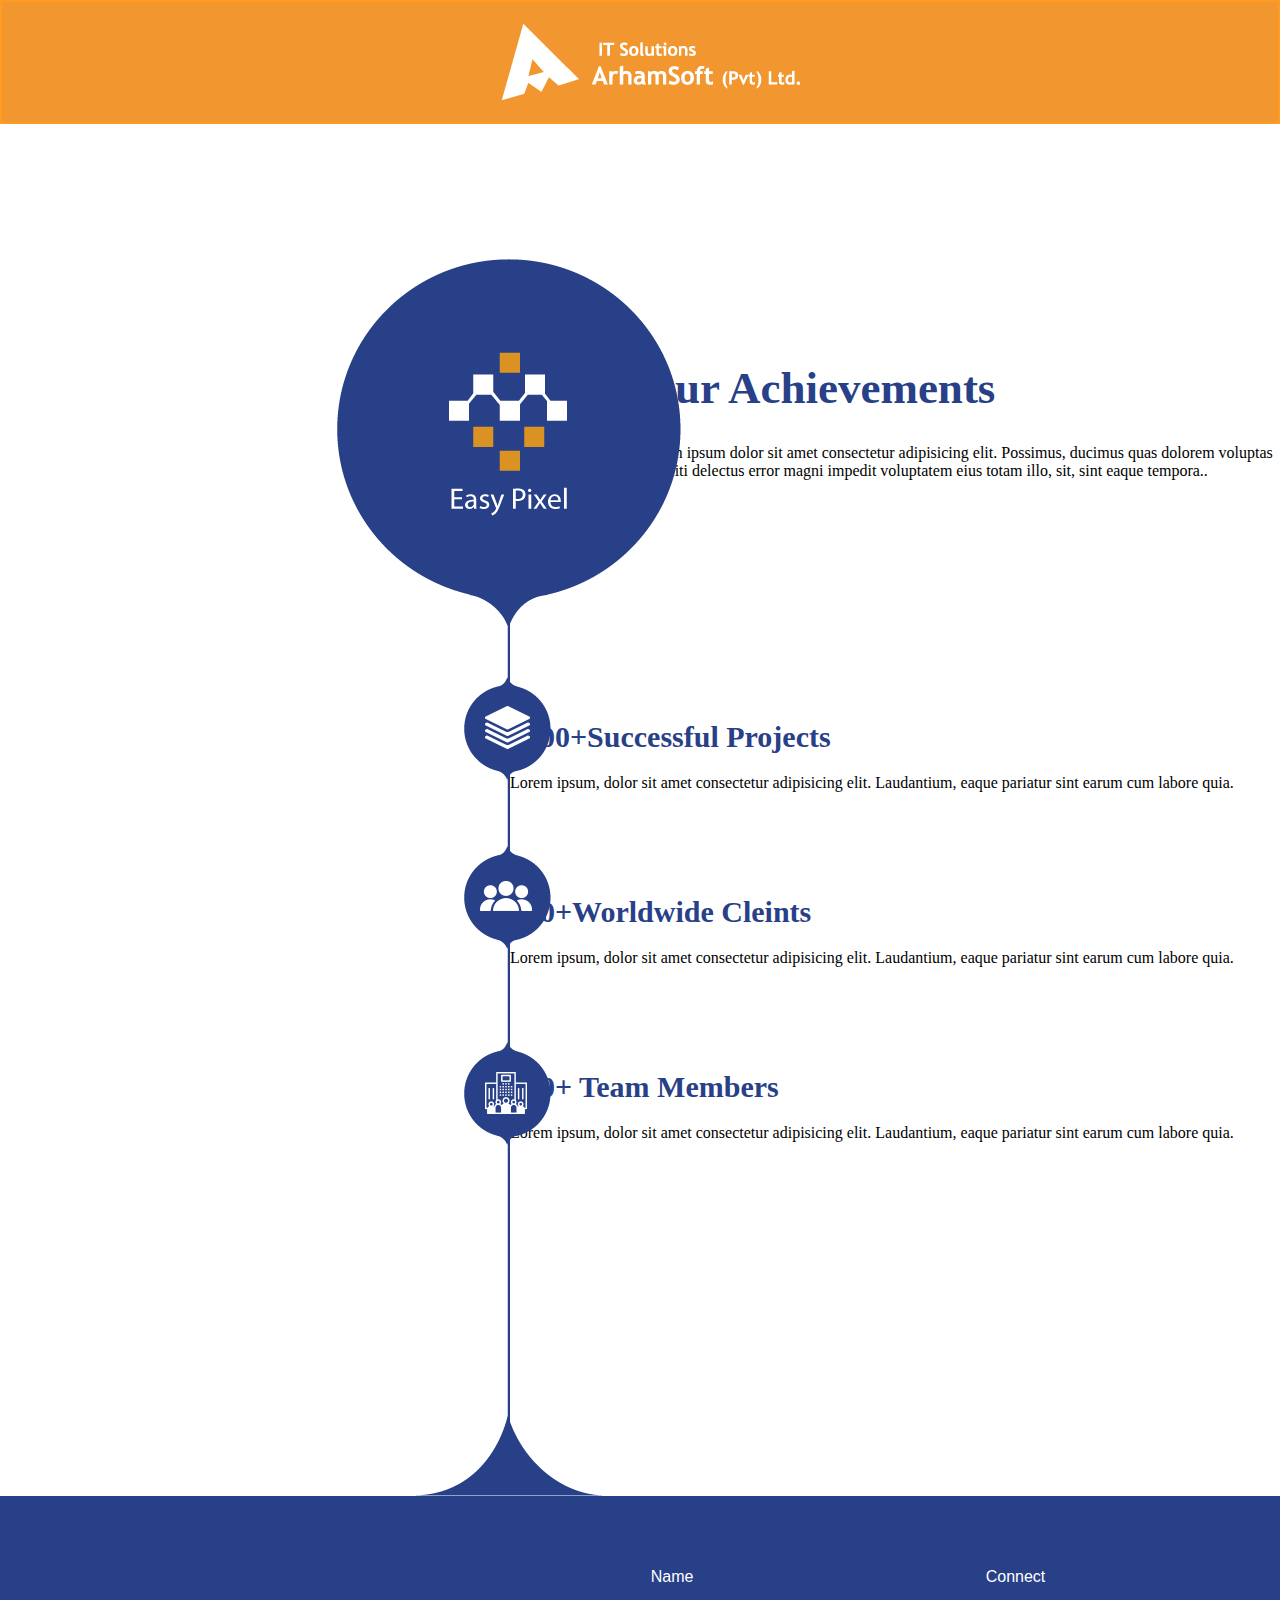
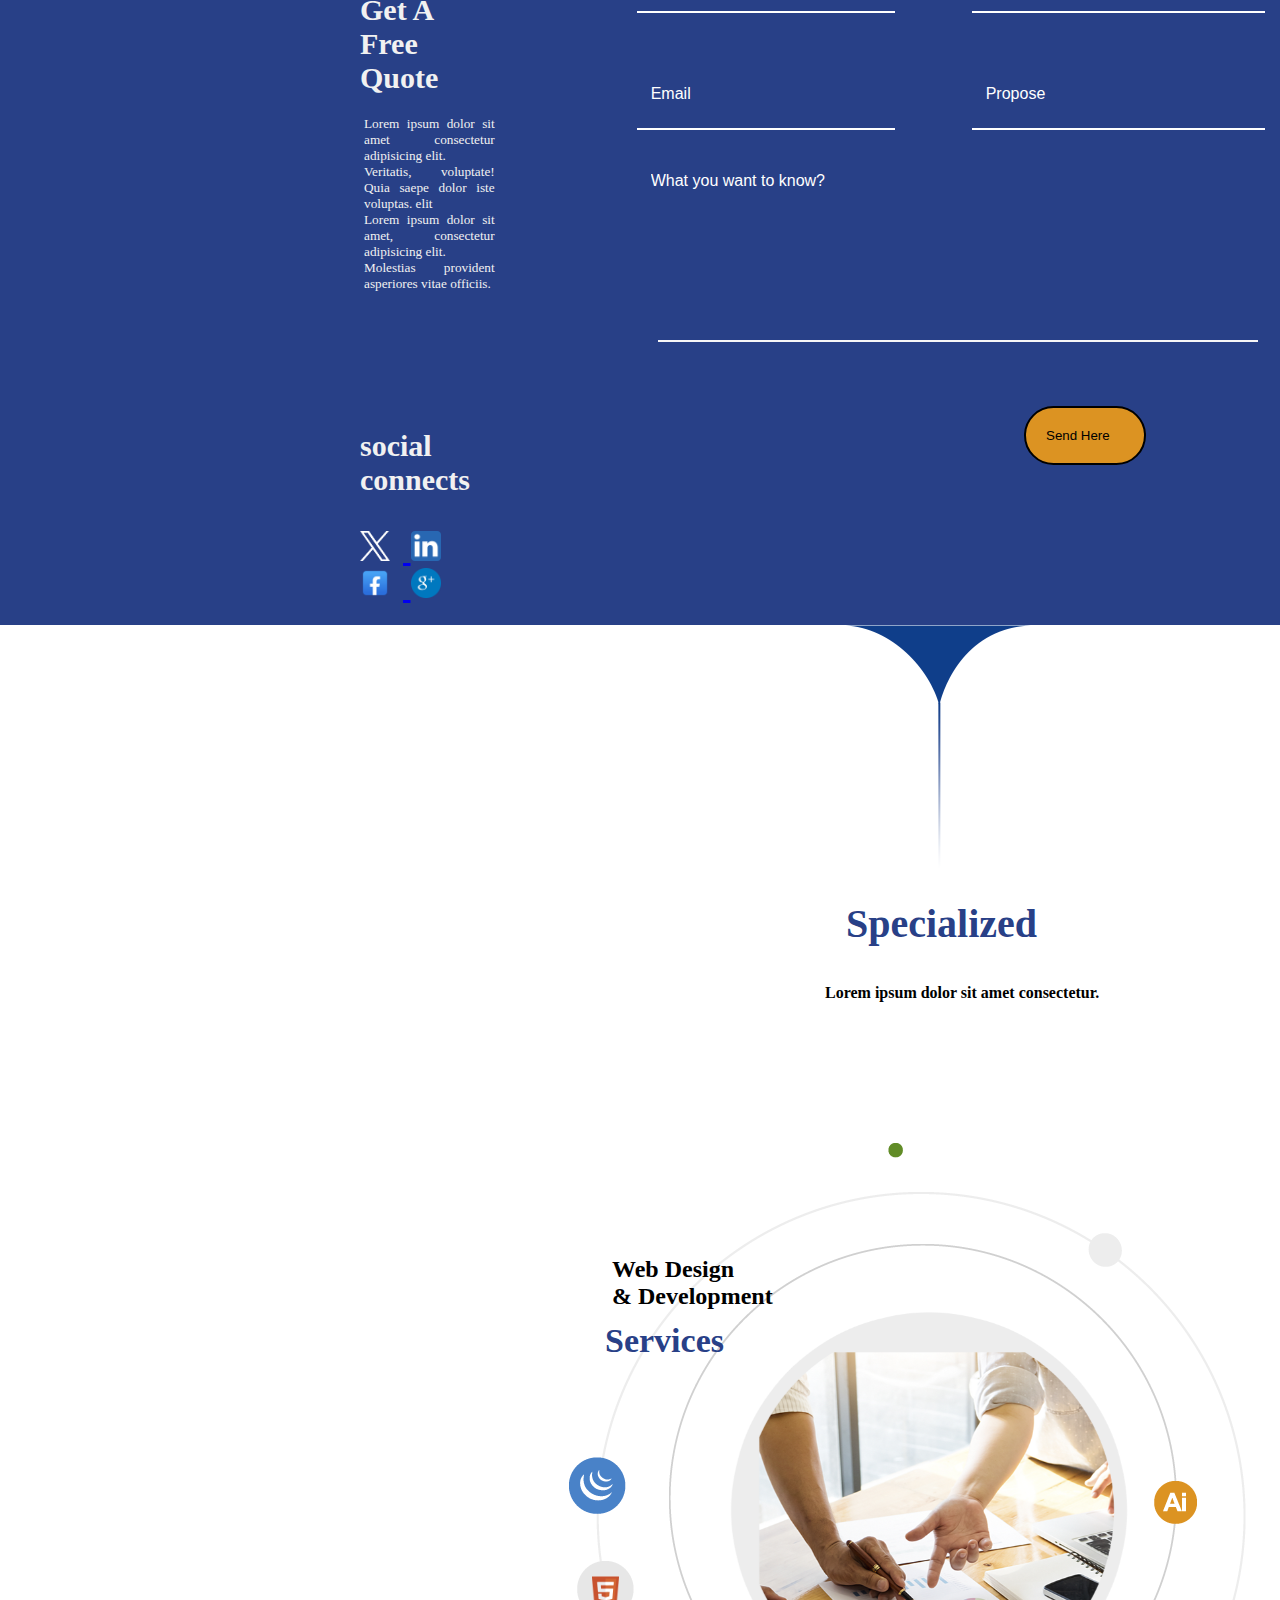
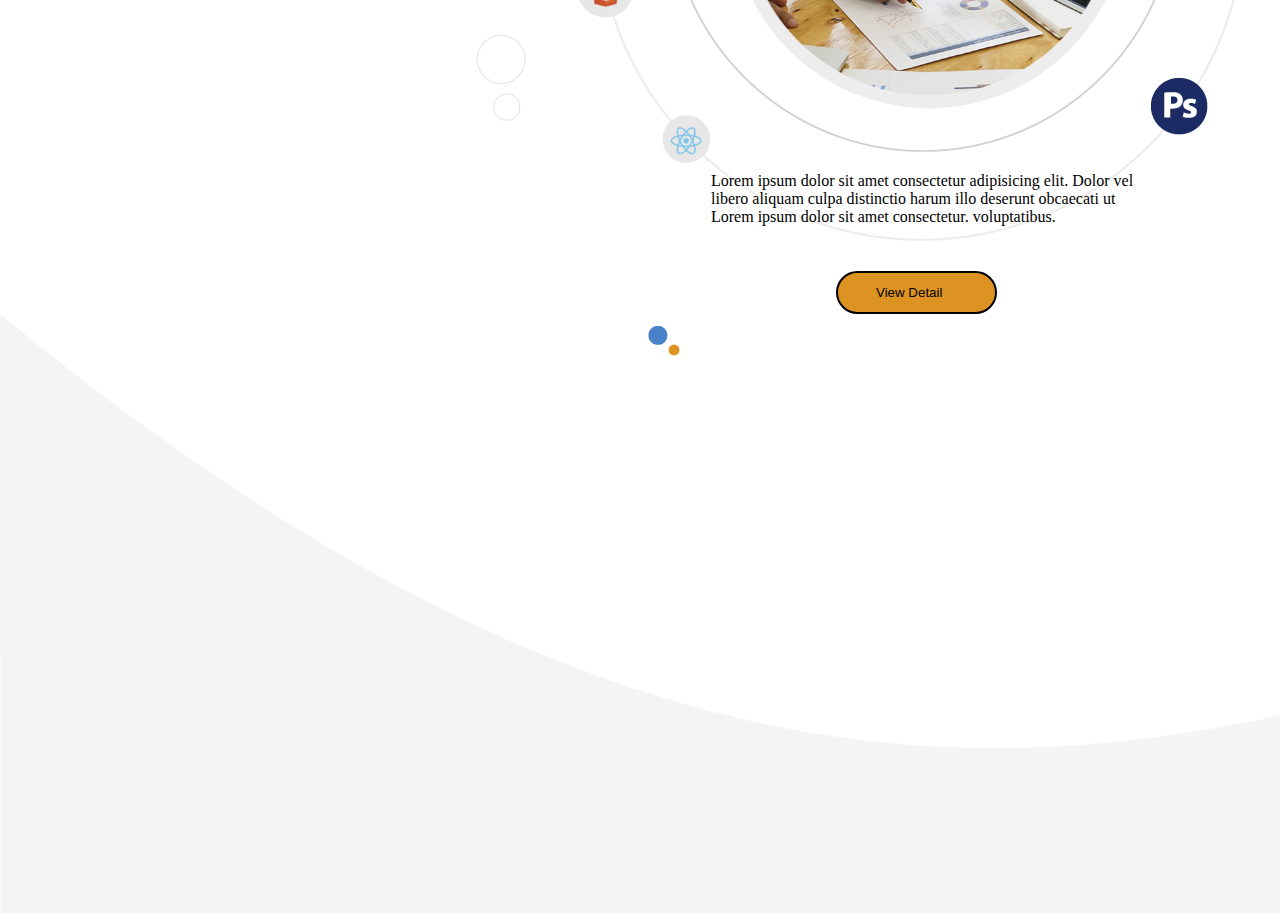
<file: project.css.html/img/Document.html>
<!DOCTYPE html>
<!-- saved from url=(0029)http://127.0.0.1:5502/ww.html -->
<html lang="en"><head><meta http-equiv="Content-Type" content="text/html; charset=UTF-8">
    
    <meta name="viewport" content="width=, initial-scale=1.0">
    
   
   <script src="./Document_files/147ae36561.js.download" crossorigin="anonymous"></script><style media="all" id="fa-v4-font-face">/*!
 * Font Awesome Free 6.4.2 by @fontawesome - https://fontawesome.com
 * License - https://fontawesome.com/license/free (Icons: CC BY 4.0, Fonts: SIL OFL 1.1, Code: MIT License)
 * Copyright 2023 Fonticons, Inc.
 */@font-face{font-family:"FontAwesome";font-display:block;src:url(https://ka-f.fontawesome.com/releases/v6.4.2/webfonts/free-fa-solid-900.woff2) format("woff2"),url(https://ka-f.fontawesome.com/releases/v6.4.2/webfonts/free-fa-solid-900.ttf) format("truetype")}@font-face{font-family:"FontAwesome";font-display:block;src:url(https://ka-f.fontawesome.com/releases/v6.4.2/webfonts/free-fa-brands-400.woff2) format("woff2"),url(https://ka-f.fontawesome.com/releases/v6.4.2/webfonts/free-fa-brands-400.ttf) format("truetype")}@font-face{font-family:"FontAwesome";font-display:block;src:url(https://ka-f.fontawesome.com/releases/v6.4.2/webfonts/free-fa-regular-400.woff2) format("woff2"),url(https://ka-f.fontawesome.com/releases/v6.4.2/webfonts/free-fa-regular-400.ttf) format("truetype");unicode-range:u+f003,u+f006,u+f014,u+f016-f017,u+f01a-f01b,u+f01d,u+f022,u+f03e,u+f044,u+f046,u+f05c-f05d,u+f06e,u+f070,u+f087-f088,u+f08a,u+f094,u+f096-f097,u+f09d,u+f0a0,u+f0a2,u+f0a4-f0a7,u+f0c5,u+f0c7,u+f0e5-f0e6,u+f0eb,u+f0f6-f0f8,u+f10c,u+f114-f115,u+f118-f11a,u+f11c-f11d,u+f133,u+f147,u+f14e,u+f150-f152,u+f185-f186,u+f18e,u+f190-f192,u+f196,u+f1c1-f1c9,u+f1d9,u+f1db,u+f1e3,u+f1ea,u+f1f7,u+f1f9,u+f20a,u+f247-f248,u+f24a,u+f24d,u+f255-f25b,u+f25d,u+f271-f274,u+f278,u+f27b,u+f28c,u+f28e,u+f29c,u+f2b5,u+f2b7,u+f2ba,u+f2bc,u+f2be,u+f2c0-f2c1,u+f2c3,u+f2d0,u+f2d2,u+f2d4,u+f2dc}@font-face{font-family:"FontAwesome";font-display:block;src:url(https://ka-f.fontawesome.com/releases/v6.4.2/webfonts/free-fa-v4compatibility.woff2) format("woff2"),url(https://ka-f.fontawesome.com/releases/v6.4.2/webfonts/free-fa-v4compatibility.ttf) format("truetype");unicode-range:u+f041,u+f047,u+f065-f066,u+f07d-f07e,u+f080,u+f08b,u+f08e,u+f090,u+f09a,u+f0ac,u+f0ae,u+f0b2,u+f0d0,u+f0d6,u+f0e4,u+f0ec,u+f10a-f10b,u+f123,u+f13e,u+f148-f149,u+f14c,u+f156,u+f15e,u+f160-f161,u+f163,u+f175-f178,u+f195,u+f1f8,u+f219,u+f27a}</style><style media="all" id="fa-v5-font-face">/*!
 * Font Awesome Free 6.4.2 by @fontawesome - https://fontawesome.com
 * License - https://fontawesome.com/license/free (Icons: CC BY 4.0, Fonts: SIL OFL 1.1, Code: MIT License)
 * Copyright 2023 Fonticons, Inc.
 */@font-face{font-family:"Font Awesome 5 Brands";font-display:block;font-weight:400;src:url(https://ka-f.fontawesome.com/releases/v6.4.2/webfonts/free-fa-brands-400.woff2) format("woff2"),url(https://ka-f.fontawesome.com/releases/v6.4.2/webfonts/free-fa-brands-400.ttf) format("truetype")}@font-face{font-family:"Font Awesome 5 Free";font-display:block;font-weight:900;src:url(https://ka-f.fontawesome.com/releases/v6.4.2/webfonts/free-fa-solid-900.woff2) format("woff2"),url(https://ka-f.fontawesome.com/releases/v6.4.2/webfonts/free-fa-solid-900.ttf) format("truetype")}@font-face{font-family:"Font Awesome 5 Free";font-display:block;font-weight:400;src:url(https://ka-f.fontawesome.com/releases/v6.4.2/webfonts/free-fa-regular-400.woff2) format("woff2"),url(https://ka-f.fontawesome.com/releases/v6.4.2/webfonts/free-fa-regular-400.ttf) format("truetype")}</style><style media="all" id="fa-v4-shims">/*!
 * Font Awesome Free 6.4.2 by @fontawesome - https://fontawesome.com
 * License - https://fontawesome.com/license/free (Icons: CC BY 4.0, Fonts: SIL OFL 1.1, Code: MIT License)
 * Copyright 2023 Fonticons, Inc.
 */.fa.fa-glass:before{content:"\f000"}.fa.fa-envelope-o{font-family:"Font Awesome 6 Free";font-weight:400}.fa.fa-envelope-o:before{content:"\f0e0"}.fa.fa-star-o{font-family:"Font Awesome 6 Free";font-weight:400}.fa.fa-star-o:before{content:"\f005"}.fa.fa-close:before,.fa.fa-remove:before{content:"\f00d"}.fa.fa-gear:before{content:"\f013"}.fa.fa-trash-o{font-family:"Font Awesome 6 Free";font-weight:400}.fa.fa-trash-o:before{content:"\f2ed"}.fa.fa-home:before{content:"\f015"}.fa.fa-file-o{font-family:"Font Awesome 6 Free";font-weight:400}.fa.fa-file-o:before{content:"\f15b"}.fa.fa-clock-o{font-family:"Font Awesome 6 Free";font-weight:400}.fa.fa-clock-o:before{content:"\f017"}.fa.fa-arrow-circle-o-down{font-family:"Font Awesome 6 Free";font-weight:400}.fa.fa-arrow-circle-o-down:before{content:"\f358"}.fa.fa-arrow-circle-o-up{font-family:"Font Awesome 6 Free";font-weight:400}.fa.fa-arrow-circle-o-up:before{content:"\f35b"}.fa.fa-play-circle-o{font-family:"Font Awesome 6 Free";font-weight:400}.fa.fa-play-circle-o:before{content:"\f144"}.fa.fa-repeat:before,.fa.fa-rotate-right:before{content:"\f01e"}.fa.fa-refresh:before{content:"\f021"}.fa.fa-list-alt{font-family:"Font Awesome 6 Free";font-weight:400}.fa.fa-list-alt:before{content:"\f022"}.fa.fa-dedent:before{content:"\f03b"}.fa.fa-video-camera:before{content:"\f03d"}.fa.fa-picture-o{font-family:"Font Awesome 6 Free";font-weight:400}.fa.fa-picture-o:before{content:"\f03e"}.fa.fa-photo{font-family:"Font Awesome 6 Free";font-weight:400}.fa.fa-photo:before{content:"\f03e"}.fa.fa-image{font-family:"Font Awesome 6 Free";font-weight:400}.fa.fa-image:before{content:"\f03e"}.fa.fa-map-marker:before{content:"\f3c5"}.fa.fa-pencil-square-o{font-family:"Font Awesome 6 Free";font-weight:400}.fa.fa-pencil-square-o:before{content:"\f044"}.fa.fa-edit{font-family:"Font Awesome 6 Free";font-weight:400}.fa.fa-edit:before{content:"\f044"}.fa.fa-share-square-o:before{content:"\f14d"}.fa.fa-check-square-o{font-family:"Font Awesome 6 Free";font-weight:400}.fa.fa-check-square-o:before{content:"\f14a"}.fa.fa-arrows:before{content:"\f0b2"}.fa.fa-times-circle-o{font-family:"Font Awesome 6 Free";font-weight:400}.fa.fa-times-circle-o:before{content:"\f057"}.fa.fa-check-circle-o{font-family:"Font Awesome 6 Free";font-weight:400}.fa.fa-check-circle-o:before{content:"\f058"}.fa.fa-mail-forward:before{content:"\f064"}.fa.fa-expand:before{content:"\f424"}.fa.fa-compress:before{content:"\f422"}.fa.fa-eye,.fa.fa-eye-slash{font-family:"Font Awesome 6 Free";font-weight:400}.fa.fa-warning:before{content:"\f071"}.fa.fa-calendar:before{content:"\f073"}.fa.fa-arrows-v:before{content:"\f338"}.fa.fa-arrows-h:before{content:"\f337"}.fa.fa-bar-chart-o:before,.fa.fa-bar-chart:before{content:"\e0e3"}.fa.fa-twitter-square{font-family:"Font Awesome 6 Brands";font-weight:400}.fa.fa-twitter-square:before{content:"\f081"}.fa.fa-facebook-square{font-family:"Font Awesome 6 Brands";font-weight:400}.fa.fa-facebook-square:before{content:"\f082"}.fa.fa-gears:before{content:"\f085"}.fa.fa-thumbs-o-up{font-family:"Font Awesome 6 Free";font-weight:400}.fa.fa-thumbs-o-up:before{content:"\f164"}.fa.fa-thumbs-o-down{font-family:"Font Awesome 6 Free";font-weight:400}.fa.fa-thumbs-o-down:before{content:"\f165"}.fa.fa-heart-o{font-family:"Font Awesome 6 Free";font-weight:400}.fa.fa-heart-o:before{content:"\f004"}.fa.fa-sign-out:before{content:"\f2f5"}.fa.fa-linkedin-square{font-family:"Font Awesome 6 Brands";font-weight:400}.fa.fa-linkedin-square:before{content:"\f08c"}.fa.fa-thumb-tack:before{content:"\f08d"}.fa.fa-external-link:before{content:"\f35d"}.fa.fa-sign-in:before{content:"\f2f6"}.fa.fa-github-square{font-family:"Font Awesome 6 Brands";font-weight:400}.fa.fa-github-square:before{content:"\f092"}.fa.fa-lemon-o{font-family:"Font Awesome 6 Free";font-weight:400}.fa.fa-lemon-o:before{content:"\f094"}.fa.fa-square-o{font-family:"Font Awesome 6 Free";font-weight:400}.fa.fa-square-o:before{content:"\f0c8"}.fa.fa-bookmark-o{font-family:"Font Awesome 6 Free";font-weight:400}.fa.fa-bookmark-o:before{content:"\f02e"}.fa.fa-facebook,.fa.fa-twitter{font-family:"Font Awesome 6 Brands";font-weight:400}.fa.fa-facebook:before{content:"\f39e"}.fa.fa-facebook-f{font-family:"Font Awesome 6 Brands";font-weight:400}.fa.fa-facebook-f:before{content:"\f39e"}.fa.fa-github{font-family:"Font Awesome 6 Brands";font-weight:400}.fa.fa-credit-card{font-family:"Font Awesome 6 Free";font-weight:400}.fa.fa-feed:before{content:"\f09e"}.fa.fa-hdd-o{font-family:"Font Awesome 6 Free";font-weight:400}.fa.fa-hdd-o:before{content:"\f0a0"}.fa.fa-hand-o-right{font-family:"Font Awesome 6 Free";font-weight:400}.fa.fa-hand-o-right:before{content:"\f0a4"}.fa.fa-hand-o-left{font-family:"Font Awesome 6 Free";font-weight:400}.fa.fa-hand-o-left:before{content:"\f0a5"}.fa.fa-hand-o-up{font-family:"Font Awesome 6 Free";font-weight:400}.fa.fa-hand-o-up:before{content:"\f0a6"}.fa.fa-hand-o-down{font-family:"Font Awesome 6 Free";font-weight:400}.fa.fa-hand-o-down:before{content:"\f0a7"}.fa.fa-globe:before{content:"\f57d"}.fa.fa-tasks:before{content:"\f828"}.fa.fa-arrows-alt:before{content:"\f31e"}.fa.fa-group:before{content:"\f0c0"}.fa.fa-chain:before{content:"\f0c1"}.fa.fa-cut:before{content:"\f0c4"}.fa.fa-files-o{font-family:"Font Awesome 6 Free";font-weight:400}.fa.fa-files-o:before{content:"\f0c5"}.fa.fa-floppy-o{font-family:"Font Awesome 6 Free";font-weight:400}.fa.fa-floppy-o:before{content:"\f0c7"}.fa.fa-save{font-family:"Font Awesome 6 Free";font-weight:400}.fa.fa-save:before{content:"\f0c7"}.fa.fa-navicon:before,.fa.fa-reorder:before{content:"\f0c9"}.fa.fa-magic:before{content:"\e2ca"}.fa.fa-pinterest,.fa.fa-pinterest-square{font-family:"Font Awesome 6 Brands";font-weight:400}.fa.fa-pinterest-square:before{content:"\f0d3"}.fa.fa-google-plus-square{font-family:"Font Awesome 6 Brands";font-weight:400}.fa.fa-google-plus-square:before{content:"\f0d4"}.fa.fa-google-plus{font-family:"Font Awesome 6 Brands";font-weight:400}.fa.fa-google-plus:before{content:"\f0d5"}.fa.fa-money:before{content:"\f3d1"}.fa.fa-unsorted:before{content:"\f0dc"}.fa.fa-sort-desc:before{content:"\f0dd"}.fa.fa-sort-asc:before{content:"\f0de"}.fa.fa-linkedin{font-family:"Font Awesome 6 Brands";font-weight:400}.fa.fa-linkedin:before{content:"\f0e1"}.fa.fa-rotate-left:before{content:"\f0e2"}.fa.fa-legal:before{content:"\f0e3"}.fa.fa-dashboard:before,.fa.fa-tachometer:before{content:"\f625"}.fa.fa-comment-o{font-family:"Font Awesome 6 Free";font-weight:400}.fa.fa-comment-o:before{content:"\f075"}.fa.fa-comments-o{font-family:"Font Awesome 6 Free";font-weight:400}.fa.fa-comments-o:before{content:"\f086"}.fa.fa-flash:before{content:"\f0e7"}.fa.fa-clipboard:before{content:"\f0ea"}.fa.fa-lightbulb-o{font-family:"Font Awesome 6 Free";font-weight:400}.fa.fa-lightbulb-o:before{content:"\f0eb"}.fa.fa-exchange:before{content:"\f362"}.fa.fa-cloud-download:before{content:"\f0ed"}.fa.fa-cloud-upload:before{content:"\f0ee"}.fa.fa-bell-o{font-family:"Font Awesome 6 Free";font-weight:400}.fa.fa-bell-o:before{content:"\f0f3"}.fa.fa-cutlery:before{content:"\f2e7"}.fa.fa-file-text-o{font-family:"Font Awesome 6 Free";font-weight:400}.fa.fa-file-text-o:before{content:"\f15c"}.fa.fa-building-o{font-family:"Font Awesome 6 Free";font-weight:400}.fa.fa-building-o:before{content:"\f1ad"}.fa.fa-hospital-o{font-family:"Font Awesome 6 Free";font-weight:400}.fa.fa-hospital-o:before{content:"\f0f8"}.fa.fa-tablet:before{content:"\f3fa"}.fa.fa-mobile-phone:before,.fa.fa-mobile:before{content:"\f3cd"}.fa.fa-circle-o{font-family:"Font Awesome 6 Free";font-weight:400}.fa.fa-circle-o:before{content:"\f111"}.fa.fa-mail-reply:before{content:"\f3e5"}.fa.fa-github-alt{font-family:"Font Awesome 6 Brands";font-weight:400}.fa.fa-folder-o{font-family:"Font Awesome 6 Free";font-weight:400}.fa.fa-folder-o:before{content:"\f07b"}.fa.fa-folder-open-o{font-family:"Font Awesome 6 Free";font-weight:400}.fa.fa-folder-open-o:before{content:"\f07c"}.fa.fa-smile-o{font-family:"Font Awesome 6 Free";font-weight:400}.fa.fa-smile-o:before{content:"\f118"}.fa.fa-frown-o{font-family:"Font Awesome 6 Free";font-weight:400}.fa.fa-frown-o:before{content:"\f119"}.fa.fa-meh-o{font-family:"Font Awesome 6 Free";font-weight:400}.fa.fa-meh-o:before{content:"\f11a"}.fa.fa-keyboard-o{font-family:"Font Awesome 6 Free";font-weight:400}.fa.fa-keyboard-o:before{content:"\f11c"}.fa.fa-flag-o{font-family:"Font Awesome 6 Free";font-weight:400}.fa.fa-flag-o:before{content:"\f024"}.fa.fa-mail-reply-all:before{content:"\f122"}.fa.fa-star-half-o{font-family:"Font Awesome 6 Free";font-weight:400}.fa.fa-star-half-o:before{content:"\f5c0"}.fa.fa-star-half-empty{font-family:"Font Awesome 6 Free";font-weight:400}.fa.fa-star-half-empty:before{content:"\f5c0"}.fa.fa-star-half-full{font-family:"Font Awesome 6 Free";font-weight:400}.fa.fa-star-half-full:before{content:"\f5c0"}.fa.fa-code-fork:before{content:"\f126"}.fa.fa-chain-broken:before,.fa.fa-unlink:before{content:"\f127"}.fa.fa-calendar-o{font-family:"Font Awesome 6 Free";font-weight:400}.fa.fa-calendar-o:before{content:"\f133"}.fa.fa-css3,.fa.fa-html5,.fa.fa-maxcdn{font-family:"Font Awesome 6 Brands";font-weight:400}.fa.fa-unlock-alt:before{content:"\f09c"}.fa.fa-minus-square-o{font-family:"Font Awesome 6 Free";font-weight:400}.fa.fa-minus-square-o:before{content:"\f146"}.fa.fa-level-up:before{content:"\f3bf"}.fa.fa-level-down:before{content:"\f3be"}.fa.fa-pencil-square:before{content:"\f14b"}.fa.fa-external-link-square:before{content:"\f360"}.fa.fa-compass{font-family:"Font Awesome 6 Free";font-weight:400}.fa.fa-caret-square-o-down{font-family:"Font Awesome 6 Free";font-weight:400}.fa.fa-caret-square-o-down:before{content:"\f150"}.fa.fa-toggle-down{font-family:"Font Awesome 6 Free";font-weight:400}.fa.fa-toggle-down:before{content:"\f150"}.fa.fa-caret-square-o-up{font-family:"Font Awesome 6 Free";font-weight:400}.fa.fa-caret-square-o-up:before{content:"\f151"}.fa.fa-toggle-up{font-family:"Font Awesome 6 Free";font-weight:400}.fa.fa-toggle-up:before{content:"\f151"}.fa.fa-caret-square-o-right{font-family:"Font Awesome 6 Free";font-weight:400}.fa.fa-caret-square-o-right:before{content:"\f152"}.fa.fa-toggle-right{font-family:"Font Awesome 6 Free";font-weight:400}.fa.fa-toggle-right:before{content:"\f152"}.fa.fa-eur:before,.fa.fa-euro:before{content:"\f153"}.fa.fa-gbp:before{content:"\f154"}.fa.fa-dollar:before,.fa.fa-usd:before{content:"\24"}.fa.fa-inr:before,.fa.fa-rupee:before{content:"\e1bc"}.fa.fa-cny:before,.fa.fa-jpy:before,.fa.fa-rmb:before,.fa.fa-yen:before{content:"\f157"}.fa.fa-rouble:before,.fa.fa-rub:before,.fa.fa-ruble:before{content:"\f158"}.fa.fa-krw:before,.fa.fa-won:before{content:"\f159"}.fa.fa-bitcoin,.fa.fa-btc{font-family:"Font Awesome 6 Brands";font-weight:400}.fa.fa-bitcoin:before{content:"\f15a"}.fa.fa-file-text:before{content:"\f15c"}.fa.fa-sort-alpha-asc:before{content:"\f15d"}.fa.fa-sort-alpha-desc:before{content:"\f881"}.fa.fa-sort-amount-asc:before{content:"\f884"}.fa.fa-sort-amount-desc:before{content:"\f160"}.fa.fa-sort-numeric-asc:before{content:"\f162"}.fa.fa-sort-numeric-desc:before{content:"\f886"}.fa.fa-youtube-square{font-family:"Font Awesome 6 Brands";font-weight:400}.fa.fa-youtube-square:before{content:"\f431"}.fa.fa-xing,.fa.fa-xing-square,.fa.fa-youtube{font-family:"Font Awesome 6 Brands";font-weight:400}.fa.fa-xing-square:before{content:"\f169"}.fa.fa-youtube-play{font-family:"Font Awesome 6 Brands";font-weight:400}.fa.fa-youtube-play:before{content:"\f167"}.fa.fa-adn,.fa.fa-bitbucket,.fa.fa-bitbucket-square,.fa.fa-dropbox,.fa.fa-flickr,.fa.fa-instagram,.fa.fa-stack-overflow{font-family:"Font Awesome 6 Brands";font-weight:400}.fa.fa-bitbucket-square:before{content:"\f171"}.fa.fa-tumblr,.fa.fa-tumblr-square{font-family:"Font Awesome 6 Brands";font-weight:400}.fa.fa-tumblr-square:before{content:"\f174"}.fa.fa-long-arrow-down:before{content:"\f309"}.fa.fa-long-arrow-up:before{content:"\f30c"}.fa.fa-long-arrow-left:before{content:"\f30a"}.fa.fa-long-arrow-right:before{content:"\f30b"}.fa.fa-android,.fa.fa-apple,.fa.fa-dribbble,.fa.fa-foursquare,.fa.fa-gittip,.fa.fa-gratipay,.fa.fa-linux,.fa.fa-skype,.fa.fa-trello,.fa.fa-windows{font-family:"Font Awesome 6 Brands";font-weight:400}.fa.fa-gittip:before{content:"\f184"}.fa.fa-sun-o{font-family:"Font Awesome 6 Free";font-weight:400}.fa.fa-sun-o:before{content:"\f185"}.fa.fa-moon-o{font-family:"Font Awesome 6 Free";font-weight:400}.fa.fa-moon-o:before{content:"\f186"}.fa.fa-pagelines,.fa.fa-renren,.fa.fa-stack-exchange,.fa.fa-vk,.fa.fa-weibo{font-family:"Font Awesome 6 Brands";font-weight:400}.fa.fa-arrow-circle-o-right{font-family:"Font Awesome 6 Free";font-weight:400}.fa.fa-arrow-circle-o-right:before{content:"\f35a"}.fa.fa-arrow-circle-o-left{font-family:"Font Awesome 6 Free";font-weight:400}.fa.fa-arrow-circle-o-left:before{content:"\f359"}.fa.fa-caret-square-o-left{font-family:"Font Awesome 6 Free";font-weight:400}.fa.fa-caret-square-o-left:before{content:"\f191"}.fa.fa-toggle-left{font-family:"Font Awesome 6 Free";font-weight:400}.fa.fa-toggle-left:before{content:"\f191"}.fa.fa-dot-circle-o{font-family:"Font Awesome 6 Free";font-weight:400}.fa.fa-dot-circle-o:before{content:"\f192"}.fa.fa-vimeo-square{font-family:"Font Awesome 6 Brands";font-weight:400}.fa.fa-vimeo-square:before{content:"\f194"}.fa.fa-try:before,.fa.fa-turkish-lira:before{content:"\e2bb"}.fa.fa-plus-square-o{font-family:"Font Awesome 6 Free";font-weight:400}.fa.fa-plus-square-o:before{content:"\f0fe"}.fa.fa-openid,.fa.fa-slack,.fa.fa-wordpress{font-family:"Font Awesome 6 Brands";font-weight:400}.fa.fa-bank:before,.fa.fa-institution:before{content:"\f19c"}.fa.fa-mortar-board:before{content:"\f19d"}.fa.fa-google,.fa.fa-reddit,.fa.fa-reddit-square,.fa.fa-yahoo{font-family:"Font Awesome 6 Brands";font-weight:400}.fa.fa-reddit-square:before{content:"\f1a2"}.fa.fa-behance,.fa.fa-behance-square,.fa.fa-delicious,.fa.fa-digg,.fa.fa-drupal,.fa.fa-joomla,.fa.fa-pied-piper-alt,.fa.fa-pied-piper-pp,.fa.fa-stumbleupon,.fa.fa-stumbleupon-circle{font-family:"Font Awesome 6 Brands";font-weight:400}.fa.fa-behance-square:before{content:"\f1b5"}.fa.fa-steam,.fa.fa-steam-square{font-family:"Font Awesome 6 Brands";font-weight:400}.fa.fa-steam-square:before{content:"\f1b7"}.fa.fa-automobile:before{content:"\f1b9"}.fa.fa-cab:before{content:"\f1ba"}.fa.fa-deviantart,.fa.fa-soundcloud,.fa.fa-spotify{font-family:"Font Awesome 6 Brands";font-weight:400}.fa.fa-file-pdf-o{font-family:"Font Awesome 6 Free";font-weight:400}.fa.fa-file-pdf-o:before{content:"\f1c1"}.fa.fa-file-word-o{font-family:"Font Awesome 6 Free";font-weight:400}.fa.fa-file-word-o:before{content:"\f1c2"}.fa.fa-file-excel-o{font-family:"Font Awesome 6 Free";font-weight:400}.fa.fa-file-excel-o:before{content:"\f1c3"}.fa.fa-file-powerpoint-o{font-family:"Font Awesome 6 Free";font-weight:400}.fa.fa-file-powerpoint-o:before{content:"\f1c4"}.fa.fa-file-image-o{font-family:"Font Awesome 6 Free";font-weight:400}.fa.fa-file-image-o:before{content:"\f1c5"}.fa.fa-file-photo-o{font-family:"Font Awesome 6 Free";font-weight:400}.fa.fa-file-photo-o:before{content:"\f1c5"}.fa.fa-file-picture-o{font-family:"Font Awesome 6 Free";font-weight:400}.fa.fa-file-picture-o:before{content:"\f1c5"}.fa.fa-file-archive-o{font-family:"Font Awesome 6 Free";font-weight:400}.fa.fa-file-archive-o:before{content:"\f1c6"}.fa.fa-file-zip-o{font-family:"Font Awesome 6 Free";font-weight:400}.fa.fa-file-zip-o:before{content:"\f1c6"}.fa.fa-file-audio-o{font-family:"Font Awesome 6 Free";font-weight:400}.fa.fa-file-audio-o:before{content:"\f1c7"}.fa.fa-file-sound-o{font-family:"Font Awesome 6 Free";font-weight:400}.fa.fa-file-sound-o:before{content:"\f1c7"}.fa.fa-file-video-o{font-family:"Font Awesome 6 Free";font-weight:400}.fa.fa-file-video-o:before{content:"\f1c8"}.fa.fa-file-movie-o{font-family:"Font Awesome 6 Free";font-weight:400}.fa.fa-file-movie-o:before{content:"\f1c8"}.fa.fa-file-code-o{font-family:"Font Awesome 6 Free";font-weight:400}.fa.fa-file-code-o:before{content:"\f1c9"}.fa.fa-codepen,.fa.fa-jsfiddle,.fa.fa-vine{font-family:"Font Awesome 6 Brands";font-weight:400}.fa.fa-life-bouy:before,.fa.fa-life-buoy:before,.fa.fa-life-saver:before,.fa.fa-support:before{content:"\f1cd"}.fa.fa-circle-o-notch:before{content:"\f1ce"}.fa.fa-ra,.fa.fa-rebel{font-family:"Font Awesome 6 Brands";font-weight:400}.fa.fa-ra:before{content:"\f1d0"}.fa.fa-resistance{font-family:"Font Awesome 6 Brands";font-weight:400}.fa.fa-resistance:before{content:"\f1d0"}.fa.fa-empire,.fa.fa-ge{font-family:"Font Awesome 6 Brands";font-weight:400}.fa.fa-ge:before{content:"\f1d1"}.fa.fa-git-square{font-family:"Font Awesome 6 Brands";font-weight:400}.fa.fa-git-square:before{content:"\f1d2"}.fa.fa-git,.fa.fa-hacker-news,.fa.fa-y-combinator-square{font-family:"Font Awesome 6 Brands";font-weight:400}.fa.fa-y-combinator-square:before{content:"\f1d4"}.fa.fa-yc-square{font-family:"Font Awesome 6 Brands";font-weight:400}.fa.fa-yc-square:before{content:"\f1d4"}.fa.fa-qq,.fa.fa-tencent-weibo,.fa.fa-wechat,.fa.fa-weixin{font-family:"Font Awesome 6 Brands";font-weight:400}.fa.fa-wechat:before{content:"\f1d7"}.fa.fa-send:before{content:"\f1d8"}.fa.fa-paper-plane-o{font-family:"Font Awesome 6 Free";font-weight:400}.fa.fa-paper-plane-o:before{content:"\f1d8"}.fa.fa-send-o{font-family:"Font Awesome 6 Free";font-weight:400}.fa.fa-send-o:before{content:"\f1d8"}.fa.fa-circle-thin{font-family:"Font Awesome 6 Free";font-weight:400}.fa.fa-circle-thin:before{content:"\f111"}.fa.fa-header:before{content:"\f1dc"}.fa.fa-futbol-o{font-family:"Font Awesome 6 Free";font-weight:400}.fa.fa-futbol-o:before{content:"\f1e3"}.fa.fa-soccer-ball-o{font-family:"Font Awesome 6 Free";font-weight:400}.fa.fa-soccer-ball-o:before{content:"\f1e3"}.fa.fa-slideshare,.fa.fa-twitch,.fa.fa-yelp{font-family:"Font Awesome 6 Brands";font-weight:400}.fa.fa-newspaper-o{font-family:"Font Awesome 6 Free";font-weight:400}.fa.fa-newspaper-o:before{content:"\f1ea"}.fa.fa-cc-amex,.fa.fa-cc-discover,.fa.fa-cc-mastercard,.fa.fa-cc-paypal,.fa.fa-cc-stripe,.fa.fa-cc-visa,.fa.fa-google-wallet,.fa.fa-paypal{font-family:"Font Awesome 6 Brands";font-weight:400}.fa.fa-bell-slash-o{font-family:"Font Awesome 6 Free";font-weight:400}.fa.fa-bell-slash-o:before{content:"\f1f6"}.fa.fa-trash:before{content:"\f2ed"}.fa.fa-copyright{font-family:"Font Awesome 6 Free";font-weight:400}.fa.fa-eyedropper:before{content:"\f1fb"}.fa.fa-area-chart:before{content:"\f1fe"}.fa.fa-pie-chart:before{content:"\f200"}.fa.fa-line-chart:before{content:"\f201"}.fa.fa-lastfm,.fa.fa-lastfm-square{font-family:"Font Awesome 6 Brands";font-weight:400}.fa.fa-lastfm-square:before{content:"\f203"}.fa.fa-angellist,.fa.fa-ioxhost{font-family:"Font Awesome 6 Brands";font-weight:400}.fa.fa-cc{font-family:"Font Awesome 6 Free";font-weight:400}.fa.fa-cc:before{content:"\f20a"}.fa.fa-ils:before,.fa.fa-shekel:before,.fa.fa-sheqel:before{content:"\f20b"}.fa.fa-buysellads,.fa.fa-connectdevelop,.fa.fa-dashcube,.fa.fa-forumbee,.fa.fa-leanpub,.fa.fa-sellsy,.fa.fa-shirtsinbulk,.fa.fa-simplybuilt,.fa.fa-skyatlas{font-family:"Font Awesome 6 Brands";font-weight:400}.fa.fa-diamond{font-family:"Font Awesome 6 Free";font-weight:400}.fa.fa-diamond:before{content:"\f3a5"}.fa.fa-intersex:before,.fa.fa-transgender:before{content:"\f224"}.fa.fa-transgender-alt:before{content:"\f225"}.fa.fa-facebook-official{font-family:"Font Awesome 6 Brands";font-weight:400}.fa.fa-facebook-official:before{content:"\f09a"}.fa.fa-pinterest-p,.fa.fa-whatsapp{font-family:"Font Awesome 6 Brands";font-weight:400}.fa.fa-hotel:before{content:"\f236"}.fa.fa-medium,.fa.fa-viacoin,.fa.fa-y-combinator,.fa.fa-yc{font-family:"Font Awesome 6 Brands";font-weight:400}.fa.fa-yc:before{content:"\f23b"}.fa.fa-expeditedssl,.fa.fa-opencart,.fa.fa-optin-monster{font-family:"Font Awesome 6 Brands";font-weight:400}.fa.fa-battery-4:before,.fa.fa-battery:before{content:"\f240"}.fa.fa-battery-3:before{content:"\f241"}.fa.fa-battery-2:before{content:"\f242"}.fa.fa-battery-1:before{content:"\f243"}.fa.fa-battery-0:before{content:"\f244"}.fa.fa-object-group,.fa.fa-object-ungroup,.fa.fa-sticky-note-o{font-family:"Font Awesome 6 Free";font-weight:400}.fa.fa-sticky-note-o:before{content:"\f249"}.fa.fa-cc-diners-club,.fa.fa-cc-jcb{font-family:"Font Awesome 6 Brands";font-weight:400}.fa.fa-clone{font-family:"Font Awesome 6 Free";font-weight:400}.fa.fa-hourglass-o:before{content:"\f254"}.fa.fa-hourglass-1:before{content:"\f251"}.fa.fa-hourglass-2:before{content:"\f252"}.fa.fa-hourglass-3:before{content:"\f253"}.fa.fa-hand-rock-o{font-family:"Font Awesome 6 Free";font-weight:400}.fa.fa-hand-rock-o:before{content:"\f255"}.fa.fa-hand-grab-o{font-family:"Font Awesome 6 Free";font-weight:400}.fa.fa-hand-grab-o:before{content:"\f255"}.fa.fa-hand-paper-o{font-family:"Font Awesome 6 Free";font-weight:400}.fa.fa-hand-paper-o:before{content:"\f256"}.fa.fa-hand-stop-o{font-family:"Font Awesome 6 Free";font-weight:400}.fa.fa-hand-stop-o:before{content:"\f256"}.fa.fa-hand-scissors-o{font-family:"Font Awesome 6 Free";font-weight:400}.fa.fa-hand-scissors-o:before{content:"\f257"}.fa.fa-hand-lizard-o{font-family:"Font Awesome 6 Free";font-weight:400}.fa.fa-hand-lizard-o:before{content:"\f258"}.fa.fa-hand-spock-o{font-family:"Font Awesome 6 Free";font-weight:400}.fa.fa-hand-spock-o:before{content:"\f259"}.fa.fa-hand-pointer-o{font-family:"Font Awesome 6 Free";font-weight:400}.fa.fa-hand-pointer-o:before{content:"\f25a"}.fa.fa-hand-peace-o{font-family:"Font Awesome 6 Free";font-weight:400}.fa.fa-hand-peace-o:before{content:"\f25b"}.fa.fa-registered{font-family:"Font Awesome 6 Free";font-weight:400}.fa.fa-creative-commons,.fa.fa-gg,.fa.fa-gg-circle,.fa.fa-odnoklassniki,.fa.fa-odnoklassniki-square{font-family:"Font Awesome 6 Brands";font-weight:400}.fa.fa-odnoklassniki-square:before{content:"\f264"}.fa.fa-chrome,.fa.fa-firefox,.fa.fa-get-pocket,.fa.fa-internet-explorer,.fa.fa-opera,.fa.fa-safari,.fa.fa-wikipedia-w{font-family:"Font Awesome 6 Brands";font-weight:400}.fa.fa-television:before{content:"\f26c"}.fa.fa-500px,.fa.fa-amazon,.fa.fa-contao{font-family:"Font Awesome 6 Brands";font-weight:400}.fa.fa-calendar-plus-o{font-family:"Font Awesome 6 Free";font-weight:400}.fa.fa-calendar-plus-o:before{content:"\f271"}.fa.fa-calendar-minus-o{font-family:"Font Awesome 6 Free";font-weight:400}.fa.fa-calendar-minus-o:before{content:"\f272"}.fa.fa-calendar-times-o{font-family:"Font Awesome 6 Free";font-weight:400}.fa.fa-calendar-times-o:before{content:"\f273"}.fa.fa-calendar-check-o{font-family:"Font Awesome 6 Free";font-weight:400}.fa.fa-calendar-check-o:before{content:"\f274"}.fa.fa-map-o{font-family:"Font Awesome 6 Free";font-weight:400}.fa.fa-map-o:before{content:"\f279"}.fa.fa-commenting:before{content:"\f4ad"}.fa.fa-commenting-o{font-family:"Font Awesome 6 Free";font-weight:400}.fa.fa-commenting-o:before{content:"\f4ad"}.fa.fa-houzz,.fa.fa-vimeo{font-family:"Font Awesome 6 Brands";font-weight:400}.fa.fa-vimeo:before{content:"\f27d"}.fa.fa-black-tie,.fa.fa-edge,.fa.fa-fonticons,.fa.fa-reddit-alien{font-family:"Font Awesome 6 Brands";font-weight:400}.fa.fa-credit-card-alt:before{content:"\f09d"}.fa.fa-codiepie,.fa.fa-fort-awesome,.fa.fa-mixcloud,.fa.fa-modx,.fa.fa-product-hunt,.fa.fa-scribd,.fa.fa-usb{font-family:"Font Awesome 6 Brands";font-weight:400}.fa.fa-pause-circle-o{font-family:"Font Awesome 6 Free";font-weight:400}.fa.fa-pause-circle-o:before{content:"\f28b"}.fa.fa-stop-circle-o{font-family:"Font Awesome 6 Free";font-weight:400}.fa.fa-stop-circle-o:before{content:"\f28d"}.fa.fa-bluetooth,.fa.fa-bluetooth-b,.fa.fa-envira,.fa.fa-gitlab,.fa.fa-wheelchair-alt,.fa.fa-wpbeginner,.fa.fa-wpforms{font-family:"Font Awesome 6 Brands";font-weight:400}.fa.fa-wheelchair-alt:before{content:"\f368"}.fa.fa-question-circle-o{font-family:"Font Awesome 6 Free";font-weight:400}.fa.fa-question-circle-o:before{content:"\f059"}.fa.fa-volume-control-phone:before{content:"\f2a0"}.fa.fa-asl-interpreting:before{content:"\f2a3"}.fa.fa-deafness:before,.fa.fa-hard-of-hearing:before{content:"\f2a4"}.fa.fa-glide,.fa.fa-glide-g{font-family:"Font Awesome 6 Brands";font-weight:400}.fa.fa-signing:before{content:"\f2a7"}.fa.fa-viadeo,.fa.fa-viadeo-square{font-family:"Font Awesome 6 Brands";font-weight:400}.fa.fa-viadeo-square:before{content:"\f2aa"}.fa.fa-snapchat,.fa.fa-snapchat-ghost{font-family:"Font Awesome 6 Brands";font-weight:400}.fa.fa-snapchat-ghost:before{content:"\f2ab"}.fa.fa-snapchat-square{font-family:"Font Awesome 6 Brands";font-weight:400}.fa.fa-snapchat-square:before{content:"\f2ad"}.fa.fa-first-order,.fa.fa-google-plus-official,.fa.fa-pied-piper,.fa.fa-themeisle,.fa.fa-yoast{font-family:"Font Awesome 6 Brands";font-weight:400}.fa.fa-google-plus-official:before{content:"\f2b3"}.fa.fa-google-plus-circle{font-family:"Font Awesome 6 Brands";font-weight:400}.fa.fa-google-plus-circle:before{content:"\f2b3"}.fa.fa-fa,.fa.fa-font-awesome{font-family:"Font Awesome 6 Brands";font-weight:400}.fa.fa-fa:before{content:"\f2b4"}.fa.fa-handshake-o{font-family:"Font Awesome 6 Free";font-weight:400}.fa.fa-handshake-o:before{content:"\f2b5"}.fa.fa-envelope-open-o{font-family:"Font Awesome 6 Free";font-weight:400}.fa.fa-envelope-open-o:before{content:"\f2b6"}.fa.fa-linode{font-family:"Font Awesome 6 Brands";font-weight:400}.fa.fa-address-book-o{font-family:"Font Awesome 6 Free";font-weight:400}.fa.fa-address-book-o:before{content:"\f2b9"}.fa.fa-vcard:before{content:"\f2bb"}.fa.fa-address-card-o{font-family:"Font Awesome 6 Free";font-weight:400}.fa.fa-address-card-o:before{content:"\f2bb"}.fa.fa-vcard-o{font-family:"Font Awesome 6 Free";font-weight:400}.fa.fa-vcard-o:before{content:"\f2bb"}.fa.fa-user-circle-o{font-family:"Font Awesome 6 Free";font-weight:400}.fa.fa-user-circle-o:before{content:"\f2bd"}.fa.fa-user-o{font-family:"Font Awesome 6 Free";font-weight:400}.fa.fa-user-o:before{content:"\f007"}.fa.fa-id-badge{font-family:"Font Awesome 6 Free";font-weight:400}.fa.fa-drivers-license:before{content:"\f2c2"}.fa.fa-id-card-o{font-family:"Font Awesome 6 Free";font-weight:400}.fa.fa-id-card-o:before{content:"\f2c2"}.fa.fa-drivers-license-o{font-family:"Font Awesome 6 Free";font-weight:400}.fa.fa-drivers-license-o:before{content:"\f2c2"}.fa.fa-free-code-camp,.fa.fa-quora,.fa.fa-telegram{font-family:"Font Awesome 6 Brands";font-weight:400}.fa.fa-thermometer-4:before,.fa.fa-thermometer:before{content:"\f2c7"}.fa.fa-thermometer-3:before{content:"\f2c8"}.fa.fa-thermometer-2:before{content:"\f2c9"}.fa.fa-thermometer-1:before{content:"\f2ca"}.fa.fa-thermometer-0:before{content:"\f2cb"}.fa.fa-bathtub:before,.fa.fa-s15:before{content:"\f2cd"}.fa.fa-window-maximize,.fa.fa-window-restore{font-family:"Font Awesome 6 Free";font-weight:400}.fa.fa-times-rectangle:before{content:"\f410"}.fa.fa-window-close-o{font-family:"Font Awesome 6 Free";font-weight:400}.fa.fa-window-close-o:before{content:"\f410"}.fa.fa-times-rectangle-o{font-family:"Font Awesome 6 Free";font-weight:400}.fa.fa-times-rectangle-o:before{content:"\f410"}.fa.fa-bandcamp,.fa.fa-eercast,.fa.fa-etsy,.fa.fa-grav,.fa.fa-imdb,.fa.fa-ravelry{font-family:"Font Awesome 6 Brands";font-weight:400}.fa.fa-eercast:before{content:"\f2da"}.fa.fa-snowflake-o{font-family:"Font Awesome 6 Free";font-weight:400}.fa.fa-snowflake-o:before{content:"\f2dc"}.fa.fa-meetup,.fa.fa-superpowers,.fa.fa-wpexplorer{font-family:"Font Awesome 6 Brands";font-weight:400}</style><style media="all" id="fa-main">/*!
 * Font Awesome Free 6.4.2 by @fontawesome - https://fontawesome.com
 * License - https://fontawesome.com/license/free (Icons: CC BY 4.0, Fonts: SIL OFL 1.1, Code: MIT License)
 * Copyright 2023 Fonticons, Inc.
 */.fa{font-family:var(--fa-style-family,"Font Awesome 6 Free");font-weight:var(--fa-style,900)}.fa,.fa-brands,.fa-classic,.fa-regular,.fa-sharp,.fa-solid,.fab,.far,.fas{-moz-osx-font-smoothing:grayscale;-webkit-font-smoothing:antialiased;display:var(--fa-display,inline-block);font-style:normal;font-variant:normal;line-height:1;text-rendering:auto}.fa-classic,.fa-regular,.fa-solid,.far,.fas{font-family:"Font Awesome 6 Free"}.fa-brands,.fab{font-family:"Font Awesome 6 Brands"}.fa-1x{font-size:1em}.fa-2x{font-size:2em}.fa-3x{font-size:3em}.fa-4x{font-size:4em}.fa-5x{font-size:5em}.fa-6x{font-size:6em}.fa-7x{font-size:7em}.fa-8x{font-size:8em}.fa-9x{font-size:9em}.fa-10x{font-size:10em}.fa-2xs{font-size:.625em;line-height:.1em;vertical-align:.225em}.fa-xs{font-size:.75em;line-height:.08333em;vertical-align:.125em}.fa-sm{font-size:.875em;line-height:.07143em;vertical-align:.05357em}.fa-lg{font-size:1.25em;line-height:.05em;vertical-align:-.075em}.fa-xl{font-size:1.5em;line-height:.04167em;vertical-align:-.125em}.fa-2xl{font-size:2em;line-height:.03125em;vertical-align:-.1875em}.fa-fw{text-align:center;width:1.25em}.fa-ul{list-style-type:none;margin-left:var(--fa-li-margin,2.5em);padding-left:0}.fa-ul>li{position:relative}.fa-li{left:calc(var(--fa-li-width, 2em)*-1);position:absolute;text-align:center;width:var(--fa-li-width,2em);line-height:inherit}.fa-border{border-radius:var(--fa-border-radius,.1em);border:var(--fa-border-width,.08em) var(--fa-border-style,solid) var(--fa-border-color,#eee);padding:var(--fa-border-padding,.2em .25em .15em)}.fa-pull-left{float:left;margin-right:var(--fa-pull-margin,.3em)}.fa-pull-right{float:right;margin-left:var(--fa-pull-margin,.3em)}.fa-beat{-webkit-animation-name:fa-beat;animation-name:fa-beat;-webkit-animation-delay:var(--fa-animation-delay,0s);animation-delay:var(--fa-animation-delay,0s);-webkit-animation-direction:var(--fa-animation-direction,normal);animation-direction:var(--fa-animation-direction,normal);-webkit-animation-duration:var(--fa-animation-duration,1s);animation-duration:var(--fa-animation-duration,1s);-webkit-animation-iteration-count:var(--fa-animation-iteration-count,infinite);animation-iteration-count:var(--fa-animation-iteration-count,infinite);-webkit-animation-timing-function:var(--fa-animation-timing,ease-in-out);animation-timing-function:var(--fa-animation-timing,ease-in-out)}.fa-bounce{-webkit-animation-name:fa-bounce;animation-name:fa-bounce;-webkit-animation-delay:var(--fa-animation-delay,0s);animation-delay:var(--fa-animation-delay,0s);-webkit-animation-direction:var(--fa-animation-direction,normal);animation-direction:var(--fa-animation-direction,normal);-webkit-animation-duration:var(--fa-animation-duration,1s);animation-duration:var(--fa-animation-duration,1s);-webkit-animation-iteration-count:var(--fa-animation-iteration-count,infinite);animation-iteration-count:var(--fa-animation-iteration-count,infinite);-webkit-animation-timing-function:var(--fa-animation-timing,cubic-bezier(.28,.84,.42,1));animation-timing-function:var(--fa-animation-timing,cubic-bezier(.28,.84,.42,1))}.fa-fade{-webkit-animation-name:fa-fade;animation-name:fa-fade;-webkit-animation-iteration-count:var(--fa-animation-iteration-count,infinite);animation-iteration-count:var(--fa-animation-iteration-count,infinite);-webkit-animation-timing-function:var(--fa-animation-timing,cubic-bezier(.4,0,.6,1));animation-timing-function:var(--fa-animation-timing,cubic-bezier(.4,0,.6,1))}.fa-beat-fade,.fa-fade{-webkit-animation-delay:var(--fa-animation-delay,0s);animation-delay:var(--fa-animation-delay,0s);-webkit-animation-direction:var(--fa-animation-direction,normal);animation-direction:var(--fa-animation-direction,normal);-webkit-animation-duration:var(--fa-animation-duration,1s);animation-duration:var(--fa-animation-duration,1s)}.fa-beat-fade{-webkit-animation-name:fa-beat-fade;animation-name:fa-beat-fade;-webkit-animation-iteration-count:var(--fa-animation-iteration-count,infinite);animation-iteration-count:var(--fa-animation-iteration-count,infinite);-webkit-animation-timing-function:var(--fa-animation-timing,cubic-bezier(.4,0,.6,1));animation-timing-function:var(--fa-animation-timing,cubic-bezier(.4,0,.6,1))}.fa-flip{-webkit-animation-name:fa-flip;animation-name:fa-flip;-webkit-animation-delay:var(--fa-animation-delay,0s);animation-delay:var(--fa-animation-delay,0s);-webkit-animation-direction:var(--fa-animation-direction,normal);animation-direction:var(--fa-animation-direction,normal);-webkit-animation-duration:var(--fa-animation-duration,1s);animation-duration:var(--fa-animation-duration,1s);-webkit-animation-iteration-count:var(--fa-animation-iteration-count,infinite);animation-iteration-count:var(--fa-animation-iteration-count,infinite);-webkit-animation-timing-function:var(--fa-animation-timing,ease-in-out);animation-timing-function:var(--fa-animation-timing,ease-in-out)}.fa-shake{-webkit-animation-name:fa-shake;animation-name:fa-shake;-webkit-animation-duration:var(--fa-animation-duration,1s);animation-duration:var(--fa-animation-duration,1s);-webkit-animation-iteration-count:var(--fa-animation-iteration-count,infinite);animation-iteration-count:var(--fa-animation-iteration-count,infinite);-webkit-animation-timing-function:var(--fa-animation-timing,linear);animation-timing-function:var(--fa-animation-timing,linear)}.fa-shake,.fa-spin{-webkit-animation-delay:var(--fa-animation-delay,0s);animation-delay:var(--fa-animation-delay,0s);-webkit-animation-direction:var(--fa-animation-direction,normal);animation-direction:var(--fa-animation-direction,normal)}.fa-spin{-webkit-animation-name:fa-spin;animation-name:fa-spin;-webkit-animation-duration:var(--fa-animation-duration,2s);animation-duration:var(--fa-animation-duration,2s);-webkit-animation-iteration-count:var(--fa-animation-iteration-count,infinite);animation-iteration-count:var(--fa-animation-iteration-count,infinite);-webkit-animation-timing-function:var(--fa-animation-timing,linear);animation-timing-function:var(--fa-animation-timing,linear)}.fa-spin-reverse{--fa-animation-direction:reverse}.fa-pulse,.fa-spin-pulse{-webkit-animation-name:fa-spin;animation-name:fa-spin;-webkit-animation-direction:var(--fa-animation-direction,normal);animation-direction:var(--fa-animation-direction,normal);-webkit-animation-duration:var(--fa-animation-duration,1s);animation-duration:var(--fa-animation-duration,1s);-webkit-animation-iteration-count:var(--fa-animation-iteration-count,infinite);animation-iteration-count:var(--fa-animation-iteration-count,infinite);-webkit-animation-timing-function:var(--fa-animation-timing,steps(8));animation-timing-function:var(--fa-animation-timing,steps(8))}@media (prefers-reduced-motion:reduce){.fa-beat,.fa-beat-fade,.fa-bounce,.fa-fade,.fa-flip,.fa-pulse,.fa-shake,.fa-spin,.fa-spin-pulse{-webkit-animation-delay:-1ms;animation-delay:-1ms;-webkit-animation-duration:1ms;animation-duration:1ms;-webkit-animation-iteration-count:1;animation-iteration-count:1;-webkit-transition-delay:0s;transition-delay:0s;-webkit-transition-duration:0s;transition-duration:0s}}@-webkit-keyframes fa-beat{0%,90%{-webkit-transform:scale(1);transform:scale(1)}45%{-webkit-transform:scale(var(--fa-beat-scale,1.25));transform:scale(var(--fa-beat-scale,1.25))}}@keyframes fa-beat{0%,90%{-webkit-transform:scale(1);transform:scale(1)}45%{-webkit-transform:scale(var(--fa-beat-scale,1.25));transform:scale(var(--fa-beat-scale,1.25))}}@-webkit-keyframes fa-bounce{0%{-webkit-transform:scale(1) translateY(0);transform:scale(1) translateY(0)}10%{-webkit-transform:scale(var(--fa-bounce-start-scale-x,1.1),var(--fa-bounce-start-scale-y,.9)) translateY(0);transform:scale(var(--fa-bounce-start-scale-x,1.1),var(--fa-bounce-start-scale-y,.9)) translateY(0)}30%{-webkit-transform:scale(var(--fa-bounce-jump-scale-x,.9),var(--fa-bounce-jump-scale-y,1.1)) translateY(var(--fa-bounce-height,-.5em));transform:scale(var(--fa-bounce-jump-scale-x,.9),var(--fa-bounce-jump-scale-y,1.1)) translateY(var(--fa-bounce-height,-.5em))}50%{-webkit-transform:scale(var(--fa-bounce-land-scale-x,1.05),var(--fa-bounce-land-scale-y,.95)) translateY(0);transform:scale(var(--fa-bounce-land-scale-x,1.05),var(--fa-bounce-land-scale-y,.95)) translateY(0)}57%{-webkit-transform:scale(1) translateY(var(--fa-bounce-rebound,-.125em));transform:scale(1) translateY(var(--fa-bounce-rebound,-.125em))}64%{-webkit-transform:scale(1) translateY(0);transform:scale(1) translateY(0)}to{-webkit-transform:scale(1) translateY(0);transform:scale(1) translateY(0)}}@keyframes fa-bounce{0%{-webkit-transform:scale(1) translateY(0);transform:scale(1) translateY(0)}10%{-webkit-transform:scale(var(--fa-bounce-start-scale-x,1.1),var(--fa-bounce-start-scale-y,.9)) translateY(0);transform:scale(var(--fa-bounce-start-scale-x,1.1),var(--fa-bounce-start-scale-y,.9)) translateY(0)}30%{-webkit-transform:scale(var(--fa-bounce-jump-scale-x,.9),var(--fa-bounce-jump-scale-y,1.1)) translateY(var(--fa-bounce-height,-.5em));transform:scale(var(--fa-bounce-jump-scale-x,.9),var(--fa-bounce-jump-scale-y,1.1)) translateY(var(--fa-bounce-height,-.5em))}50%{-webkit-transform:scale(var(--fa-bounce-land-scale-x,1.05),var(--fa-bounce-land-scale-y,.95)) translateY(0);transform:scale(var(--fa-bounce-land-scale-x,1.05),var(--fa-bounce-land-scale-y,.95)) translateY(0)}57%{-webkit-transform:scale(1) translateY(var(--fa-bounce-rebound,-.125em));transform:scale(1) translateY(var(--fa-bounce-rebound,-.125em))}64%{-webkit-transform:scale(1) translateY(0);transform:scale(1) translateY(0)}to{-webkit-transform:scale(1) translateY(0);transform:scale(1) translateY(0)}}@-webkit-keyframes fa-fade{50%{opacity:var(--fa-fade-opacity,.4)}}@keyframes fa-fade{50%{opacity:var(--fa-fade-opacity,.4)}}@-webkit-keyframes fa-beat-fade{0%,to{opacity:var(--fa-beat-fade-opacity,.4);-webkit-transform:scale(1);transform:scale(1)}50%{opacity:1;-webkit-transform:scale(var(--fa-beat-fade-scale,1.125));transform:scale(var(--fa-beat-fade-scale,1.125))}}@keyframes fa-beat-fade{0%,to{opacity:var(--fa-beat-fade-opacity,.4);-webkit-transform:scale(1);transform:scale(1)}50%{opacity:1;-webkit-transform:scale(var(--fa-beat-fade-scale,1.125));transform:scale(var(--fa-beat-fade-scale,1.125))}}@-webkit-keyframes fa-flip{50%{-webkit-transform:rotate3d(var(--fa-flip-x,0),var(--fa-flip-y,1),var(--fa-flip-z,0),var(--fa-flip-angle,-180deg));transform:rotate3d(var(--fa-flip-x,0),var(--fa-flip-y,1),var(--fa-flip-z,0),var(--fa-flip-angle,-180deg))}}@keyframes fa-flip{50%{-webkit-transform:rotate3d(var(--fa-flip-x,0),var(--fa-flip-y,1),var(--fa-flip-z,0),var(--fa-flip-angle,-180deg));transform:rotate3d(var(--fa-flip-x,0),var(--fa-flip-y,1),var(--fa-flip-z,0),var(--fa-flip-angle,-180deg))}}@-webkit-keyframes fa-shake{0%{-webkit-transform:rotate(-15deg);transform:rotate(-15deg)}4%{-webkit-transform:rotate(15deg);transform:rotate(15deg)}8%,24%{-webkit-transform:rotate(-18deg);transform:rotate(-18deg)}12%,28%{-webkit-transform:rotate(18deg);transform:rotate(18deg)}16%{-webkit-transform:rotate(-22deg);transform:rotate(-22deg)}20%{-webkit-transform:rotate(22deg);transform:rotate(22deg)}32%{-webkit-transform:rotate(-12deg);transform:rotate(-12deg)}36%{-webkit-transform:rotate(12deg);transform:rotate(12deg)}40%,to{-webkit-transform:rotate(0deg);transform:rotate(0deg)}}@keyframes fa-shake{0%{-webkit-transform:rotate(-15deg);transform:rotate(-15deg)}4%{-webkit-transform:rotate(15deg);transform:rotate(15deg)}8%,24%{-webkit-transform:rotate(-18deg);transform:rotate(-18deg)}12%,28%{-webkit-transform:rotate(18deg);transform:rotate(18deg)}16%{-webkit-transform:rotate(-22deg);transform:rotate(-22deg)}20%{-webkit-transform:rotate(22deg);transform:rotate(22deg)}32%{-webkit-transform:rotate(-12deg);transform:rotate(-12deg)}36%{-webkit-transform:rotate(12deg);transform:rotate(12deg)}40%,to{-webkit-transform:rotate(0deg);transform:rotate(0deg)}}@-webkit-keyframes fa-spin{0%{-webkit-transform:rotate(0deg);transform:rotate(0deg)}to{-webkit-transform:rotate(1turn);transform:rotate(1turn)}}@keyframes fa-spin{0%{-webkit-transform:rotate(0deg);transform:rotate(0deg)}to{-webkit-transform:rotate(1turn);transform:rotate(1turn)}}.fa-rotate-90{-webkit-transform:rotate(90deg);transform:rotate(90deg)}.fa-rotate-180{-webkit-transform:rotate(180deg);transform:rotate(180deg)}.fa-rotate-270{-webkit-transform:rotate(270deg);transform:rotate(270deg)}.fa-flip-horizontal{-webkit-transform:scaleX(-1);transform:scaleX(-1)}.fa-flip-vertical{-webkit-transform:scaleY(-1);transform:scaleY(-1)}.fa-flip-both,.fa-flip-horizontal.fa-flip-vertical{-webkit-transform:scale(-1);transform:scale(-1)}.fa-rotate-by{-webkit-transform:rotate(var(--fa-rotate-angle,none));transform:rotate(var(--fa-rotate-angle,none))}.fa-stack{display:inline-block;height:2em;line-height:2em;position:relative;vertical-align:middle;width:2.5em}.fa-stack-1x,.fa-stack-2x{left:0;position:absolute;text-align:center;width:100%;z-index:var(--fa-stack-z-index,auto)}.fa-stack-1x{line-height:inherit}.fa-stack-2x{font-size:2em}.fa-inverse{color:var(--fa-inverse,#fff)}.fa-0:before{content:"\30"}.fa-1:before{content:"\31"}.fa-2:before{content:"\32"}.fa-3:before{content:"\33"}.fa-4:before{content:"\34"}.fa-5:before{content:"\35"}.fa-6:before{content:"\36"}.fa-7:before{content:"\37"}.fa-8:before{content:"\38"}.fa-9:before{content:"\39"}.fa-fill-drip:before{content:"\f576"}.fa-arrows-to-circle:before{content:"\e4bd"}.fa-chevron-circle-right:before,.fa-circle-chevron-right:before{content:"\f138"}.fa-at:before{content:"\40"}.fa-trash-alt:before,.fa-trash-can:before{content:"\f2ed"}.fa-text-height:before{content:"\f034"}.fa-user-times:before,.fa-user-xmark:before{content:"\f235"}.fa-stethoscope:before{content:"\f0f1"}.fa-comment-alt:before,.fa-message:before{content:"\f27a"}.fa-info:before{content:"\f129"}.fa-compress-alt:before,.fa-down-left-and-up-right-to-center:before{content:"\f422"}.fa-explosion:before{content:"\e4e9"}.fa-file-alt:before,.fa-file-lines:before,.fa-file-text:before{content:"\f15c"}.fa-wave-square:before{content:"\f83e"}.fa-ring:before{content:"\f70b"}.fa-building-un:before{content:"\e4d9"}.fa-dice-three:before{content:"\f527"}.fa-calendar-alt:before,.fa-calendar-days:before{content:"\f073"}.fa-anchor-circle-check:before{content:"\e4aa"}.fa-building-circle-arrow-right:before{content:"\e4d1"}.fa-volleyball-ball:before,.fa-volleyball:before{content:"\f45f"}.fa-arrows-up-to-line:before{content:"\e4c2"}.fa-sort-desc:before,.fa-sort-down:before{content:"\f0dd"}.fa-circle-minus:before,.fa-minus-circle:before{content:"\f056"}.fa-door-open:before{content:"\f52b"}.fa-right-from-bracket:before,.fa-sign-out-alt:before{content:"\f2f5"}.fa-atom:before{content:"\f5d2"}.fa-soap:before{content:"\e06e"}.fa-heart-music-camera-bolt:before,.fa-icons:before{content:"\f86d"}.fa-microphone-alt-slash:before,.fa-microphone-lines-slash:before{content:"\f539"}.fa-bridge-circle-check:before{content:"\e4c9"}.fa-pump-medical:before{content:"\e06a"}.fa-fingerprint:before{content:"\f577"}.fa-hand-point-right:before{content:"\f0a4"}.fa-magnifying-glass-location:before,.fa-search-location:before{content:"\f689"}.fa-forward-step:before,.fa-step-forward:before{content:"\f051"}.fa-face-smile-beam:before,.fa-smile-beam:before{content:"\f5b8"}.fa-flag-checkered:before{content:"\f11e"}.fa-football-ball:before,.fa-football:before{content:"\f44e"}.fa-school-circle-exclamation:before{content:"\e56c"}.fa-crop:before{content:"\f125"}.fa-angle-double-down:before,.fa-angles-down:before{content:"\f103"}.fa-users-rectangle:before{content:"\e594"}.fa-people-roof:before{content:"\e537"}.fa-people-line:before{content:"\e534"}.fa-beer-mug-empty:before,.fa-beer:before{content:"\f0fc"}.fa-diagram-predecessor:before{content:"\e477"}.fa-arrow-up-long:before,.fa-long-arrow-up:before{content:"\f176"}.fa-burn:before,.fa-fire-flame-simple:before{content:"\f46a"}.fa-male:before,.fa-person:before{content:"\f183"}.fa-laptop:before{content:"\f109"}.fa-file-csv:before{content:"\f6dd"}.fa-menorah:before{content:"\f676"}.fa-truck-plane:before{content:"\e58f"}.fa-record-vinyl:before{content:"\f8d9"}.fa-face-grin-stars:before,.fa-grin-stars:before{content:"\f587"}.fa-bong:before{content:"\f55c"}.fa-pastafarianism:before,.fa-spaghetti-monster-flying:before{content:"\f67b"}.fa-arrow-down-up-across-line:before{content:"\e4af"}.fa-spoon:before,.fa-utensil-spoon:before{content:"\f2e5"}.fa-jar-wheat:before{content:"\e517"}.fa-envelopes-bulk:before,.fa-mail-bulk:before{content:"\f674"}.fa-file-circle-exclamation:before{content:"\e4eb"}.fa-circle-h:before,.fa-hospital-symbol:before{content:"\f47e"}.fa-pager:before{content:"\f815"}.fa-address-book:before,.fa-contact-book:before{content:"\f2b9"}.fa-strikethrough:before{content:"\f0cc"}.fa-k:before{content:"\4b"}.fa-landmark-flag:before{content:"\e51c"}.fa-pencil-alt:before,.fa-pencil:before{content:"\f303"}.fa-backward:before{content:"\f04a"}.fa-caret-right:before{content:"\f0da"}.fa-comments:before{content:"\f086"}.fa-file-clipboard:before,.fa-paste:before{content:"\f0ea"}.fa-code-pull-request:before{content:"\e13c"}.fa-clipboard-list:before{content:"\f46d"}.fa-truck-loading:before,.fa-truck-ramp-box:before{content:"\f4de"}.fa-user-check:before{content:"\f4fc"}.fa-vial-virus:before{content:"\e597"}.fa-sheet-plastic:before{content:"\e571"}.fa-blog:before{content:"\f781"}.fa-user-ninja:before{content:"\f504"}.fa-person-arrow-up-from-line:before{content:"\e539"}.fa-scroll-torah:before,.fa-torah:before{content:"\f6a0"}.fa-broom-ball:before,.fa-quidditch-broom-ball:before,.fa-quidditch:before{content:"\f458"}.fa-toggle-off:before{content:"\f204"}.fa-archive:before,.fa-box-archive:before{content:"\f187"}.fa-person-drowning:before{content:"\e545"}.fa-arrow-down-9-1:before,.fa-sort-numeric-desc:before,.fa-sort-numeric-down-alt:before{content:"\f886"}.fa-face-grin-tongue-squint:before,.fa-grin-tongue-squint:before{content:"\f58a"}.fa-spray-can:before{content:"\f5bd"}.fa-truck-monster:before{content:"\f63b"}.fa-w:before{content:"\57"}.fa-earth-africa:before,.fa-globe-africa:before{content:"\f57c"}.fa-rainbow:before{content:"\f75b"}.fa-circle-notch:before{content:"\f1ce"}.fa-tablet-alt:before,.fa-tablet-screen-button:before{content:"\f3fa"}.fa-paw:before{content:"\f1b0"}.fa-cloud:before{content:"\f0c2"}.fa-trowel-bricks:before{content:"\e58a"}.fa-face-flushed:before,.fa-flushed:before{content:"\f579"}.fa-hospital-user:before{content:"\f80d"}.fa-tent-arrow-left-right:before{content:"\e57f"}.fa-gavel:before,.fa-legal:before{content:"\f0e3"}.fa-binoculars:before{content:"\f1e5"}.fa-microphone-slash:before{content:"\f131"}.fa-box-tissue:before{content:"\e05b"}.fa-motorcycle:before{content:"\f21c"}.fa-bell-concierge:before,.fa-concierge-bell:before{content:"\f562"}.fa-pen-ruler:before,.fa-pencil-ruler:before{content:"\f5ae"}.fa-people-arrows-left-right:before,.fa-people-arrows:before{content:"\e068"}.fa-mars-and-venus-burst:before{content:"\e523"}.fa-caret-square-right:before,.fa-square-caret-right:before{content:"\f152"}.fa-cut:before,.fa-scissors:before{content:"\f0c4"}.fa-sun-plant-wilt:before{content:"\e57a"}.fa-toilets-portable:before{content:"\e584"}.fa-hockey-puck:before{content:"\f453"}.fa-table:before{content:"\f0ce"}.fa-magnifying-glass-arrow-right:before{content:"\e521"}.fa-digital-tachograph:before,.fa-tachograph-digital:before{content:"\f566"}.fa-users-slash:before{content:"\e073"}.fa-clover:before{content:"\e139"}.fa-mail-reply:before,.fa-reply:before{content:"\f3e5"}.fa-star-and-crescent:before{content:"\f699"}.fa-house-fire:before{content:"\e50c"}.fa-minus-square:before,.fa-square-minus:before{content:"\f146"}.fa-helicopter:before{content:"\f533"}.fa-compass:before{content:"\f14e"}.fa-caret-square-down:before,.fa-square-caret-down:before{content:"\f150"}.fa-file-circle-question:before{content:"\e4ef"}.fa-laptop-code:before{content:"\f5fc"}.fa-swatchbook:before{content:"\f5c3"}.fa-prescription-bottle:before{content:"\f485"}.fa-bars:before,.fa-navicon:before{content:"\f0c9"}.fa-people-group:before{content:"\e533"}.fa-hourglass-3:before,.fa-hourglass-end:before{content:"\f253"}.fa-heart-broken:before,.fa-heart-crack:before{content:"\f7a9"}.fa-external-link-square-alt:before,.fa-square-up-right:before{content:"\f360"}.fa-face-kiss-beam:before,.fa-kiss-beam:before{content:"\f597"}.fa-film:before{content:"\f008"}.fa-ruler-horizontal:before{content:"\f547"}.fa-people-robbery:before{content:"\e536"}.fa-lightbulb:before{content:"\f0eb"}.fa-caret-left:before{content:"\f0d9"}.fa-circle-exclamation:before,.fa-exclamation-circle:before{content:"\f06a"}.fa-school-circle-xmark:before{content:"\e56d"}.fa-arrow-right-from-bracket:before,.fa-sign-out:before{content:"\f08b"}.fa-chevron-circle-down:before,.fa-circle-chevron-down:before{content:"\f13a"}.fa-unlock-alt:before,.fa-unlock-keyhole:before{content:"\f13e"}.fa-cloud-showers-heavy:before{content:"\f740"}.fa-headphones-alt:before,.fa-headphones-simple:before{content:"\f58f"}.fa-sitemap:before{content:"\f0e8"}.fa-circle-dollar-to-slot:before,.fa-donate:before{content:"\f4b9"}.fa-memory:before{content:"\f538"}.fa-road-spikes:before{content:"\e568"}.fa-fire-burner:before{content:"\e4f1"}.fa-flag:before{content:"\f024"}.fa-hanukiah:before{content:"\f6e6"}.fa-feather:before{content:"\f52d"}.fa-volume-down:before,.fa-volume-low:before{content:"\f027"}.fa-comment-slash:before{content:"\f4b3"}.fa-cloud-sun-rain:before{content:"\f743"}.fa-compress:before{content:"\f066"}.fa-wheat-alt:before,.fa-wheat-awn:before{content:"\e2cd"}.fa-ankh:before{content:"\f644"}.fa-hands-holding-child:before{content:"\e4fa"}.fa-asterisk:before{content:"\2a"}.fa-check-square:before,.fa-square-check:before{content:"\f14a"}.fa-peseta-sign:before{content:"\e221"}.fa-header:before,.fa-heading:before{content:"\f1dc"}.fa-ghost:before{content:"\f6e2"}.fa-list-squares:before,.fa-list:before{content:"\f03a"}.fa-phone-square-alt:before,.fa-square-phone-flip:before{content:"\f87b"}.fa-cart-plus:before{content:"\f217"}.fa-gamepad:before{content:"\f11b"}.fa-circle-dot:before,.fa-dot-circle:before{content:"\f192"}.fa-dizzy:before,.fa-face-dizzy:before{content:"\f567"}.fa-egg:before{content:"\f7fb"}.fa-house-medical-circle-xmark:before{content:"\e513"}.fa-campground:before{content:"\f6bb"}.fa-folder-plus:before{content:"\f65e"}.fa-futbol-ball:before,.fa-futbol:before,.fa-soccer-ball:before{content:"\f1e3"}.fa-paint-brush:before,.fa-paintbrush:before{content:"\f1fc"}.fa-lock:before{content:"\f023"}.fa-gas-pump:before{content:"\f52f"}.fa-hot-tub-person:before,.fa-hot-tub:before{content:"\f593"}.fa-map-location:before,.fa-map-marked:before{content:"\f59f"}.fa-house-flood-water:before{content:"\e50e"}.fa-tree:before{content:"\f1bb"}.fa-bridge-lock:before{content:"\e4cc"}.fa-sack-dollar:before{content:"\f81d"}.fa-edit:before,.fa-pen-to-square:before{content:"\f044"}.fa-car-side:before{content:"\f5e4"}.fa-share-alt:before,.fa-share-nodes:before{content:"\f1e0"}.fa-heart-circle-minus:before{content:"\e4ff"}.fa-hourglass-2:before,.fa-hourglass-half:before{content:"\f252"}.fa-microscope:before{content:"\f610"}.fa-sink:before{content:"\e06d"}.fa-bag-shopping:before,.fa-shopping-bag:before{content:"\f290"}.fa-arrow-down-z-a:before,.fa-sort-alpha-desc:before,.fa-sort-alpha-down-alt:before{content:"\f881"}.fa-mitten:before{content:"\f7b5"}.fa-person-rays:before{content:"\e54d"}.fa-users:before{content:"\f0c0"}.fa-eye-slash:before{content:"\f070"}.fa-flask-vial:before{content:"\e4f3"}.fa-hand-paper:before,.fa-hand:before{content:"\f256"}.fa-om:before{content:"\f679"}.fa-worm:before{content:"\e599"}.fa-house-circle-xmark:before{content:"\e50b"}.fa-plug:before{content:"\f1e6"}.fa-chevron-up:before{content:"\f077"}.fa-hand-spock:before{content:"\f259"}.fa-stopwatch:before{content:"\f2f2"}.fa-face-kiss:before,.fa-kiss:before{content:"\f596"}.fa-bridge-circle-xmark:before{content:"\e4cb"}.fa-face-grin-tongue:before,.fa-grin-tongue:before{content:"\f589"}.fa-chess-bishop:before{content:"\f43a"}.fa-face-grin-wink:before,.fa-grin-wink:before{content:"\f58c"}.fa-deaf:before,.fa-deafness:before,.fa-ear-deaf:before,.fa-hard-of-hearing:before{content:"\f2a4"}.fa-road-circle-check:before{content:"\e564"}.fa-dice-five:before{content:"\f523"}.fa-rss-square:before,.fa-square-rss:before{content:"\f143"}.fa-land-mine-on:before{content:"\e51b"}.fa-i-cursor:before{content:"\f246"}.fa-stamp:before{content:"\f5bf"}.fa-stairs:before{content:"\e289"}.fa-i:before{content:"\49"}.fa-hryvnia-sign:before,.fa-hryvnia:before{content:"\f6f2"}.fa-pills:before{content:"\f484"}.fa-face-grin-wide:before,.fa-grin-alt:before{content:"\f581"}.fa-tooth:before{content:"\f5c9"}.fa-v:before{content:"\56"}.fa-bangladeshi-taka-sign:before{content:"\e2e6"}.fa-bicycle:before{content:"\f206"}.fa-rod-asclepius:before,.fa-rod-snake:before,.fa-staff-aesculapius:before,.fa-staff-snake:before{content:"\e579"}.fa-head-side-cough-slash:before{content:"\e062"}.fa-ambulance:before,.fa-truck-medical:before{content:"\f0f9"}.fa-wheat-awn-circle-exclamation:before{content:"\e598"}.fa-snowman:before{content:"\f7d0"}.fa-mortar-pestle:before{content:"\f5a7"}.fa-road-barrier:before{content:"\e562"}.fa-school:before{content:"\f549"}.fa-igloo:before{content:"\f7ae"}.fa-joint:before{content:"\f595"}.fa-angle-right:before{content:"\f105"}.fa-horse:before{content:"\f6f0"}.fa-q:before{content:"\51"}.fa-g:before{content:"\47"}.fa-notes-medical:before{content:"\f481"}.fa-temperature-2:before,.fa-temperature-half:before,.fa-thermometer-2:before,.fa-thermometer-half:before{content:"\f2c9"}.fa-dong-sign:before{content:"\e169"}.fa-capsules:before{content:"\f46b"}.fa-poo-bolt:before,.fa-poo-storm:before{content:"\f75a"}.fa-face-frown-open:before,.fa-frown-open:before{content:"\f57a"}.fa-hand-point-up:before{content:"\f0a6"}.fa-money-bill:before{content:"\f0d6"}.fa-bookmark:before{content:"\f02e"}.fa-align-justify:before{content:"\f039"}.fa-umbrella-beach:before{content:"\f5ca"}.fa-helmet-un:before{content:"\e503"}.fa-bullseye:before{content:"\f140"}.fa-bacon:before{content:"\f7e5"}.fa-hand-point-down:before{content:"\f0a7"}.fa-arrow-up-from-bracket:before{content:"\e09a"}.fa-folder-blank:before,.fa-folder:before{content:"\f07b"}.fa-file-medical-alt:before,.fa-file-waveform:before{content:"\f478"}.fa-radiation:before{content:"\f7b9"}.fa-chart-simple:before{content:"\e473"}.fa-mars-stroke:before{content:"\f229"}.fa-vial:before{content:"\f492"}.fa-dashboard:before,.fa-gauge-med:before,.fa-gauge:before,.fa-tachometer-alt-average:before{content:"\f624"}.fa-magic-wand-sparkles:before,.fa-wand-magic-sparkles:before{content:"\e2ca"}.fa-e:before{content:"\45"}.fa-pen-alt:before,.fa-pen-clip:before{content:"\f305"}.fa-bridge-circle-exclamation:before{content:"\e4ca"}.fa-user:before{content:"\f007"}.fa-school-circle-check:before{content:"\e56b"}.fa-dumpster:before{content:"\f793"}.fa-shuttle-van:before,.fa-van-shuttle:before{content:"\f5b6"}.fa-building-user:before{content:"\e4da"}.fa-caret-square-left:before,.fa-square-caret-left:before{content:"\f191"}.fa-highlighter:before{content:"\f591"}.fa-key:before{content:"\f084"}.fa-bullhorn:before{content:"\f0a1"}.fa-globe:before{content:"\f0ac"}.fa-synagogue:before{content:"\f69b"}.fa-person-half-dress:before{content:"\e548"}.fa-road-bridge:before{content:"\e563"}.fa-location-arrow:before{content:"\f124"}.fa-c:before{content:"\43"}.fa-tablet-button:before{content:"\f10a"}.fa-building-lock:before{content:"\e4d6"}.fa-pizza-slice:before{content:"\f818"}.fa-money-bill-wave:before{content:"\f53a"}.fa-area-chart:before,.fa-chart-area:before{content:"\f1fe"}.fa-house-flag:before{content:"\e50d"}.fa-person-circle-minus:before{content:"\e540"}.fa-ban:before,.fa-cancel:before{content:"\f05e"}.fa-camera-rotate:before{content:"\e0d8"}.fa-air-freshener:before,.fa-spray-can-sparkles:before{content:"\f5d0"}.fa-star:before{content:"\f005"}.fa-repeat:before{content:"\f363"}.fa-cross:before{content:"\f654"}.fa-box:before{content:"\f466"}.fa-venus-mars:before{content:"\f228"}.fa-arrow-pointer:before,.fa-mouse-pointer:before{content:"\f245"}.fa-expand-arrows-alt:before,.fa-maximize:before{content:"\f31e"}.fa-charging-station:before{content:"\f5e7"}.fa-shapes:before,.fa-triangle-circle-square:before{content:"\f61f"}.fa-random:before,.fa-shuffle:before{content:"\f074"}.fa-person-running:before,.fa-running:before{content:"\f70c"}.fa-mobile-retro:before{content:"\e527"}.fa-grip-lines-vertical:before{content:"\f7a5"}.fa-spider:before{content:"\f717"}.fa-hands-bound:before{content:"\e4f9"}.fa-file-invoice-dollar:before{content:"\f571"}.fa-plane-circle-exclamation:before{content:"\e556"}.fa-x-ray:before{content:"\f497"}.fa-spell-check:before{content:"\f891"}.fa-slash:before{content:"\f715"}.fa-computer-mouse:before,.fa-mouse:before{content:"\f8cc"}.fa-arrow-right-to-bracket:before,.fa-sign-in:before{content:"\f090"}.fa-shop-slash:before,.fa-store-alt-slash:before{content:"\e070"}.fa-server:before{content:"\f233"}.fa-virus-covid-slash:before{content:"\e4a9"}.fa-shop-lock:before{content:"\e4a5"}.fa-hourglass-1:before,.fa-hourglass-start:before{content:"\f251"}.fa-blender-phone:before{content:"\f6b6"}.fa-building-wheat:before{content:"\e4db"}.fa-person-breastfeeding:before{content:"\e53a"}.fa-right-to-bracket:before,.fa-sign-in-alt:before{content:"\f2f6"}.fa-venus:before{content:"\f221"}.fa-passport:before{content:"\f5ab"}.fa-heart-pulse:before,.fa-heartbeat:before{content:"\f21e"}.fa-people-carry-box:before,.fa-people-carry:before{content:"\f4ce"}.fa-temperature-high:before{content:"\f769"}.fa-microchip:before{content:"\f2db"}.fa-crown:before{content:"\f521"}.fa-weight-hanging:before{content:"\f5cd"}.fa-xmarks-lines:before{content:"\e59a"}.fa-file-prescription:before{content:"\f572"}.fa-weight-scale:before,.fa-weight:before{content:"\f496"}.fa-user-friends:before,.fa-user-group:before{content:"\f500"}.fa-arrow-up-a-z:before,.fa-sort-alpha-up:before{content:"\f15e"}.fa-chess-knight:before{content:"\f441"}.fa-face-laugh-squint:before,.fa-laugh-squint:before{content:"\f59b"}.fa-wheelchair:before{content:"\f193"}.fa-arrow-circle-up:before,.fa-circle-arrow-up:before{content:"\f0aa"}.fa-toggle-on:before{content:"\f205"}.fa-person-walking:before,.fa-walking:before{content:"\f554"}.fa-l:before{content:"\4c"}.fa-fire:before{content:"\f06d"}.fa-bed-pulse:before,.fa-procedures:before{content:"\f487"}.fa-shuttle-space:before,.fa-space-shuttle:before{content:"\f197"}.fa-face-laugh:before,.fa-laugh:before{content:"\f599"}.fa-folder-open:before{content:"\f07c"}.fa-heart-circle-plus:before{content:"\e500"}.fa-code-fork:before{content:"\e13b"}.fa-city:before{content:"\f64f"}.fa-microphone-alt:before,.fa-microphone-lines:before{content:"\f3c9"}.fa-pepper-hot:before{content:"\f816"}.fa-unlock:before{content:"\f09c"}.fa-colon-sign:before{content:"\e140"}.fa-headset:before{content:"\f590"}.fa-store-slash:before{content:"\e071"}.fa-road-circle-xmark:before{content:"\e566"}.fa-user-minus:before{content:"\f503"}.fa-mars-stroke-up:before,.fa-mars-stroke-v:before{content:"\f22a"}.fa-champagne-glasses:before,.fa-glass-cheers:before{content:"\f79f"}.fa-clipboard:before{content:"\f328"}.fa-house-circle-exclamation:before{content:"\e50a"}.fa-file-arrow-up:before,.fa-file-upload:before{content:"\f574"}.fa-wifi-3:before,.fa-wifi-strong:before,.fa-wifi:before{content:"\f1eb"}.fa-bath:before,.fa-bathtub:before{content:"\f2cd"}.fa-underline:before{content:"\f0cd"}.fa-user-edit:before,.fa-user-pen:before{content:"\f4ff"}.fa-signature:before{content:"\f5b7"}.fa-stroopwafel:before{content:"\f551"}.fa-bold:before{content:"\f032"}.fa-anchor-lock:before{content:"\e4ad"}.fa-building-ngo:before{content:"\e4d7"}.fa-manat-sign:before{content:"\e1d5"}.fa-not-equal:before{content:"\f53e"}.fa-border-style:before,.fa-border-top-left:before{content:"\f853"}.fa-map-location-dot:before,.fa-map-marked-alt:before{content:"\f5a0"}.fa-jedi:before{content:"\f669"}.fa-poll:before,.fa-square-poll-vertical:before{content:"\f681"}.fa-mug-hot:before{content:"\f7b6"}.fa-battery-car:before,.fa-car-battery:before{content:"\f5df"}.fa-gift:before{content:"\f06b"}.fa-dice-two:before{content:"\f528"}.fa-chess-queen:before{content:"\f445"}.fa-glasses:before{content:"\f530"}.fa-chess-board:before{content:"\f43c"}.fa-building-circle-check:before{content:"\e4d2"}.fa-person-chalkboard:before{content:"\e53d"}.fa-mars-stroke-h:before,.fa-mars-stroke-right:before{content:"\f22b"}.fa-hand-back-fist:before,.fa-hand-rock:before{content:"\f255"}.fa-caret-square-up:before,.fa-square-caret-up:before{content:"\f151"}.fa-cloud-showers-water:before{content:"\e4e4"}.fa-bar-chart:before,.fa-chart-bar:before{content:"\f080"}.fa-hands-bubbles:before,.fa-hands-wash:before{content:"\e05e"}.fa-less-than-equal:before{content:"\f537"}.fa-train:before{content:"\f238"}.fa-eye-low-vision:before,.fa-low-vision:before{content:"\f2a8"}.fa-crow:before{content:"\f520"}.fa-sailboat:before{content:"\e445"}.fa-window-restore:before{content:"\f2d2"}.fa-plus-square:before,.fa-square-plus:before{content:"\f0fe"}.fa-torii-gate:before{content:"\f6a1"}.fa-frog:before{content:"\f52e"}.fa-bucket:before{content:"\e4cf"}.fa-image:before{content:"\f03e"}.fa-microphone:before{content:"\f130"}.fa-cow:before{content:"\f6c8"}.fa-caret-up:before{content:"\f0d8"}.fa-screwdriver:before{content:"\f54a"}.fa-folder-closed:before{content:"\e185"}.fa-house-tsunami:before{content:"\e515"}.fa-square-nfi:before{content:"\e576"}.fa-arrow-up-from-ground-water:before{content:"\e4b5"}.fa-glass-martini-alt:before,.fa-martini-glass:before{content:"\f57b"}.fa-rotate-back:before,.fa-rotate-backward:before,.fa-rotate-left:before,.fa-undo-alt:before{content:"\f2ea"}.fa-columns:before,.fa-table-columns:before{content:"\f0db"}.fa-lemon:before{content:"\f094"}.fa-head-side-mask:before{content:"\e063"}.fa-handshake:before{content:"\f2b5"}.fa-gem:before{content:"\f3a5"}.fa-dolly-box:before,.fa-dolly:before{content:"\f472"}.fa-smoking:before{content:"\f48d"}.fa-compress-arrows-alt:before,.fa-minimize:before{content:"\f78c"}.fa-monument:before{content:"\f5a6"}.fa-snowplow:before{content:"\f7d2"}.fa-angle-double-right:before,.fa-angles-right:before{content:"\f101"}.fa-cannabis:before{content:"\f55f"}.fa-circle-play:before,.fa-play-circle:before{content:"\f144"}.fa-tablets:before{content:"\f490"}.fa-ethernet:before{content:"\f796"}.fa-eur:before,.fa-euro-sign:before,.fa-euro:before{content:"\f153"}.fa-chair:before{content:"\f6c0"}.fa-check-circle:before,.fa-circle-check:before{content:"\f058"}.fa-circle-stop:before,.fa-stop-circle:before{content:"\f28d"}.fa-compass-drafting:before,.fa-drafting-compass:before{content:"\f568"}.fa-plate-wheat:before{content:"\e55a"}.fa-icicles:before{content:"\f7ad"}.fa-person-shelter:before{content:"\e54f"}.fa-neuter:before{content:"\f22c"}.fa-id-badge:before{content:"\f2c1"}.fa-marker:before{content:"\f5a1"}.fa-face-laugh-beam:before,.fa-laugh-beam:before{content:"\f59a"}.fa-helicopter-symbol:before{content:"\e502"}.fa-universal-access:before{content:"\f29a"}.fa-chevron-circle-up:before,.fa-circle-chevron-up:before{content:"\f139"}.fa-lari-sign:before{content:"\e1c8"}.fa-volcano:before{content:"\f770"}.fa-person-walking-dashed-line-arrow-right:before{content:"\e553"}.fa-gbp:before,.fa-pound-sign:before,.fa-sterling-sign:before{content:"\f154"}.fa-viruses:before{content:"\e076"}.fa-square-person-confined:before{content:"\e577"}.fa-user-tie:before{content:"\f508"}.fa-arrow-down-long:before,.fa-long-arrow-down:before{content:"\f175"}.fa-tent-arrow-down-to-line:before{content:"\e57e"}.fa-certificate:before{content:"\f0a3"}.fa-mail-reply-all:before,.fa-reply-all:before{content:"\f122"}.fa-suitcase:before{content:"\f0f2"}.fa-person-skating:before,.fa-skating:before{content:"\f7c5"}.fa-filter-circle-dollar:before,.fa-funnel-dollar:before{content:"\f662"}.fa-camera-retro:before{content:"\f083"}.fa-arrow-circle-down:before,.fa-circle-arrow-down:before{content:"\f0ab"}.fa-arrow-right-to-file:before,.fa-file-import:before{content:"\f56f"}.fa-external-link-square:before,.fa-square-arrow-up-right:before{content:"\f14c"}.fa-box-open:before{content:"\f49e"}.fa-scroll:before{content:"\f70e"}.fa-spa:before{content:"\f5bb"}.fa-location-pin-lock:before{content:"\e51f"}.fa-pause:before{content:"\f04c"}.fa-hill-avalanche:before{content:"\e507"}.fa-temperature-0:before,.fa-temperature-empty:before,.fa-thermometer-0:before,.fa-thermometer-empty:before{content:"\f2cb"}.fa-bomb:before{content:"\f1e2"}.fa-registered:before{content:"\f25d"}.fa-address-card:before,.fa-contact-card:before,.fa-vcard:before{content:"\f2bb"}.fa-balance-scale-right:before,.fa-scale-unbalanced-flip:before{content:"\f516"}.fa-subscript:before{content:"\f12c"}.fa-diamond-turn-right:before,.fa-directions:before{content:"\f5eb"}.fa-burst:before{content:"\e4dc"}.fa-house-laptop:before,.fa-laptop-house:before{content:"\e066"}.fa-face-tired:before,.fa-tired:before{content:"\f5c8"}.fa-money-bills:before{content:"\e1f3"}.fa-smog:before{content:"\f75f"}.fa-crutch:before{content:"\f7f7"}.fa-cloud-arrow-up:before,.fa-cloud-upload-alt:before,.fa-cloud-upload:before{content:"\f0ee"}.fa-palette:before{content:"\f53f"}.fa-arrows-turn-right:before{content:"\e4c0"}.fa-vest:before{content:"\e085"}.fa-ferry:before{content:"\e4ea"}.fa-arrows-down-to-people:before{content:"\e4b9"}.fa-seedling:before,.fa-sprout:before{content:"\f4d8"}.fa-arrows-alt-h:before,.fa-left-right:before{content:"\f337"}.fa-boxes-packing:before{content:"\e4c7"}.fa-arrow-circle-left:before,.fa-circle-arrow-left:before{content:"\f0a8"}.fa-group-arrows-rotate:before{content:"\e4f6"}.fa-bowl-food:before{content:"\e4c6"}.fa-candy-cane:before{content:"\f786"}.fa-arrow-down-wide-short:before,.fa-sort-amount-asc:before,.fa-sort-amount-down:before{content:"\f160"}.fa-cloud-bolt:before,.fa-thunderstorm:before{content:"\f76c"}.fa-remove-format:before,.fa-text-slash:before{content:"\f87d"}.fa-face-smile-wink:before,.fa-smile-wink:before{content:"\f4da"}.fa-file-word:before{content:"\f1c2"}.fa-file-powerpoint:before{content:"\f1c4"}.fa-arrows-h:before,.fa-arrows-left-right:before{content:"\f07e"}.fa-house-lock:before{content:"\e510"}.fa-cloud-arrow-down:before,.fa-cloud-download-alt:before,.fa-cloud-download:before{content:"\f0ed"}.fa-children:before{content:"\e4e1"}.fa-blackboard:before,.fa-chalkboard:before{content:"\f51b"}.fa-user-alt-slash:before,.fa-user-large-slash:before{content:"\f4fa"}.fa-envelope-open:before{content:"\f2b6"}.fa-handshake-alt-slash:before,.fa-handshake-simple-slash:before{content:"\e05f"}.fa-mattress-pillow:before{content:"\e525"}.fa-guarani-sign:before{content:"\e19a"}.fa-arrows-rotate:before,.fa-refresh:before,.fa-sync:before{content:"\f021"}.fa-fire-extinguisher:before{content:"\f134"}.fa-cruzeiro-sign:before{content:"\e152"}.fa-greater-than-equal:before{content:"\f532"}.fa-shield-alt:before,.fa-shield-halved:before{content:"\f3ed"}.fa-atlas:before,.fa-book-atlas:before{content:"\f558"}.fa-virus:before{content:"\e074"}.fa-envelope-circle-check:before{content:"\e4e8"}.fa-layer-group:before{content:"\f5fd"}.fa-arrows-to-dot:before{content:"\e4be"}.fa-archway:before{content:"\f557"}.fa-heart-circle-check:before{content:"\e4fd"}.fa-house-chimney-crack:before,.fa-house-damage:before{content:"\f6f1"}.fa-file-archive:before,.fa-file-zipper:before{content:"\f1c6"}.fa-square:before{content:"\f0c8"}.fa-glass-martini:before,.fa-martini-glass-empty:before{content:"\f000"}.fa-couch:before{content:"\f4b8"}.fa-cedi-sign:before{content:"\e0df"}.fa-italic:before{content:"\f033"}.fa-church:before{content:"\f51d"}.fa-comments-dollar:before{content:"\f653"}.fa-democrat:before{content:"\f747"}.fa-z:before{content:"\5a"}.fa-person-skiing:before,.fa-skiing:before{content:"\f7c9"}.fa-road-lock:before{content:"\e567"}.fa-a:before{content:"\41"}.fa-temperature-arrow-down:before,.fa-temperature-down:before{content:"\e03f"}.fa-feather-alt:before,.fa-feather-pointed:before{content:"\f56b"}.fa-p:before{content:"\50"}.fa-snowflake:before{content:"\f2dc"}.fa-newspaper:before{content:"\f1ea"}.fa-ad:before,.fa-rectangle-ad:before{content:"\f641"}.fa-arrow-circle-right:before,.fa-circle-arrow-right:before{content:"\f0a9"}.fa-filter-circle-xmark:before{content:"\e17b"}.fa-locust:before{content:"\e520"}.fa-sort:before,.fa-unsorted:before{content:"\f0dc"}.fa-list-1-2:before,.fa-list-numeric:before,.fa-list-ol:before{content:"\f0cb"}.fa-person-dress-burst:before{content:"\e544"}.fa-money-check-alt:before,.fa-money-check-dollar:before{content:"\f53d"}.fa-vector-square:before{content:"\f5cb"}.fa-bread-slice:before{content:"\f7ec"}.fa-language:before{content:"\f1ab"}.fa-face-kiss-wink-heart:before,.fa-kiss-wink-heart:before{content:"\f598"}.fa-filter:before{content:"\f0b0"}.fa-question:before{content:"\3f"}.fa-file-signature:before{content:"\f573"}.fa-arrows-alt:before,.fa-up-down-left-right:before{content:"\f0b2"}.fa-house-chimney-user:before{content:"\e065"}.fa-hand-holding-heart:before{content:"\f4be"}.fa-puzzle-piece:before{content:"\f12e"}.fa-money-check:before{content:"\f53c"}.fa-star-half-alt:before,.fa-star-half-stroke:before{content:"\f5c0"}.fa-code:before{content:"\f121"}.fa-glass-whiskey:before,.fa-whiskey-glass:before{content:"\f7a0"}.fa-building-circle-exclamation:before{content:"\e4d3"}.fa-magnifying-glass-chart:before{content:"\e522"}.fa-arrow-up-right-from-square:before,.fa-external-link:before{content:"\f08e"}.fa-cubes-stacked:before{content:"\e4e6"}.fa-krw:before,.fa-won-sign:before,.fa-won:before{content:"\f159"}.fa-virus-covid:before{content:"\e4a8"}.fa-austral-sign:before{content:"\e0a9"}.fa-f:before{content:"\46"}.fa-leaf:before{content:"\f06c"}.fa-road:before{content:"\f018"}.fa-cab:before,.fa-taxi:before{content:"\f1ba"}.fa-person-circle-plus:before{content:"\e541"}.fa-chart-pie:before,.fa-pie-chart:before{content:"\f200"}.fa-bolt-lightning:before{content:"\e0b7"}.fa-sack-xmark:before{content:"\e56a"}.fa-file-excel:before{content:"\f1c3"}.fa-file-contract:before{content:"\f56c"}.fa-fish-fins:before{content:"\e4f2"}.fa-building-flag:before{content:"\e4d5"}.fa-face-grin-beam:before,.fa-grin-beam:before{content:"\f582"}.fa-object-ungroup:before{content:"\f248"}.fa-poop:before{content:"\f619"}.fa-location-pin:before,.fa-map-marker:before{content:"\f041"}.fa-kaaba:before{content:"\f66b"}.fa-toilet-paper:before{content:"\f71e"}.fa-hard-hat:before,.fa-hat-hard:before,.fa-helmet-safety:before{content:"\f807"}.fa-eject:before{content:"\f052"}.fa-arrow-alt-circle-right:before,.fa-circle-right:before{content:"\f35a"}.fa-plane-circle-check:before{content:"\e555"}.fa-face-rolling-eyes:before,.fa-meh-rolling-eyes:before{content:"\f5a5"}.fa-object-group:before{content:"\f247"}.fa-chart-line:before,.fa-line-chart:before{content:"\f201"}.fa-mask-ventilator:before{content:"\e524"}.fa-arrow-right:before{content:"\f061"}.fa-map-signs:before,.fa-signs-post:before{content:"\f277"}.fa-cash-register:before{content:"\f788"}.fa-person-circle-question:before{content:"\e542"}.fa-h:before{content:"\48"}.fa-tarp:before{content:"\e57b"}.fa-screwdriver-wrench:before,.fa-tools:before{content:"\f7d9"}.fa-arrows-to-eye:before{content:"\e4bf"}.fa-plug-circle-bolt:before{content:"\e55b"}.fa-heart:before{content:"\f004"}.fa-mars-and-venus:before{content:"\f224"}.fa-home-user:before,.fa-house-user:before{content:"\e1b0"}.fa-dumpster-fire:before{content:"\f794"}.fa-house-crack:before{content:"\e3b1"}.fa-cocktail:before,.fa-martini-glass-citrus:before{content:"\f561"}.fa-face-surprise:before,.fa-surprise:before{content:"\f5c2"}.fa-bottle-water:before{content:"\e4c5"}.fa-circle-pause:before,.fa-pause-circle:before{content:"\f28b"}.fa-toilet-paper-slash:before{content:"\e072"}.fa-apple-alt:before,.fa-apple-whole:before{content:"\f5d1"}.fa-kitchen-set:before{content:"\e51a"}.fa-r:before{content:"\52"}.fa-temperature-1:before,.fa-temperature-quarter:before,.fa-thermometer-1:before,.fa-thermometer-quarter:before{content:"\f2ca"}.fa-cube:before{content:"\f1b2"}.fa-bitcoin-sign:before{content:"\e0b4"}.fa-shield-dog:before{content:"\e573"}.fa-solar-panel:before{content:"\f5ba"}.fa-lock-open:before{content:"\f3c1"}.fa-elevator:before{content:"\e16d"}.fa-money-bill-transfer:before{content:"\e528"}.fa-money-bill-trend-up:before{content:"\e529"}.fa-house-flood-water-circle-arrow-right:before{content:"\e50f"}.fa-poll-h:before,.fa-square-poll-horizontal:before{content:"\f682"}.fa-circle:before{content:"\f111"}.fa-backward-fast:before,.fa-fast-backward:before{content:"\f049"}.fa-recycle:before{content:"\f1b8"}.fa-user-astronaut:before{content:"\f4fb"}.fa-plane-slash:before{content:"\e069"}.fa-trademark:before{content:"\f25c"}.fa-basketball-ball:before,.fa-basketball:before{content:"\f434"}.fa-satellite-dish:before{content:"\f7c0"}.fa-arrow-alt-circle-up:before,.fa-circle-up:before{content:"\f35b"}.fa-mobile-alt:before,.fa-mobile-screen-button:before{content:"\f3cd"}.fa-volume-high:before,.fa-volume-up:before{content:"\f028"}.fa-users-rays:before{content:"\e593"}.fa-wallet:before{content:"\f555"}.fa-clipboard-check:before{content:"\f46c"}.fa-file-audio:before{content:"\f1c7"}.fa-burger:before,.fa-hamburger:before{content:"\f805"}.fa-wrench:before{content:"\f0ad"}.fa-bugs:before{content:"\e4d0"}.fa-rupee-sign:before,.fa-rupee:before{content:"\f156"}.fa-file-image:before{content:"\f1c5"}.fa-circle-question:before,.fa-question-circle:before{content:"\f059"}.fa-plane-departure:before{content:"\f5b0"}.fa-handshake-slash:before{content:"\e060"}.fa-book-bookmark:before{content:"\e0bb"}.fa-code-branch:before{content:"\f126"}.fa-hat-cowboy:before{content:"\f8c0"}.fa-bridge:before{content:"\e4c8"}.fa-phone-alt:before,.fa-phone-flip:before{content:"\f879"}.fa-truck-front:before{content:"\e2b7"}.fa-cat:before{content:"\f6be"}.fa-anchor-circle-exclamation:before{content:"\e4ab"}.fa-truck-field:before{content:"\e58d"}.fa-route:before{content:"\f4d7"}.fa-clipboard-question:before{content:"\e4e3"}.fa-panorama:before{content:"\e209"}.fa-comment-medical:before{content:"\f7f5"}.fa-teeth-open:before{content:"\f62f"}.fa-file-circle-minus:before{content:"\e4ed"}.fa-tags:before{content:"\f02c"}.fa-wine-glass:before{content:"\f4e3"}.fa-fast-forward:before,.fa-forward-fast:before{content:"\f050"}.fa-face-meh-blank:before,.fa-meh-blank:before{content:"\f5a4"}.fa-parking:before,.fa-square-parking:before{content:"\f540"}.fa-house-signal:before{content:"\e012"}.fa-bars-progress:before,.fa-tasks-alt:before{content:"\f828"}.fa-faucet-drip:before{content:"\e006"}.fa-cart-flatbed:before,.fa-dolly-flatbed:before{content:"\f474"}.fa-ban-smoking:before,.fa-smoking-ban:before{content:"\f54d"}.fa-terminal:before{content:"\f120"}.fa-mobile-button:before{content:"\f10b"}.fa-house-medical-flag:before{content:"\e514"}.fa-basket-shopping:before,.fa-shopping-basket:before{content:"\f291"}.fa-tape:before{content:"\f4db"}.fa-bus-alt:before,.fa-bus-simple:before{content:"\f55e"}.fa-eye:before{content:"\f06e"}.fa-face-sad-cry:before,.fa-sad-cry:before{content:"\f5b3"}.fa-audio-description:before{content:"\f29e"}.fa-person-military-to-person:before{content:"\e54c"}.fa-file-shield:before{content:"\e4f0"}.fa-user-slash:before{content:"\f506"}.fa-pen:before{content:"\f304"}.fa-tower-observation:before{content:"\e586"}.fa-file-code:before{content:"\f1c9"}.fa-signal-5:before,.fa-signal-perfect:before,.fa-signal:before{content:"\f012"}.fa-bus:before{content:"\f207"}.fa-heart-circle-xmark:before{content:"\e501"}.fa-home-lg:before,.fa-house-chimney:before{content:"\e3af"}.fa-window-maximize:before{content:"\f2d0"}.fa-face-frown:before,.fa-frown:before{content:"\f119"}.fa-prescription:before{content:"\f5b1"}.fa-shop:before,.fa-store-alt:before{content:"\f54f"}.fa-floppy-disk:before,.fa-save:before{content:"\f0c7"}.fa-vihara:before{content:"\f6a7"}.fa-balance-scale-left:before,.fa-scale-unbalanced:before{content:"\f515"}.fa-sort-asc:before,.fa-sort-up:before{content:"\f0de"}.fa-comment-dots:before,.fa-commenting:before{content:"\f4ad"}.fa-plant-wilt:before{content:"\e5aa"}.fa-diamond:before{content:"\f219"}.fa-face-grin-squint:before,.fa-grin-squint:before{content:"\f585"}.fa-hand-holding-dollar:before,.fa-hand-holding-usd:before{content:"\f4c0"}.fa-bacterium:before{content:"\e05a"}.fa-hand-pointer:before{content:"\f25a"}.fa-drum-steelpan:before{content:"\f56a"}.fa-hand-scissors:before{content:"\f257"}.fa-hands-praying:before,.fa-praying-hands:before{content:"\f684"}.fa-arrow-right-rotate:before,.fa-arrow-rotate-forward:before,.fa-arrow-rotate-right:before,.fa-redo:before{content:"\f01e"}.fa-biohazard:before{content:"\f780"}.fa-location-crosshairs:before,.fa-location:before{content:"\f601"}.fa-mars-double:before{content:"\f227"}.fa-child-dress:before{content:"\e59c"}.fa-users-between-lines:before{content:"\e591"}.fa-lungs-virus:before{content:"\e067"}.fa-face-grin-tears:before,.fa-grin-tears:before{content:"\f588"}.fa-phone:before{content:"\f095"}.fa-calendar-times:before,.fa-calendar-xmark:before{content:"\f273"}.fa-child-reaching:before{content:"\e59d"}.fa-head-side-virus:before{content:"\e064"}.fa-user-cog:before,.fa-user-gear:before{content:"\f4fe"}.fa-arrow-up-1-9:before,.fa-sort-numeric-up:before{content:"\f163"}.fa-door-closed:before{content:"\f52a"}.fa-shield-virus:before{content:"\e06c"}.fa-dice-six:before{content:"\f526"}.fa-mosquito-net:before{content:"\e52c"}.fa-bridge-water:before{content:"\e4ce"}.fa-person-booth:before{content:"\f756"}.fa-text-width:before{content:"\f035"}.fa-hat-wizard:before{content:"\f6e8"}.fa-pen-fancy:before{content:"\f5ac"}.fa-digging:before,.fa-person-digging:before{content:"\f85e"}.fa-trash:before{content:"\f1f8"}.fa-gauge-simple-med:before,.fa-gauge-simple:before,.fa-tachometer-average:before{content:"\f629"}.fa-book-medical:before{content:"\f7e6"}.fa-poo:before{content:"\f2fe"}.fa-quote-right-alt:before,.fa-quote-right:before{content:"\f10e"}.fa-shirt:before,.fa-t-shirt:before,.fa-tshirt:before{content:"\f553"}.fa-cubes:before{content:"\f1b3"}.fa-divide:before{content:"\f529"}.fa-tenge-sign:before,.fa-tenge:before{content:"\f7d7"}.fa-headphones:before{content:"\f025"}.fa-hands-holding:before{content:"\f4c2"}.fa-hands-clapping:before{content:"\e1a8"}.fa-republican:before{content:"\f75e"}.fa-arrow-left:before{content:"\f060"}.fa-person-circle-xmark:before{content:"\e543"}.fa-ruler:before{content:"\f545"}.fa-align-left:before{content:"\f036"}.fa-dice-d6:before{content:"\f6d1"}.fa-restroom:before{content:"\f7bd"}.fa-j:before{content:"\4a"}.fa-users-viewfinder:before{content:"\e595"}.fa-file-video:before{content:"\f1c8"}.fa-external-link-alt:before,.fa-up-right-from-square:before{content:"\f35d"}.fa-table-cells:before,.fa-th:before{content:"\f00a"}.fa-file-pdf:before{content:"\f1c1"}.fa-bible:before,.fa-book-bible:before{content:"\f647"}.fa-o:before{content:"\4f"}.fa-medkit:before,.fa-suitcase-medical:before{content:"\f0fa"}.fa-user-secret:before{content:"\f21b"}.fa-otter:before{content:"\f700"}.fa-female:before,.fa-person-dress:before{content:"\f182"}.fa-comment-dollar:before{content:"\f651"}.fa-briefcase-clock:before,.fa-business-time:before{content:"\f64a"}.fa-table-cells-large:before,.fa-th-large:before{content:"\f009"}.fa-book-tanakh:before,.fa-tanakh:before{content:"\f827"}.fa-phone-volume:before,.fa-volume-control-phone:before{content:"\f2a0"}.fa-hat-cowboy-side:before{content:"\f8c1"}.fa-clipboard-user:before{content:"\f7f3"}.fa-child:before{content:"\f1ae"}.fa-lira-sign:before{content:"\f195"}.fa-satellite:before{content:"\f7bf"}.fa-plane-lock:before{content:"\e558"}.fa-tag:before{content:"\f02b"}.fa-comment:before{content:"\f075"}.fa-birthday-cake:before,.fa-cake-candles:before,.fa-cake:before{content:"\f1fd"}.fa-envelope:before{content:"\f0e0"}.fa-angle-double-up:before,.fa-angles-up:before{content:"\f102"}.fa-paperclip:before{content:"\f0c6"}.fa-arrow-right-to-city:before{content:"\e4b3"}.fa-ribbon:before{content:"\f4d6"}.fa-lungs:before{content:"\f604"}.fa-arrow-up-9-1:before,.fa-sort-numeric-up-alt:before{content:"\f887"}.fa-litecoin-sign:before{content:"\e1d3"}.fa-border-none:before{content:"\f850"}.fa-circle-nodes:before{content:"\e4e2"}.fa-parachute-box:before{content:"\f4cd"}.fa-indent:before{content:"\f03c"}.fa-truck-field-un:before{content:"\e58e"}.fa-hourglass-empty:before,.fa-hourglass:before{content:"\f254"}.fa-mountain:before{content:"\f6fc"}.fa-user-doctor:before,.fa-user-md:before{content:"\f0f0"}.fa-circle-info:before,.fa-info-circle:before{content:"\f05a"}.fa-cloud-meatball:before{content:"\f73b"}.fa-camera-alt:before,.fa-camera:before{content:"\f030"}.fa-square-virus:before{content:"\e578"}.fa-meteor:before{content:"\f753"}.fa-car-on:before{content:"\e4dd"}.fa-sleigh:before{content:"\f7cc"}.fa-arrow-down-1-9:before,.fa-sort-numeric-asc:before,.fa-sort-numeric-down:before{content:"\f162"}.fa-hand-holding-droplet:before,.fa-hand-holding-water:before{content:"\f4c1"}.fa-water:before{content:"\f773"}.fa-calendar-check:before{content:"\f274"}.fa-braille:before{content:"\f2a1"}.fa-prescription-bottle-alt:before,.fa-prescription-bottle-medical:before{content:"\f486"}.fa-landmark:before{content:"\f66f"}.fa-truck:before{content:"\f0d1"}.fa-crosshairs:before{content:"\f05b"}.fa-person-cane:before{content:"\e53c"}.fa-tent:before{content:"\e57d"}.fa-vest-patches:before{content:"\e086"}.fa-check-double:before{content:"\f560"}.fa-arrow-down-a-z:before,.fa-sort-alpha-asc:before,.fa-sort-alpha-down:before{content:"\f15d"}.fa-money-bill-wheat:before{content:"\e52a"}.fa-cookie:before{content:"\f563"}.fa-arrow-left-rotate:before,.fa-arrow-rotate-back:before,.fa-arrow-rotate-backward:before,.fa-arrow-rotate-left:before,.fa-undo:before{content:"\f0e2"}.fa-hard-drive:before,.fa-hdd:before{content:"\f0a0"}.fa-face-grin-squint-tears:before,.fa-grin-squint-tears:before{content:"\f586"}.fa-dumbbell:before{content:"\f44b"}.fa-list-alt:before,.fa-rectangle-list:before{content:"\f022"}.fa-tarp-droplet:before{content:"\e57c"}.fa-house-medical-circle-check:before{content:"\e511"}.fa-person-skiing-nordic:before,.fa-skiing-nordic:before{content:"\f7ca"}.fa-calendar-plus:before{content:"\f271"}.fa-plane-arrival:before{content:"\f5af"}.fa-arrow-alt-circle-left:before,.fa-circle-left:before{content:"\f359"}.fa-subway:before,.fa-train-subway:before{content:"\f239"}.fa-chart-gantt:before{content:"\e0e4"}.fa-indian-rupee-sign:before,.fa-indian-rupee:before,.fa-inr:before{content:"\e1bc"}.fa-crop-alt:before,.fa-crop-simple:before{content:"\f565"}.fa-money-bill-1:before,.fa-money-bill-alt:before{content:"\f3d1"}.fa-left-long:before,.fa-long-arrow-alt-left:before{content:"\f30a"}.fa-dna:before{content:"\f471"}.fa-virus-slash:before{content:"\e075"}.fa-minus:before,.fa-subtract:before{content:"\f068"}.fa-chess:before{content:"\f439"}.fa-arrow-left-long:before,.fa-long-arrow-left:before{content:"\f177"}.fa-plug-circle-check:before{content:"\e55c"}.fa-street-view:before{content:"\f21d"}.fa-franc-sign:before{content:"\e18f"}.fa-volume-off:before{content:"\f026"}.fa-american-sign-language-interpreting:before,.fa-asl-interpreting:before,.fa-hands-american-sign-language-interpreting:before,.fa-hands-asl-interpreting:before{content:"\f2a3"}.fa-cog:before,.fa-gear:before{content:"\f013"}.fa-droplet-slash:before,.fa-tint-slash:before{content:"\f5c7"}.fa-mosque:before{content:"\f678"}.fa-mosquito:before{content:"\e52b"}.fa-star-of-david:before{content:"\f69a"}.fa-person-military-rifle:before{content:"\e54b"}.fa-cart-shopping:before,.fa-shopping-cart:before{content:"\f07a"}.fa-vials:before{content:"\f493"}.fa-plug-circle-plus:before{content:"\e55f"}.fa-place-of-worship:before{content:"\f67f"}.fa-grip-vertical:before{content:"\f58e"}.fa-arrow-turn-up:before,.fa-level-up:before{content:"\f148"}.fa-u:before{content:"\55"}.fa-square-root-alt:before,.fa-square-root-variable:before{content:"\f698"}.fa-clock-four:before,.fa-clock:before{content:"\f017"}.fa-backward-step:before,.fa-step-backward:before{content:"\f048"}.fa-pallet:before{content:"\f482"}.fa-faucet:before{content:"\e005"}.fa-baseball-bat-ball:before{content:"\f432"}.fa-s:before{content:"\53"}.fa-timeline:before{content:"\e29c"}.fa-keyboard:before{content:"\f11c"}.fa-caret-down:before{content:"\f0d7"}.fa-clinic-medical:before,.fa-house-chimney-medical:before{content:"\f7f2"}.fa-temperature-3:before,.fa-temperature-three-quarters:before,.fa-thermometer-3:before,.fa-thermometer-three-quarters:before{content:"\f2c8"}.fa-mobile-android-alt:before,.fa-mobile-screen:before{content:"\f3cf"}.fa-plane-up:before{content:"\e22d"}.fa-piggy-bank:before{content:"\f4d3"}.fa-battery-3:before,.fa-battery-half:before{content:"\f242"}.fa-mountain-city:before{content:"\e52e"}.fa-coins:before{content:"\f51e"}.fa-khanda:before{content:"\f66d"}.fa-sliders-h:before,.fa-sliders:before{content:"\f1de"}.fa-folder-tree:before{content:"\f802"}.fa-network-wired:before{content:"\f6ff"}.fa-map-pin:before{content:"\f276"}.fa-hamsa:before{content:"\f665"}.fa-cent-sign:before{content:"\e3f5"}.fa-flask:before{content:"\f0c3"}.fa-person-pregnant:before{content:"\e31e"}.fa-wand-sparkles:before{content:"\f72b"}.fa-ellipsis-v:before,.fa-ellipsis-vertical:before{content:"\f142"}.fa-ticket:before{content:"\f145"}.fa-power-off:before{content:"\f011"}.fa-long-arrow-alt-right:before,.fa-right-long:before{content:"\f30b"}.fa-flag-usa:before{content:"\f74d"}.fa-laptop-file:before{content:"\e51d"}.fa-teletype:before,.fa-tty:before{content:"\f1e4"}.fa-diagram-next:before{content:"\e476"}.fa-person-rifle:before{content:"\e54e"}.fa-house-medical-circle-exclamation:before{content:"\e512"}.fa-closed-captioning:before{content:"\f20a"}.fa-hiking:before,.fa-person-hiking:before{content:"\f6ec"}.fa-venus-double:before{content:"\f226"}.fa-images:before{content:"\f302"}.fa-calculator:before{content:"\f1ec"}.fa-people-pulling:before{content:"\e535"}.fa-n:before{content:"\4e"}.fa-cable-car:before,.fa-tram:before{content:"\f7da"}.fa-cloud-rain:before{content:"\f73d"}.fa-building-circle-xmark:before{content:"\e4d4"}.fa-ship:before{content:"\f21a"}.fa-arrows-down-to-line:before{content:"\e4b8"}.fa-download:before{content:"\f019"}.fa-face-grin:before,.fa-grin:before{content:"\f580"}.fa-backspace:before,.fa-delete-left:before{content:"\f55a"}.fa-eye-dropper-empty:before,.fa-eye-dropper:before,.fa-eyedropper:before{content:"\f1fb"}.fa-file-circle-check:before{content:"\e5a0"}.fa-forward:before{content:"\f04e"}.fa-mobile-android:before,.fa-mobile-phone:before,.fa-mobile:before{content:"\f3ce"}.fa-face-meh:before,.fa-meh:before{content:"\f11a"}.fa-align-center:before{content:"\f037"}.fa-book-dead:before,.fa-book-skull:before{content:"\f6b7"}.fa-drivers-license:before,.fa-id-card:before{content:"\f2c2"}.fa-dedent:before,.fa-outdent:before{content:"\f03b"}.fa-heart-circle-exclamation:before{content:"\e4fe"}.fa-home-alt:before,.fa-home-lg-alt:before,.fa-home:before,.fa-house:before{content:"\f015"}.fa-calendar-week:before{content:"\f784"}.fa-laptop-medical:before{content:"\f812"}.fa-b:before{content:"\42"}.fa-file-medical:before{content:"\f477"}.fa-dice-one:before{content:"\f525"}.fa-kiwi-bird:before{content:"\f535"}.fa-arrow-right-arrow-left:before,.fa-exchange:before{content:"\f0ec"}.fa-redo-alt:before,.fa-rotate-forward:before,.fa-rotate-right:before{content:"\f2f9"}.fa-cutlery:before,.fa-utensils:before{content:"\f2e7"}.fa-arrow-up-wide-short:before,.fa-sort-amount-up:before{content:"\f161"}.fa-mill-sign:before{content:"\e1ed"}.fa-bowl-rice:before{content:"\e2eb"}.fa-skull:before{content:"\f54c"}.fa-broadcast-tower:before,.fa-tower-broadcast:before{content:"\f519"}.fa-truck-pickup:before{content:"\f63c"}.fa-long-arrow-alt-up:before,.fa-up-long:before{content:"\f30c"}.fa-stop:before{content:"\f04d"}.fa-code-merge:before{content:"\f387"}.fa-upload:before{content:"\f093"}.fa-hurricane:before{content:"\f751"}.fa-mound:before{content:"\e52d"}.fa-toilet-portable:before{content:"\e583"}.fa-compact-disc:before{content:"\f51f"}.fa-file-arrow-down:before,.fa-file-download:before{content:"\f56d"}.fa-caravan:before{content:"\f8ff"}.fa-shield-cat:before{content:"\e572"}.fa-bolt:before,.fa-zap:before{content:"\f0e7"}.fa-glass-water:before{content:"\e4f4"}.fa-oil-well:before{content:"\e532"}.fa-vault:before{content:"\e2c5"}.fa-mars:before{content:"\f222"}.fa-toilet:before{content:"\f7d8"}.fa-plane-circle-xmark:before{content:"\e557"}.fa-cny:before,.fa-jpy:before,.fa-rmb:before,.fa-yen-sign:before,.fa-yen:before{content:"\f157"}.fa-rouble:before,.fa-rub:before,.fa-ruble-sign:before,.fa-ruble:before{content:"\f158"}.fa-sun:before{content:"\f185"}.fa-guitar:before{content:"\f7a6"}.fa-face-laugh-wink:before,.fa-laugh-wink:before{content:"\f59c"}.fa-horse-head:before{content:"\f7ab"}.fa-bore-hole:before{content:"\e4c3"}.fa-industry:before{content:"\f275"}.fa-arrow-alt-circle-down:before,.fa-circle-down:before{content:"\f358"}.fa-arrows-turn-to-dots:before{content:"\e4c1"}.fa-florin-sign:before{content:"\e184"}.fa-arrow-down-short-wide:before,.fa-sort-amount-desc:before,.fa-sort-amount-down-alt:before{content:"\f884"}.fa-less-than:before{content:"\3c"}.fa-angle-down:before{content:"\f107"}.fa-car-tunnel:before{content:"\e4de"}.fa-head-side-cough:before{content:"\e061"}.fa-grip-lines:before{content:"\f7a4"}.fa-thumbs-down:before{content:"\f165"}.fa-user-lock:before{content:"\f502"}.fa-arrow-right-long:before,.fa-long-arrow-right:before{content:"\f178"}.fa-anchor-circle-xmark:before{content:"\e4ac"}.fa-ellipsis-h:before,.fa-ellipsis:before{content:"\f141"}.fa-chess-pawn:before{content:"\f443"}.fa-first-aid:before,.fa-kit-medical:before{content:"\f479"}.fa-person-through-window:before{content:"\e5a9"}.fa-toolbox:before{content:"\f552"}.fa-hands-holding-circle:before{content:"\e4fb"}.fa-bug:before{content:"\f188"}.fa-credit-card-alt:before,.fa-credit-card:before{content:"\f09d"}.fa-automobile:before,.fa-car:before{content:"\f1b9"}.fa-hand-holding-hand:before{content:"\e4f7"}.fa-book-open-reader:before,.fa-book-reader:before{content:"\f5da"}.fa-mountain-sun:before{content:"\e52f"}.fa-arrows-left-right-to-line:before{content:"\e4ba"}.fa-dice-d20:before{content:"\f6cf"}.fa-truck-droplet:before{content:"\e58c"}.fa-file-circle-xmark:before{content:"\e5a1"}.fa-temperature-arrow-up:before,.fa-temperature-up:before{content:"\e040"}.fa-medal:before{content:"\f5a2"}.fa-bed:before{content:"\f236"}.fa-h-square:before,.fa-square-h:before{content:"\f0fd"}.fa-podcast:before{content:"\f2ce"}.fa-temperature-4:before,.fa-temperature-full:before,.fa-thermometer-4:before,.fa-thermometer-full:before{content:"\f2c7"}.fa-bell:before{content:"\f0f3"}.fa-superscript:before{content:"\f12b"}.fa-plug-circle-xmark:before{content:"\e560"}.fa-star-of-life:before{content:"\f621"}.fa-phone-slash:before{content:"\f3dd"}.fa-paint-roller:before{content:"\f5aa"}.fa-hands-helping:before,.fa-handshake-angle:before{content:"\f4c4"}.fa-location-dot:before,.fa-map-marker-alt:before{content:"\f3c5"}.fa-file:before{content:"\f15b"}.fa-greater-than:before{content:"\3e"}.fa-person-swimming:before,.fa-swimmer:before{content:"\f5c4"}.fa-arrow-down:before{content:"\f063"}.fa-droplet:before,.fa-tint:before{content:"\f043"}.fa-eraser:before{content:"\f12d"}.fa-earth-america:before,.fa-earth-americas:before,.fa-earth:before,.fa-globe-americas:before{content:"\f57d"}.fa-person-burst:before{content:"\e53b"}.fa-dove:before{content:"\f4ba"}.fa-battery-0:before,.fa-battery-empty:before{content:"\f244"}.fa-socks:before{content:"\f696"}.fa-inbox:before{content:"\f01c"}.fa-section:before{content:"\e447"}.fa-gauge-high:before,.fa-tachometer-alt-fast:before,.fa-tachometer-alt:before{content:"\f625"}.fa-envelope-open-text:before{content:"\f658"}.fa-hospital-alt:before,.fa-hospital-wide:before,.fa-hospital:before{content:"\f0f8"}.fa-wine-bottle:before{content:"\f72f"}.fa-chess-rook:before{content:"\f447"}.fa-bars-staggered:before,.fa-reorder:before,.fa-stream:before{content:"\f550"}.fa-dharmachakra:before{content:"\f655"}.fa-hotdog:before{content:"\f80f"}.fa-blind:before,.fa-person-walking-with-cane:before{content:"\f29d"}.fa-drum:before{content:"\f569"}.fa-ice-cream:before{content:"\f810"}.fa-heart-circle-bolt:before{content:"\e4fc"}.fa-fax:before{content:"\f1ac"}.fa-paragraph:before{content:"\f1dd"}.fa-check-to-slot:before,.fa-vote-yea:before{content:"\f772"}.fa-star-half:before{content:"\f089"}.fa-boxes-alt:before,.fa-boxes-stacked:before,.fa-boxes:before{content:"\f468"}.fa-chain:before,.fa-link:before{content:"\f0c1"}.fa-assistive-listening-systems:before,.fa-ear-listen:before{content:"\f2a2"}.fa-tree-city:before{content:"\e587"}.fa-play:before{content:"\f04b"}.fa-font:before{content:"\f031"}.fa-rupiah-sign:before{content:"\e23d"}.fa-magnifying-glass:before,.fa-search:before{content:"\f002"}.fa-ping-pong-paddle-ball:before,.fa-table-tennis-paddle-ball:before,.fa-table-tennis:before{content:"\f45d"}.fa-diagnoses:before,.fa-person-dots-from-line:before{content:"\f470"}.fa-trash-can-arrow-up:before,.fa-trash-restore-alt:before{content:"\f82a"}.fa-naira-sign:before{content:"\e1f6"}.fa-cart-arrow-down:before{content:"\f218"}.fa-walkie-talkie:before{content:"\f8ef"}.fa-file-edit:before,.fa-file-pen:before{content:"\f31c"}.fa-receipt:before{content:"\f543"}.fa-pen-square:before,.fa-pencil-square:before,.fa-square-pen:before{content:"\f14b"}.fa-suitcase-rolling:before{content:"\f5c1"}.fa-person-circle-exclamation:before{content:"\e53f"}.fa-chevron-down:before{content:"\f078"}.fa-battery-5:before,.fa-battery-full:before,.fa-battery:before{content:"\f240"}.fa-skull-crossbones:before{content:"\f714"}.fa-code-compare:before{content:"\e13a"}.fa-list-dots:before,.fa-list-ul:before{content:"\f0ca"}.fa-school-lock:before{content:"\e56f"}.fa-tower-cell:before{content:"\e585"}.fa-down-long:before,.fa-long-arrow-alt-down:before{content:"\f309"}.fa-ranking-star:before{content:"\e561"}.fa-chess-king:before{content:"\f43f"}.fa-person-harassing:before{content:"\e549"}.fa-brazilian-real-sign:before{content:"\e46c"}.fa-landmark-alt:before,.fa-landmark-dome:before{content:"\f752"}.fa-arrow-up:before{content:"\f062"}.fa-television:before,.fa-tv-alt:before,.fa-tv:before{content:"\f26c"}.fa-shrimp:before{content:"\e448"}.fa-list-check:before,.fa-tasks:before{content:"\f0ae"}.fa-jug-detergent:before{content:"\e519"}.fa-circle-user:before,.fa-user-circle:before{content:"\f2bd"}.fa-user-shield:before{content:"\f505"}.fa-wind:before{content:"\f72e"}.fa-car-burst:before,.fa-car-crash:before{content:"\f5e1"}.fa-y:before{content:"\59"}.fa-person-snowboarding:before,.fa-snowboarding:before{content:"\f7ce"}.fa-shipping-fast:before,.fa-truck-fast:before{content:"\f48b"}.fa-fish:before{content:"\f578"}.fa-user-graduate:before{content:"\f501"}.fa-adjust:before,.fa-circle-half-stroke:before{content:"\f042"}.fa-clapperboard:before{content:"\e131"}.fa-circle-radiation:before,.fa-radiation-alt:before{content:"\f7ba"}.fa-baseball-ball:before,.fa-baseball:before{content:"\f433"}.fa-jet-fighter-up:before{content:"\e518"}.fa-diagram-project:before,.fa-project-diagram:before{content:"\f542"}.fa-copy:before{content:"\f0c5"}.fa-volume-mute:before,.fa-volume-times:before,.fa-volume-xmark:before{content:"\f6a9"}.fa-hand-sparkles:before{content:"\e05d"}.fa-grip-horizontal:before,.fa-grip:before{content:"\f58d"}.fa-share-from-square:before,.fa-share-square:before{content:"\f14d"}.fa-child-combatant:before,.fa-child-rifle:before{content:"\e4e0"}.fa-gun:before{content:"\e19b"}.fa-phone-square:before,.fa-square-phone:before{content:"\f098"}.fa-add:before,.fa-plus:before{content:"\2b"}.fa-expand:before{content:"\f065"}.fa-computer:before{content:"\e4e5"}.fa-close:before,.fa-multiply:before,.fa-remove:before,.fa-times:before,.fa-xmark:before{content:"\f00d"}.fa-arrows-up-down-left-right:before,.fa-arrows:before{content:"\f047"}.fa-chalkboard-teacher:before,.fa-chalkboard-user:before{content:"\f51c"}.fa-peso-sign:before{content:"\e222"}.fa-building-shield:before{content:"\e4d8"}.fa-baby:before{content:"\f77c"}.fa-users-line:before{content:"\e592"}.fa-quote-left-alt:before,.fa-quote-left:before{content:"\f10d"}.fa-tractor:before{content:"\f722"}.fa-trash-arrow-up:before,.fa-trash-restore:before{content:"\f829"}.fa-arrow-down-up-lock:before{content:"\e4b0"}.fa-lines-leaning:before{content:"\e51e"}.fa-ruler-combined:before{content:"\f546"}.fa-copyright:before{content:"\f1f9"}.fa-equals:before{content:"\3d"}.fa-blender:before{content:"\f517"}.fa-teeth:before{content:"\f62e"}.fa-ils:before,.fa-shekel-sign:before,.fa-shekel:before,.fa-sheqel-sign:before,.fa-sheqel:before{content:"\f20b"}.fa-map:before{content:"\f279"}.fa-rocket:before{content:"\f135"}.fa-photo-film:before,.fa-photo-video:before{content:"\f87c"}.fa-folder-minus:before{content:"\f65d"}.fa-store:before{content:"\f54e"}.fa-arrow-trend-up:before{content:"\e098"}.fa-plug-circle-minus:before{content:"\e55e"}.fa-sign-hanging:before,.fa-sign:before{content:"\f4d9"}.fa-bezier-curve:before{content:"\f55b"}.fa-bell-slash:before{content:"\f1f6"}.fa-tablet-android:before,.fa-tablet:before{content:"\f3fb"}.fa-school-flag:before{content:"\e56e"}.fa-fill:before{content:"\f575"}.fa-angle-up:before{content:"\f106"}.fa-drumstick-bite:before{content:"\f6d7"}.fa-holly-berry:before{content:"\f7aa"}.fa-chevron-left:before{content:"\f053"}.fa-bacteria:before{content:"\e059"}.fa-hand-lizard:before{content:"\f258"}.fa-notdef:before{content:"\e1fe"}.fa-disease:before{content:"\f7fa"}.fa-briefcase-medical:before{content:"\f469"}.fa-genderless:before{content:"\f22d"}.fa-chevron-right:before{content:"\f054"}.fa-retweet:before{content:"\f079"}.fa-car-alt:before,.fa-car-rear:before{content:"\f5de"}.fa-pump-soap:before{content:"\e06b"}.fa-video-slash:before{content:"\f4e2"}.fa-battery-2:before,.fa-battery-quarter:before{content:"\f243"}.fa-radio:before{content:"\f8d7"}.fa-baby-carriage:before,.fa-carriage-baby:before{content:"\f77d"}.fa-traffic-light:before{content:"\f637"}.fa-thermometer:before{content:"\f491"}.fa-vr-cardboard:before{content:"\f729"}.fa-hand-middle-finger:before{content:"\f806"}.fa-percent:before,.fa-percentage:before{content:"\25"}.fa-truck-moving:before{content:"\f4df"}.fa-glass-water-droplet:before{content:"\e4f5"}.fa-display:before{content:"\e163"}.fa-face-smile:before,.fa-smile:before{content:"\f118"}.fa-thumb-tack:before,.fa-thumbtack:before{content:"\f08d"}.fa-trophy:before{content:"\f091"}.fa-person-praying:before,.fa-pray:before{content:"\f683"}.fa-hammer:before{content:"\f6e3"}.fa-hand-peace:before{content:"\f25b"}.fa-rotate:before,.fa-sync-alt:before{content:"\f2f1"}.fa-spinner:before{content:"\f110"}.fa-robot:before{content:"\f544"}.fa-peace:before{content:"\f67c"}.fa-cogs:before,.fa-gears:before{content:"\f085"}.fa-warehouse:before{content:"\f494"}.fa-arrow-up-right-dots:before{content:"\e4b7"}.fa-splotch:before{content:"\f5bc"}.fa-face-grin-hearts:before,.fa-grin-hearts:before{content:"\f584"}.fa-dice-four:before{content:"\f524"}.fa-sim-card:before{content:"\f7c4"}.fa-transgender-alt:before,.fa-transgender:before{content:"\f225"}.fa-mercury:before{content:"\f223"}.fa-arrow-turn-down:before,.fa-level-down:before{content:"\f149"}.fa-person-falling-burst:before{content:"\e547"}.fa-award:before{content:"\f559"}.fa-ticket-alt:before,.fa-ticket-simple:before{content:"\f3ff"}.fa-building:before{content:"\f1ad"}.fa-angle-double-left:before,.fa-angles-left:before{content:"\f100"}.fa-qrcode:before{content:"\f029"}.fa-clock-rotate-left:before,.fa-history:before{content:"\f1da"}.fa-face-grin-beam-sweat:before,.fa-grin-beam-sweat:before{content:"\f583"}.fa-arrow-right-from-file:before,.fa-file-export:before{content:"\f56e"}.fa-shield-blank:before,.fa-shield:before{content:"\f132"}.fa-arrow-up-short-wide:before,.fa-sort-amount-up-alt:before{content:"\f885"}.fa-house-medical:before{content:"\e3b2"}.fa-golf-ball-tee:before,.fa-golf-ball:before{content:"\f450"}.fa-chevron-circle-left:before,.fa-circle-chevron-left:before{content:"\f137"}.fa-house-chimney-window:before{content:"\e00d"}.fa-pen-nib:before{content:"\f5ad"}.fa-tent-arrow-turn-left:before{content:"\e580"}.fa-tents:before{content:"\e582"}.fa-magic:before,.fa-wand-magic:before{content:"\f0d0"}.fa-dog:before{content:"\f6d3"}.fa-carrot:before{content:"\f787"}.fa-moon:before{content:"\f186"}.fa-wine-glass-alt:before,.fa-wine-glass-empty:before{content:"\f5ce"}.fa-cheese:before{content:"\f7ef"}.fa-yin-yang:before{content:"\f6ad"}.fa-music:before{content:"\f001"}.fa-code-commit:before{content:"\f386"}.fa-temperature-low:before{content:"\f76b"}.fa-biking:before,.fa-person-biking:before{content:"\f84a"}.fa-broom:before{content:"\f51a"}.fa-shield-heart:before{content:"\e574"}.fa-gopuram:before{content:"\f664"}.fa-earth-oceania:before,.fa-globe-oceania:before{content:"\e47b"}.fa-square-xmark:before,.fa-times-square:before,.fa-xmark-square:before{content:"\f2d3"}.fa-hashtag:before{content:"\23"}.fa-expand-alt:before,.fa-up-right-and-down-left-from-center:before{content:"\f424"}.fa-oil-can:before{content:"\f613"}.fa-t:before{content:"\54"}.fa-hippo:before{content:"\f6ed"}.fa-chart-column:before{content:"\e0e3"}.fa-infinity:before{content:"\f534"}.fa-vial-circle-check:before{content:"\e596"}.fa-person-arrow-down-to-line:before{content:"\e538"}.fa-voicemail:before{content:"\f897"}.fa-fan:before{content:"\f863"}.fa-person-walking-luggage:before{content:"\e554"}.fa-arrows-alt-v:before,.fa-up-down:before{content:"\f338"}.fa-cloud-moon-rain:before{content:"\f73c"}.fa-calendar:before{content:"\f133"}.fa-trailer:before{content:"\e041"}.fa-bahai:before,.fa-haykal:before{content:"\f666"}.fa-sd-card:before{content:"\f7c2"}.fa-dragon:before{content:"\f6d5"}.fa-shoe-prints:before{content:"\f54b"}.fa-circle-plus:before,.fa-plus-circle:before{content:"\f055"}.fa-face-grin-tongue-wink:before,.fa-grin-tongue-wink:before{content:"\f58b"}.fa-hand-holding:before{content:"\f4bd"}.fa-plug-circle-exclamation:before{content:"\e55d"}.fa-chain-broken:before,.fa-chain-slash:before,.fa-link-slash:before,.fa-unlink:before{content:"\f127"}.fa-clone:before{content:"\f24d"}.fa-person-walking-arrow-loop-left:before{content:"\e551"}.fa-arrow-up-z-a:before,.fa-sort-alpha-up-alt:before{content:"\f882"}.fa-fire-alt:before,.fa-fire-flame-curved:before{content:"\f7e4"}.fa-tornado:before{content:"\f76f"}.fa-file-circle-plus:before{content:"\e494"}.fa-book-quran:before,.fa-quran:before{content:"\f687"}.fa-anchor:before{content:"\f13d"}.fa-border-all:before{content:"\f84c"}.fa-angry:before,.fa-face-angry:before{content:"\f556"}.fa-cookie-bite:before{content:"\f564"}.fa-arrow-trend-down:before{content:"\e097"}.fa-feed:before,.fa-rss:before{content:"\f09e"}.fa-draw-polygon:before{content:"\f5ee"}.fa-balance-scale:before,.fa-scale-balanced:before{content:"\f24e"}.fa-gauge-simple-high:before,.fa-tachometer-fast:before,.fa-tachometer:before{content:"\f62a"}.fa-shower:before{content:"\f2cc"}.fa-desktop-alt:before,.fa-desktop:before{content:"\f390"}.fa-m:before{content:"\4d"}.fa-table-list:before,.fa-th-list:before{content:"\f00b"}.fa-comment-sms:before,.fa-sms:before{content:"\f7cd"}.fa-book:before{content:"\f02d"}.fa-user-plus:before{content:"\f234"}.fa-check:before{content:"\f00c"}.fa-battery-4:before,.fa-battery-three-quarters:before{content:"\f241"}.fa-house-circle-check:before{content:"\e509"}.fa-angle-left:before{content:"\f104"}.fa-diagram-successor:before{content:"\e47a"}.fa-truck-arrow-right:before{content:"\e58b"}.fa-arrows-split-up-and-left:before{content:"\e4bc"}.fa-fist-raised:before,.fa-hand-fist:before{content:"\f6de"}.fa-cloud-moon:before{content:"\f6c3"}.fa-briefcase:before{content:"\f0b1"}.fa-person-falling:before{content:"\e546"}.fa-image-portrait:before,.fa-portrait:before{content:"\f3e0"}.fa-user-tag:before{content:"\f507"}.fa-rug:before{content:"\e569"}.fa-earth-europe:before,.fa-globe-europe:before{content:"\f7a2"}.fa-cart-flatbed-suitcase:before,.fa-luggage-cart:before{content:"\f59d"}.fa-rectangle-times:before,.fa-rectangle-xmark:before,.fa-times-rectangle:before,.fa-window-close:before{content:"\f410"}.fa-baht-sign:before{content:"\e0ac"}.fa-book-open:before{content:"\f518"}.fa-book-journal-whills:before,.fa-journal-whills:before{content:"\f66a"}.fa-handcuffs:before{content:"\e4f8"}.fa-exclamation-triangle:before,.fa-triangle-exclamation:before,.fa-warning:before{content:"\f071"}.fa-database:before{content:"\f1c0"}.fa-arrow-turn-right:before,.fa-mail-forward:before,.fa-share:before{content:"\f064"}.fa-bottle-droplet:before{content:"\e4c4"}.fa-mask-face:before{content:"\e1d7"}.fa-hill-rockslide:before{content:"\e508"}.fa-exchange-alt:before,.fa-right-left:before{content:"\f362"}.fa-paper-plane:before{content:"\f1d8"}.fa-road-circle-exclamation:before{content:"\e565"}.fa-dungeon:before{content:"\f6d9"}.fa-align-right:before{content:"\f038"}.fa-money-bill-1-wave:before,.fa-money-bill-wave-alt:before{content:"\f53b"}.fa-life-ring:before{content:"\f1cd"}.fa-hands:before,.fa-sign-language:before,.fa-signing:before{content:"\f2a7"}.fa-calendar-day:before{content:"\f783"}.fa-ladder-water:before,.fa-swimming-pool:before,.fa-water-ladder:before{content:"\f5c5"}.fa-arrows-up-down:before,.fa-arrows-v:before{content:"\f07d"}.fa-face-grimace:before,.fa-grimace:before{content:"\f57f"}.fa-wheelchair-alt:before,.fa-wheelchair-move:before{content:"\e2ce"}.fa-level-down-alt:before,.fa-turn-down:before{content:"\f3be"}.fa-person-walking-arrow-right:before{content:"\e552"}.fa-envelope-square:before,.fa-square-envelope:before{content:"\f199"}.fa-dice:before{content:"\f522"}.fa-bowling-ball:before{content:"\f436"}.fa-brain:before{content:"\f5dc"}.fa-band-aid:before,.fa-bandage:before{content:"\f462"}.fa-calendar-minus:before{content:"\f272"}.fa-circle-xmark:before,.fa-times-circle:before,.fa-xmark-circle:before{content:"\f057"}.fa-gifts:before{content:"\f79c"}.fa-hotel:before{content:"\f594"}.fa-earth-asia:before,.fa-globe-asia:before{content:"\f57e"}.fa-id-card-alt:before,.fa-id-card-clip:before{content:"\f47f"}.fa-magnifying-glass-plus:before,.fa-search-plus:before{content:"\f00e"}.fa-thumbs-up:before{content:"\f164"}.fa-user-clock:before{content:"\f4fd"}.fa-allergies:before,.fa-hand-dots:before{content:"\f461"}.fa-file-invoice:before{content:"\f570"}.fa-window-minimize:before{content:"\f2d1"}.fa-coffee:before,.fa-mug-saucer:before{content:"\f0f4"}.fa-brush:before{content:"\f55d"}.fa-mask:before{content:"\f6fa"}.fa-magnifying-glass-minus:before,.fa-search-minus:before{content:"\f010"}.fa-ruler-vertical:before{content:"\f548"}.fa-user-alt:before,.fa-user-large:before{content:"\f406"}.fa-train-tram:before{content:"\e5b4"}.fa-user-nurse:before{content:"\f82f"}.fa-syringe:before{content:"\f48e"}.fa-cloud-sun:before{content:"\f6c4"}.fa-stopwatch-20:before{content:"\e06f"}.fa-square-full:before{content:"\f45c"}.fa-magnet:before{content:"\f076"}.fa-jar:before{content:"\e516"}.fa-note-sticky:before,.fa-sticky-note:before{content:"\f249"}.fa-bug-slash:before{content:"\e490"}.fa-arrow-up-from-water-pump:before{content:"\e4b6"}.fa-bone:before{content:"\f5d7"}.fa-user-injured:before{content:"\f728"}.fa-face-sad-tear:before,.fa-sad-tear:before{content:"\f5b4"}.fa-plane:before{content:"\f072"}.fa-tent-arrows-down:before{content:"\e581"}.fa-exclamation:before{content:"\21"}.fa-arrows-spin:before{content:"\e4bb"}.fa-print:before{content:"\f02f"}.fa-try:before,.fa-turkish-lira-sign:before,.fa-turkish-lira:before{content:"\e2bb"}.fa-dollar-sign:before,.fa-dollar:before,.fa-usd:before{content:"\24"}.fa-x:before{content:"\58"}.fa-magnifying-glass-dollar:before,.fa-search-dollar:before{content:"\f688"}.fa-users-cog:before,.fa-users-gear:before{content:"\f509"}.fa-person-military-pointing:before{content:"\e54a"}.fa-bank:before,.fa-building-columns:before,.fa-institution:before,.fa-museum:before,.fa-university:before{content:"\f19c"}.fa-umbrella:before{content:"\f0e9"}.fa-trowel:before{content:"\e589"}.fa-d:before{content:"\44"}.fa-stapler:before{content:"\e5af"}.fa-masks-theater:before,.fa-theater-masks:before{content:"\f630"}.fa-kip-sign:before{content:"\e1c4"}.fa-hand-point-left:before{content:"\f0a5"}.fa-handshake-alt:before,.fa-handshake-simple:before{content:"\f4c6"}.fa-fighter-jet:before,.fa-jet-fighter:before{content:"\f0fb"}.fa-share-alt-square:before,.fa-square-share-nodes:before{content:"\f1e1"}.fa-barcode:before{content:"\f02a"}.fa-plus-minus:before{content:"\e43c"}.fa-video-camera:before,.fa-video:before{content:"\f03d"}.fa-graduation-cap:before,.fa-mortar-board:before{content:"\f19d"}.fa-hand-holding-medical:before{content:"\e05c"}.fa-person-circle-check:before{content:"\e53e"}.fa-level-up-alt:before,.fa-turn-up:before{content:"\f3bf"}.fa-sr-only,.fa-sr-only-focusable:not(:focus),.sr-only,.sr-only-focusable:not(:focus){position:absolute;width:1px;height:1px;padding:0;margin:-1px;overflow:hidden;clip:rect(0,0,0,0);white-space:nowrap;border-width:0}:host,:root{--fa-style-family-brands:"Font Awesome 6 Brands";--fa-font-brands:normal 400 1em/1 "Font Awesome 6 Brands"}@font-face{font-family:"Font Awesome 6 Brands";font-style:normal;font-weight:400;font-display:block;src:url(https://ka-f.fontawesome.com/releases/v6.4.2/webfonts/free-fa-brands-400.woff2) format("woff2"),url(https://ka-f.fontawesome.com/releases/v6.4.2/webfonts/free-fa-brands-400.ttf) format("truetype")}.fa-brands,.fab{font-weight:400}.fa-monero:before{content:"\f3d0"}.fa-hooli:before{content:"\f427"}.fa-yelp:before{content:"\f1e9"}.fa-cc-visa:before{content:"\f1f0"}.fa-lastfm:before{content:"\f202"}.fa-shopware:before{content:"\f5b5"}.fa-creative-commons-nc:before{content:"\f4e8"}.fa-aws:before{content:"\f375"}.fa-redhat:before{content:"\f7bc"}.fa-yoast:before{content:"\f2b1"}.fa-cloudflare:before{content:"\e07d"}.fa-ups:before{content:"\f7e0"}.fa-wpexplorer:before{content:"\f2de"}.fa-dyalog:before{content:"\f399"}.fa-bity:before{content:"\f37a"}.fa-stackpath:before{content:"\f842"}.fa-buysellads:before{content:"\f20d"}.fa-first-order:before{content:"\f2b0"}.fa-modx:before{content:"\f285"}.fa-guilded:before{content:"\e07e"}.fa-vnv:before{content:"\f40b"}.fa-js-square:before,.fa-square-js:before{content:"\f3b9"}.fa-microsoft:before{content:"\f3ca"}.fa-qq:before{content:"\f1d6"}.fa-orcid:before{content:"\f8d2"}.fa-java:before{content:"\f4e4"}.fa-invision:before{content:"\f7b0"}.fa-creative-commons-pd-alt:before{content:"\f4ed"}.fa-centercode:before{content:"\f380"}.fa-glide-g:before{content:"\f2a6"}.fa-drupal:before{content:"\f1a9"}.fa-hire-a-helper:before{content:"\f3b0"}.fa-creative-commons-by:before{content:"\f4e7"}.fa-unity:before{content:"\e049"}.fa-whmcs:before{content:"\f40d"}.fa-rocketchat:before{content:"\f3e8"}.fa-vk:before{content:"\f189"}.fa-untappd:before{content:"\f405"}.fa-mailchimp:before{content:"\f59e"}.fa-css3-alt:before{content:"\f38b"}.fa-reddit-square:before,.fa-square-reddit:before{content:"\f1a2"}.fa-vimeo-v:before{content:"\f27d"}.fa-contao:before{content:"\f26d"}.fa-square-font-awesome:before{content:"\e5ad"}.fa-deskpro:before{content:"\f38f"}.fa-sistrix:before{content:"\f3ee"}.fa-instagram-square:before,.fa-square-instagram:before{content:"\e055"}.fa-battle-net:before{content:"\f835"}.fa-the-red-yeti:before{content:"\f69d"}.fa-hacker-news-square:before,.fa-square-hacker-news:before{content:"\f3af"}.fa-edge:before{content:"\f282"}.fa-threads:before{content:"\e618"}.fa-napster:before{content:"\f3d2"}.fa-snapchat-square:before,.fa-square-snapchat:before{content:"\f2ad"}.fa-google-plus-g:before{content:"\f0d5"}.fa-artstation:before{content:"\f77a"}.fa-markdown:before{content:"\f60f"}.fa-sourcetree:before{content:"\f7d3"}.fa-google-plus:before{content:"\f2b3"}.fa-diaspora:before{content:"\f791"}.fa-foursquare:before{content:"\f180"}.fa-stack-overflow:before{content:"\f16c"}.fa-github-alt:before{content:"\f113"}.fa-phoenix-squadron:before{content:"\f511"}.fa-pagelines:before{content:"\f18c"}.fa-algolia:before{content:"\f36c"}.fa-red-river:before{content:"\f3e3"}.fa-creative-commons-sa:before{content:"\f4ef"}.fa-safari:before{content:"\f267"}.fa-google:before{content:"\f1a0"}.fa-font-awesome-alt:before,.fa-square-font-awesome-stroke:before{content:"\f35c"}.fa-atlassian:before{content:"\f77b"}.fa-linkedin-in:before{content:"\f0e1"}.fa-digital-ocean:before{content:"\f391"}.fa-nimblr:before{content:"\f5a8"}.fa-chromecast:before{content:"\f838"}.fa-evernote:before{content:"\f839"}.fa-hacker-news:before{content:"\f1d4"}.fa-creative-commons-sampling:before{content:"\f4f0"}.fa-adversal:before{content:"\f36a"}.fa-creative-commons:before{content:"\f25e"}.fa-watchman-monitoring:before{content:"\e087"}.fa-fonticons:before{content:"\f280"}.fa-weixin:before{content:"\f1d7"}.fa-shirtsinbulk:before{content:"\f214"}.fa-codepen:before{content:"\f1cb"}.fa-git-alt:before{content:"\f841"}.fa-lyft:before{content:"\f3c3"}.fa-rev:before{content:"\f5b2"}.fa-windows:before{content:"\f17a"}.fa-wizards-of-the-coast:before{content:"\f730"}.fa-square-viadeo:before,.fa-viadeo-square:before{content:"\f2aa"}.fa-meetup:before{content:"\f2e0"}.fa-centos:before{content:"\f789"}.fa-adn:before{content:"\f170"}.fa-cloudsmith:before{content:"\f384"}.fa-pied-piper-alt:before{content:"\f1a8"}.fa-dribbble-square:before,.fa-square-dribbble:before{content:"\f397"}.fa-codiepie:before{content:"\f284"}.fa-node:before{content:"\f419"}.fa-mix:before{content:"\f3cb"}.fa-steam:before{content:"\f1b6"}.fa-cc-apple-pay:before{content:"\f416"}.fa-scribd:before{content:"\f28a"}.fa-debian:before{content:"\e60b"}.fa-openid:before{content:"\f19b"}.fa-instalod:before{content:"\e081"}.fa-expeditedssl:before{content:"\f23e"}.fa-sellcast:before{content:"\f2da"}.fa-square-twitter:before,.fa-twitter-square:before{content:"\f081"}.fa-r-project:before{content:"\f4f7"}.fa-delicious:before{content:"\f1a5"}.fa-freebsd:before{content:"\f3a4"}.fa-vuejs:before{content:"\f41f"}.fa-accusoft:before{content:"\f369"}.fa-ioxhost:before{content:"\f208"}.fa-fonticons-fi:before{content:"\f3a2"}.fa-app-store:before{content:"\f36f"}.fa-cc-mastercard:before{content:"\f1f1"}.fa-itunes-note:before{content:"\f3b5"}.fa-golang:before{content:"\e40f"}.fa-kickstarter:before{content:"\f3bb"}.fa-grav:before{content:"\f2d6"}.fa-weibo:before{content:"\f18a"}.fa-uncharted:before{content:"\e084"}.fa-firstdraft:before{content:"\f3a1"}.fa-square-youtube:before,.fa-youtube-square:before{content:"\f431"}.fa-wikipedia-w:before{content:"\f266"}.fa-rendact:before,.fa-wpressr:before{content:"\f3e4"}.fa-angellist:before{content:"\f209"}.fa-galactic-republic:before{content:"\f50c"}.fa-nfc-directional:before{content:"\e530"}.fa-skype:before{content:"\f17e"}.fa-joget:before{content:"\f3b7"}.fa-fedora:before{content:"\f798"}.fa-stripe-s:before{content:"\f42a"}.fa-meta:before{content:"\e49b"}.fa-laravel:before{content:"\f3bd"}.fa-hotjar:before{content:"\f3b1"}.fa-bluetooth-b:before{content:"\f294"}.fa-sticker-mule:before{content:"\f3f7"}.fa-creative-commons-zero:before{content:"\f4f3"}.fa-hips:before{content:"\f452"}.fa-behance:before{content:"\f1b4"}.fa-reddit:before{content:"\f1a1"}.fa-discord:before{content:"\f392"}.fa-chrome:before{content:"\f268"}.fa-app-store-ios:before{content:"\f370"}.fa-cc-discover:before{content:"\f1f2"}.fa-wpbeginner:before{content:"\f297"}.fa-confluence:before{content:"\f78d"}.fa-mdb:before{content:"\f8ca"}.fa-dochub:before{content:"\f394"}.fa-accessible-icon:before{content:"\f368"}.fa-ebay:before{content:"\f4f4"}.fa-amazon:before{content:"\f270"}.fa-unsplash:before{content:"\e07c"}.fa-yarn:before{content:"\f7e3"}.fa-square-steam:before,.fa-steam-square:before{content:"\f1b7"}.fa-500px:before{content:"\f26e"}.fa-square-vimeo:before,.fa-vimeo-square:before{content:"\f194"}.fa-asymmetrik:before{content:"\f372"}.fa-font-awesome-flag:before,.fa-font-awesome-logo-full:before,.fa-font-awesome:before{content:"\f2b4"}.fa-gratipay:before{content:"\f184"}.fa-apple:before{content:"\f179"}.fa-hive:before{content:"\e07f"}.fa-gitkraken:before{content:"\f3a6"}.fa-keybase:before{content:"\f4f5"}.fa-apple-pay:before{content:"\f415"}.fa-padlet:before{content:"\e4a0"}.fa-amazon-pay:before{content:"\f42c"}.fa-github-square:before,.fa-square-github:before{content:"\f092"}.fa-stumbleupon:before{content:"\f1a4"}.fa-fedex:before{content:"\f797"}.fa-phoenix-framework:before{content:"\f3dc"}.fa-shopify:before{content:"\e057"}.fa-neos:before{content:"\f612"}.fa-square-threads:before{content:"\e619"}.fa-hackerrank:before{content:"\f5f7"}.fa-researchgate:before{content:"\f4f8"}.fa-swift:before{content:"\f8e1"}.fa-angular:before{content:"\f420"}.fa-speakap:before{content:"\f3f3"}.fa-angrycreative:before{content:"\f36e"}.fa-y-combinator:before{content:"\f23b"}.fa-empire:before{content:"\f1d1"}.fa-envira:before{content:"\f299"}.fa-gitlab-square:before,.fa-square-gitlab:before{content:"\e5ae"}.fa-studiovinari:before{content:"\f3f8"}.fa-pied-piper:before{content:"\f2ae"}.fa-wordpress:before{content:"\f19a"}.fa-product-hunt:before{content:"\f288"}.fa-firefox:before{content:"\f269"}.fa-linode:before{content:"\f2b8"}.fa-goodreads:before{content:"\f3a8"}.fa-odnoklassniki-square:before,.fa-square-odnoklassniki:before{content:"\f264"}.fa-jsfiddle:before{content:"\f1cc"}.fa-sith:before{content:"\f512"}.fa-themeisle:before{content:"\f2b2"}.fa-page4:before{content:"\f3d7"}.fa-hashnode:before{content:"\e499"}.fa-react:before{content:"\f41b"}.fa-cc-paypal:before{content:"\f1f4"}.fa-squarespace:before{content:"\f5be"}.fa-cc-stripe:before{content:"\f1f5"}.fa-creative-commons-share:before{content:"\f4f2"}.fa-bitcoin:before{content:"\f379"}.fa-keycdn:before{content:"\f3ba"}.fa-opera:before{content:"\f26a"}.fa-itch-io:before{content:"\f83a"}.fa-umbraco:before{content:"\f8e8"}.fa-galactic-senate:before{content:"\f50d"}.fa-ubuntu:before{content:"\f7df"}.fa-draft2digital:before{content:"\f396"}.fa-stripe:before{content:"\f429"}.fa-houzz:before{content:"\f27c"}.fa-gg:before{content:"\f260"}.fa-dhl:before{content:"\f790"}.fa-pinterest-square:before,.fa-square-pinterest:before{content:"\f0d3"}.fa-xing:before{content:"\f168"}.fa-blackberry:before{content:"\f37b"}.fa-creative-commons-pd:before{content:"\f4ec"}.fa-playstation:before{content:"\f3df"}.fa-quinscape:before{content:"\f459"}.fa-less:before{content:"\f41d"}.fa-blogger-b:before{content:"\f37d"}.fa-opencart:before{content:"\f23d"}.fa-vine:before{content:"\f1ca"}.fa-paypal:before{content:"\f1ed"}.fa-gitlab:before{content:"\f296"}.fa-typo3:before{content:"\f42b"}.fa-reddit-alien:before{content:"\f281"}.fa-yahoo:before{content:"\f19e"}.fa-dailymotion:before{content:"\e052"}.fa-affiliatetheme:before{content:"\f36b"}.fa-pied-piper-pp:before{content:"\f1a7"}.fa-bootstrap:before{content:"\f836"}.fa-odnoklassniki:before{content:"\f263"}.fa-nfc-symbol:before{content:"\e531"}.fa-ethereum:before{content:"\f42e"}.fa-speaker-deck:before{content:"\f83c"}.fa-creative-commons-nc-eu:before{content:"\f4e9"}.fa-patreon:before{content:"\f3d9"}.fa-avianex:before{content:"\f374"}.fa-ello:before{content:"\f5f1"}.fa-gofore:before{content:"\f3a7"}.fa-bimobject:before{content:"\f378"}.fa-facebook-f:before{content:"\f39e"}.fa-google-plus-square:before,.fa-square-google-plus:before{content:"\f0d4"}.fa-mandalorian:before{content:"\f50f"}.fa-first-order-alt:before{content:"\f50a"}.fa-osi:before{content:"\f41a"}.fa-google-wallet:before{content:"\f1ee"}.fa-d-and-d-beyond:before{content:"\f6ca"}.fa-periscope:before{content:"\f3da"}.fa-fulcrum:before{content:"\f50b"}.fa-cloudscale:before{content:"\f383"}.fa-forumbee:before{content:"\f211"}.fa-mizuni:before{content:"\f3cc"}.fa-schlix:before{content:"\f3ea"}.fa-square-xing:before,.fa-xing-square:before{content:"\f169"}.fa-bandcamp:before{content:"\f2d5"}.fa-wpforms:before{content:"\f298"}.fa-cloudversify:before{content:"\f385"}.fa-usps:before{content:"\f7e1"}.fa-megaport:before{content:"\f5a3"}.fa-magento:before{content:"\f3c4"}.fa-spotify:before{content:"\f1bc"}.fa-optin-monster:before{content:"\f23c"}.fa-fly:before{content:"\f417"}.fa-aviato:before{content:"\f421"}.fa-itunes:before{content:"\f3b4"}.fa-cuttlefish:before{content:"\f38c"}.fa-blogger:before{content:"\f37c"}.fa-flickr:before{content:"\f16e"}.fa-viber:before{content:"\f409"}.fa-soundcloud:before{content:"\f1be"}.fa-digg:before{content:"\f1a6"}.fa-tencent-weibo:before{content:"\f1d5"}.fa-symfony:before{content:"\f83d"}.fa-maxcdn:before{content:"\f136"}.fa-etsy:before{content:"\f2d7"}.fa-facebook-messenger:before{content:"\f39f"}.fa-audible:before{content:"\f373"}.fa-think-peaks:before{content:"\f731"}.fa-bilibili:before{content:"\e3d9"}.fa-erlang:before{content:"\f39d"}.fa-x-twitter:before{content:"\e61b"}.fa-cotton-bureau:before{content:"\f89e"}.fa-dashcube:before{content:"\f210"}.fa-42-group:before,.fa-innosoft:before{content:"\e080"}.fa-stack-exchange:before{content:"\f18d"}.fa-elementor:before{content:"\f430"}.fa-pied-piper-square:before,.fa-square-pied-piper:before{content:"\e01e"}.fa-creative-commons-nd:before{content:"\f4eb"}.fa-palfed:before{content:"\f3d8"}.fa-superpowers:before{content:"\f2dd"}.fa-resolving:before{content:"\f3e7"}.fa-xbox:before{content:"\f412"}.fa-searchengin:before{content:"\f3eb"}.fa-tiktok:before{content:"\e07b"}.fa-facebook-square:before,.fa-square-facebook:before{content:"\f082"}.fa-renren:before{content:"\f18b"}.fa-linux:before{content:"\f17c"}.fa-glide:before{content:"\f2a5"}.fa-linkedin:before{content:"\f08c"}.fa-hubspot:before{content:"\f3b2"}.fa-deploydog:before{content:"\f38e"}.fa-twitch:before{content:"\f1e8"}.fa-ravelry:before{content:"\f2d9"}.fa-mixer:before{content:"\e056"}.fa-lastfm-square:before,.fa-square-lastfm:before{content:"\f203"}.fa-vimeo:before{content:"\f40a"}.fa-mendeley:before{content:"\f7b3"}.fa-uniregistry:before{content:"\f404"}.fa-figma:before{content:"\f799"}.fa-creative-commons-remix:before{content:"\f4ee"}.fa-cc-amazon-pay:before{content:"\f42d"}.fa-dropbox:before{content:"\f16b"}.fa-instagram:before{content:"\f16d"}.fa-cmplid:before{content:"\e360"}.fa-facebook:before{content:"\f09a"}.fa-gripfire:before{content:"\f3ac"}.fa-jedi-order:before{content:"\f50e"}.fa-uikit:before{content:"\f403"}.fa-fort-awesome-alt:before{content:"\f3a3"}.fa-phabricator:before{content:"\f3db"}.fa-ussunnah:before{content:"\f407"}.fa-earlybirds:before{content:"\f39a"}.fa-trade-federation:before{content:"\f513"}.fa-autoprefixer:before{content:"\f41c"}.fa-whatsapp:before{content:"\f232"}.fa-slideshare:before{content:"\f1e7"}.fa-google-play:before{content:"\f3ab"}.fa-viadeo:before{content:"\f2a9"}.fa-line:before{content:"\f3c0"}.fa-google-drive:before{content:"\f3aa"}.fa-servicestack:before{content:"\f3ec"}.fa-simplybuilt:before{content:"\f215"}.fa-bitbucket:before{content:"\f171"}.fa-imdb:before{content:"\f2d8"}.fa-deezer:before{content:"\e077"}.fa-raspberry-pi:before{content:"\f7bb"}.fa-jira:before{content:"\f7b1"}.fa-docker:before{content:"\f395"}.fa-screenpal:before{content:"\e570"}.fa-bluetooth:before{content:"\f293"}.fa-gitter:before{content:"\f426"}.fa-d-and-d:before{content:"\f38d"}.fa-microblog:before{content:"\e01a"}.fa-cc-diners-club:before{content:"\f24c"}.fa-gg-circle:before{content:"\f261"}.fa-pied-piper-hat:before{content:"\f4e5"}.fa-kickstarter-k:before{content:"\f3bc"}.fa-yandex:before{content:"\f413"}.fa-readme:before{content:"\f4d5"}.fa-html5:before{content:"\f13b"}.fa-sellsy:before{content:"\f213"}.fa-sass:before{content:"\f41e"}.fa-wirsindhandwerk:before,.fa-wsh:before{content:"\e2d0"}.fa-buromobelexperte:before{content:"\f37f"}.fa-salesforce:before{content:"\f83b"}.fa-octopus-deploy:before{content:"\e082"}.fa-medapps:before{content:"\f3c6"}.fa-ns8:before{content:"\f3d5"}.fa-pinterest-p:before{content:"\f231"}.fa-apper:before{content:"\f371"}.fa-fort-awesome:before{content:"\f286"}.fa-waze:before{content:"\f83f"}.fa-cc-jcb:before{content:"\f24b"}.fa-snapchat-ghost:before,.fa-snapchat:before{content:"\f2ab"}.fa-fantasy-flight-games:before{content:"\f6dc"}.fa-rust:before{content:"\e07a"}.fa-wix:before{content:"\f5cf"}.fa-behance-square:before,.fa-square-behance:before{content:"\f1b5"}.fa-supple:before{content:"\f3f9"}.fa-rebel:before{content:"\f1d0"}.fa-css3:before{content:"\f13c"}.fa-staylinked:before{content:"\f3f5"}.fa-kaggle:before{content:"\f5fa"}.fa-space-awesome:before{content:"\e5ac"}.fa-deviantart:before{content:"\f1bd"}.fa-cpanel:before{content:"\f388"}.fa-goodreads-g:before{content:"\f3a9"}.fa-git-square:before,.fa-square-git:before{content:"\f1d2"}.fa-square-tumblr:before,.fa-tumblr-square:before{content:"\f174"}.fa-trello:before{content:"\f181"}.fa-creative-commons-nc-jp:before{content:"\f4ea"}.fa-get-pocket:before{content:"\f265"}.fa-perbyte:before{content:"\e083"}.fa-grunt:before{content:"\f3ad"}.fa-weebly:before{content:"\f5cc"}.fa-connectdevelop:before{content:"\f20e"}.fa-leanpub:before{content:"\f212"}.fa-black-tie:before{content:"\f27e"}.fa-themeco:before{content:"\f5c6"}.fa-python:before{content:"\f3e2"}.fa-android:before{content:"\f17b"}.fa-bots:before{content:"\e340"}.fa-free-code-camp:before{content:"\f2c5"}.fa-hornbill:before{content:"\f592"}.fa-js:before{content:"\f3b8"}.fa-ideal:before{content:"\e013"}.fa-git:before{content:"\f1d3"}.fa-dev:before{content:"\f6cc"}.fa-sketch:before{content:"\f7c6"}.fa-yandex-international:before{content:"\f414"}.fa-cc-amex:before{content:"\f1f3"}.fa-uber:before{content:"\f402"}.fa-github:before{content:"\f09b"}.fa-php:before{content:"\f457"}.fa-alipay:before{content:"\f642"}.fa-youtube:before{content:"\f167"}.fa-skyatlas:before{content:"\f216"}.fa-firefox-browser:before{content:"\e007"}.fa-replyd:before{content:"\f3e6"}.fa-suse:before{content:"\f7d6"}.fa-jenkins:before{content:"\f3b6"}.fa-twitter:before{content:"\f099"}.fa-rockrms:before{content:"\f3e9"}.fa-pinterest:before{content:"\f0d2"}.fa-buffer:before{content:"\f837"}.fa-npm:before{content:"\f3d4"}.fa-yammer:before{content:"\f840"}.fa-btc:before{content:"\f15a"}.fa-dribbble:before{content:"\f17d"}.fa-stumbleupon-circle:before{content:"\f1a3"}.fa-internet-explorer:before{content:"\f26b"}.fa-stubber:before{content:"\e5c7"}.fa-telegram-plane:before,.fa-telegram:before{content:"\f2c6"}.fa-old-republic:before{content:"\f510"}.fa-odysee:before{content:"\e5c6"}.fa-square-whatsapp:before,.fa-whatsapp-square:before{content:"\f40c"}.fa-node-js:before{content:"\f3d3"}.fa-edge-legacy:before{content:"\e078"}.fa-slack-hash:before,.fa-slack:before{content:"\f198"}.fa-medrt:before{content:"\f3c8"}.fa-usb:before{content:"\f287"}.fa-tumblr:before{content:"\f173"}.fa-vaadin:before{content:"\f408"}.fa-quora:before{content:"\f2c4"}.fa-square-x-twitter:before{content:"\e61a"}.fa-reacteurope:before{content:"\f75d"}.fa-medium-m:before,.fa-medium:before{content:"\f23a"}.fa-amilia:before{content:"\f36d"}.fa-mixcloud:before{content:"\f289"}.fa-flipboard:before{content:"\f44d"}.fa-viacoin:before{content:"\f237"}.fa-critical-role:before{content:"\f6c9"}.fa-sitrox:before{content:"\e44a"}.fa-discourse:before{content:"\f393"}.fa-joomla:before{content:"\f1aa"}.fa-mastodon:before{content:"\f4f6"}.fa-airbnb:before{content:"\f834"}.fa-wolf-pack-battalion:before{content:"\f514"}.fa-buy-n-large:before{content:"\f8a6"}.fa-gulp:before{content:"\f3ae"}.fa-creative-commons-sampling-plus:before{content:"\f4f1"}.fa-strava:before{content:"\f428"}.fa-ember:before{content:"\f423"}.fa-canadian-maple-leaf:before{content:"\f785"}.fa-teamspeak:before{content:"\f4f9"}.fa-pushed:before{content:"\f3e1"}.fa-wordpress-simple:before{content:"\f411"}.fa-nutritionix:before{content:"\f3d6"}.fa-wodu:before{content:"\e088"}.fa-google-pay:before{content:"\e079"}.fa-intercom:before{content:"\f7af"}.fa-zhihu:before{content:"\f63f"}.fa-korvue:before{content:"\f42f"}.fa-pix:before{content:"\e43a"}.fa-steam-symbol:before{content:"\f3f6"}:host,:root{--fa-font-regular:normal 400 1em/1 "Font Awesome 6 Free"}@font-face{font-family:"Font Awesome 6 Free";font-style:normal;font-weight:400;font-display:block;src:url(https://ka-f.fontawesome.com/releases/v6.4.2/webfonts/free-fa-regular-400.woff2) format("woff2"),url(https://ka-f.fontawesome.com/releases/v6.4.2/webfonts/free-fa-regular-400.ttf) format("truetype")}@font-face{font-family:"Font Awesome 6 Pro";font-style:normal;font-weight:400;font-display:block;src:url(https://ka-f.fontawesome.com/releases/v6.4.2/webfonts/free-fa-regular-400.woff2) format("woff2"),url(https://ka-f.fontawesome.com/releases/v6.4.2/webfonts/free-fa-regular-400.ttf) format("truetype")}.fa-regular,.far{font-weight:400}:host,:root{--fa-style-family-classic:"Font Awesome 6 Free";--fa-font-solid:normal 900 1em/1 "Font Awesome 6 Free"}@font-face{font-family:"Font Awesome 6 Free";font-style:normal;font-weight:900;font-display:block;src:url(https://ka-f.fontawesome.com/releases/v6.4.2/webfonts/free-fa-solid-900.woff2) format("woff2"),url(https://ka-f.fontawesome.com/releases/v6.4.2/webfonts/free-fa-solid-900.ttf) format("truetype")}@font-face{font-family:"Font Awesome 6 Pro";font-style:normal;font-weight:900;font-display:block;src:url(https://ka-f.fontawesome.com/releases/v6.4.2/webfonts/free-fa-solid-900.woff2) format("woff2"),url(https://ka-f.fontawesome.com/releases/v6.4.2/webfonts/free-fa-solid-900.ttf) format("truetype")}.fa-solid,.fas{font-weight:900}@font-face{font-family:"Font Awesome 5 Brands";font-display:block;font-weight:400;src:url(https://ka-f.fontawesome.com/releases/v6.4.2/webfonts/free-fa-brands-400.woff2) format("woff2"),url(https://ka-f.fontawesome.com/releases/v6.4.2/webfonts/free-fa-brands-400.ttf) format("truetype")}@font-face{font-family:"Font Awesome 5 Free";font-display:block;font-weight:900;src:url(https://ka-f.fontawesome.com/releases/v6.4.2/webfonts/free-fa-solid-900.woff2) format("woff2"),url(https://ka-f.fontawesome.com/releases/v6.4.2/webfonts/free-fa-solid-900.ttf) format("truetype")}@font-face{font-family:"Font Awesome 5 Free";font-display:block;font-weight:400;src:url(https://ka-f.fontawesome.com/releases/v6.4.2/webfonts/free-fa-regular-400.woff2) format("woff2"),url(https://ka-f.fontawesome.com/releases/v6.4.2/webfonts/free-fa-regular-400.ttf) format("truetype")}@font-face{font-family:"FontAwesome";font-display:block;src:url(https://ka-f.fontawesome.com/releases/v6.4.2/webfonts/free-fa-solid-900.woff2) format("woff2"),url(https://ka-f.fontawesome.com/releases/v6.4.2/webfonts/free-fa-solid-900.ttf) format("truetype")}@font-face{font-family:"FontAwesome";font-display:block;src:url(https://ka-f.fontawesome.com/releases/v6.4.2/webfonts/free-fa-brands-400.woff2) format("woff2"),url(https://ka-f.fontawesome.com/releases/v6.4.2/webfonts/free-fa-brands-400.ttf) format("truetype")}@font-face{font-family:"FontAwesome";font-display:block;src:url(https://ka-f.fontawesome.com/releases/v6.4.2/webfonts/free-fa-regular-400.woff2) format("woff2"),url(https://ka-f.fontawesome.com/releases/v6.4.2/webfonts/free-fa-regular-400.ttf) format("truetype");unicode-range:u+f003,u+f006,u+f014,u+f016-f017,u+f01a-f01b,u+f01d,u+f022,u+f03e,u+f044,u+f046,u+f05c-f05d,u+f06e,u+f070,u+f087-f088,u+f08a,u+f094,u+f096-f097,u+f09d,u+f0a0,u+f0a2,u+f0a4-f0a7,u+f0c5,u+f0c7,u+f0e5-f0e6,u+f0eb,u+f0f6-f0f8,u+f10c,u+f114-f115,u+f118-f11a,u+f11c-f11d,u+f133,u+f147,u+f14e,u+f150-f152,u+f185-f186,u+f18e,u+f190-f192,u+f196,u+f1c1-f1c9,u+f1d9,u+f1db,u+f1e3,u+f1ea,u+f1f7,u+f1f9,u+f20a,u+f247-f248,u+f24a,u+f24d,u+f255-f25b,u+f25d,u+f271-f274,u+f278,u+f27b,u+f28c,u+f28e,u+f29c,u+f2b5,u+f2b7,u+f2ba,u+f2bc,u+f2be,u+f2c0-f2c1,u+f2c3,u+f2d0,u+f2d2,u+f2d4,u+f2dc}@font-face{font-family:"FontAwesome";font-display:block;src:url(https://ka-f.fontawesome.com/releases/v6.4.2/webfonts/free-fa-v4compatibility.woff2) format("woff2"),url(https://ka-f.fontawesome.com/releases/v6.4.2/webfonts/free-fa-v4compatibility.ttf) format("truetype");unicode-range:u+f041,u+f047,u+f065-f066,u+f07d-f07e,u+f080,u+f08b,u+f08e,u+f090,u+f09a,u+f0ac,u+f0ae,u+f0b2,u+f0d0,u+f0d6,u+f0e4,u+f0ec,u+f10a-f10b,u+f123,u+f13e,u+f148-f149,u+f14c,u+f156,u+f15e,u+f160-f161,u+f163,u+f175-f178,u+f195,u+f1f8,u+f219,u+f27a}</style>

    <title>Document</title>
<link rel="stylesheet" href="./Document_files/ww.css"><link rel="stylesheet" href="./Document_files/myriad-pro"></head>

<body>
    <nav class="navbar">
        <img src="./Document_files/Asset 22.png" alt="">

    </nav>



    <section class="firstsection">
        <div class="left">
          
            <img src="./Document_files/Asset 21.png" alt="">
            <div class="overlay">
                <img src="./Document_files/Asset 5.png" alt="">
               
            </div>
            <div class="overlay1">

                <img src="./Document_files/Asset 4-1.png" alt="">
            </div>
            <div class="overlay2">
                <img src="./Document_files/Asset 3.png" alt="">
            </div>
        </div>

        <div class="right">
            <h1>Our Achievements</h1>
            <p>Lorem ipsum dolor sit amet consectetur adipisicing elit. Possimus, ducimus quas dolorem voluptas<br>
                deleniti delectus error magni impedit voluptatem eius totam illo, sit, sint eaque tempora..</p>
                <section class="param">
                <h1>1000+Successful Projects</h1>
                <p>Lorem ipsum, dolor sit amet consectetur adipisicing elit. Laudantium, eaque pariatur sint earum cum labore quia.</p>
                    <h1>600+Worldwide Cleints</h1>
                <p>Lorem ipsum, dolor sit amet consectetur adipisicing elit. Laudantium, eaque pariatur sint earum cum labore quia.</p>
                    <h1>150+ Team Members</h1>
                <p>Lorem ipsum, dolor sit amet consectetur adipisicing elit. Laudantium, eaque pariatur sint earum cum labore quia.</p>
            </section>
              

        </div>
          
            
        
    </section>



    <section class="secSection">

        <div>
            <h1>Get A Free Quote</h1>
            <h5>Lorem ipsum dolor sit amet
                consectetur adipisicing elit.<br>
                Veritatis, voluptate! Quia saepe
                dolor iste voluptas. elit <br>Lorem ipsum
                dolor sit amet, consectetur
                adipisicing elit.<br> Molestias provident asperiores vitae officiis.</h5>
                <br>
                <h1>social connects
                    
                    <br>
                    <br>
                    <a href="https://www.twitter.com/">
                        <img src="./Document_files/logo-white.png" alt="twitter" width="30" height="30">
                    </a>
                    <a href="https://www.linkedin.com/">
                        <img src="./Document_files/5296501_linkedin_network_linkedin logo_icon.png" alt="twitter" width="30" height="30">
                    </a>
                    <a href="https://www.facebook.com/">
                        <img src="./Document_files/8010438_facebook_comment_communication_community_interaction_icon.png" alt="twitter" width="30" height="30">
                    </a>
                    <a href="https://www.google.com/">
                        <img src="./Document_files/google-plus-png-logo-3692.png" alt="twitter" width="30" height="30">
                    </a>
                </h1>
        </div>

        <aside class="news">
            <div class="newspaper1">
              <input type="Name" name="Name" id="Name" placeholder="Name">
            </div>
              <div class="newspaper1">
              <input type="Name" name="Name" id="Name" placeholder="Email">
            </div>
                
            
            </aside>
        <aside class="news1">
            <div class="newspaper1">
            <input type="Name" name="Name" id="Name" placeholder="Connect">
        </div>
            <div class="newspaper1">
            <input type="Name" name="Name" id="Name" placeholder="Propose">
        </div>
        


        <formm class="new2">
            <div class="newspaper2">
              
        <input type="text" class="textarea" name="textarea" id="textarea" placeholder="What you want to know?">
    
         
<canvas id="What you want to know" width="600" height="150" style="border-bottom:2px solid rgb(247, 246, 246)"></canvas>

    </div>
</formm>
            
</aside>
<aside class="btn2">
   
        <button class="button-sendhere">Send Here
            <i class="fa-solid fa-circle-arrow-right"></i>
        </button>

</aside>
    
       
      
    </section>

   
        <section class="fourthSection">
               <div class="pic1">
                <img src="./Document_files/Frontend.png" alt="">

            </div>
            <div class="letter">
                <h1>Specialized</h1>
                <h6>Lorem ipsum dolor sit amet consectetur.</h6>
            </div>
        </section>
    
   
   
    <section>
        <div class="pic2">
          
            <div class="overlay3">
               <img src="./Document_files/Asset 12.png" alt="">
            </div>
            
            <div class="overlay4">
                <img src="./Document_files/Asset 4.png" alt="">
            </div>
            <div class="overlay5">
                <img src="./Document_files/Asset 2.png" alt="">
            </div>
            <div class="overlay6">
                <img src="./Document_files/Asset 15.png" alt="Image" width="400" height="400">
            </div>
            <div class="text2">
                <h2>Web Design<br>&amp; Development 
                </h2>
                <h1>Services</h1>
            </div>
           
         
           
            <div class="overlay13">
                <p>Lorem ipsum dolor sit amet consectetur adipisicing elit. Dolor vel <br>libero aliquam culpa
                    distinctio harum illo deserunt obcaecati ut <br> Lorem ipsum dolor sit amet consectetur.
                    voluptatibus.</p>
            </div>

            <div class="overlay14">
                <button class="btn">View Detail <i class="fa-solid fa-circle-arrow-right"></i>
                </button>
            </div>
        </div>

          
   
    
    </section>




    
        <section class="last">
            <div class="pic5">
                <img src="./Document_files/Asset 2(1).png" alt="end" width="2020" height="600">

            </div>
        </section>
   


<!-- Code injected by live-server -->
<script>
	// <![CDATA[  <-- For SVG support
	if ('WebSocket' in window) {
		(function () {
			function refreshCSS() {
				var sheets = [].slice.call(document.getElementsByTagName("link"));
				var head = document.getElementsByTagName("head")[0];
				for (var i = 0; i < sheets.length; ++i) {
					var elem = sheets[i];
					var parent = elem.parentElement || head;
					parent.removeChild(elem);
					var rel = elem.rel;
					if (elem.href && typeof rel != "string" || rel.length == 0 || rel.toLowerCase() == "stylesheet") {
						var url = elem.href.replace(/(&|\?)_cacheOverride=\d+/, '');
						elem.href = url + (url.indexOf('?') >= 0 ? '&' : '?') + '_cacheOverride=' + (new Date().valueOf());
					}
					parent.appendChild(elem);
				}
			}
			var protocol = window.location.protocol === 'http:' ? 'ws://' : 'wss://';
			var address = protocol + window.location.host + window.location.pathname + '/ws';
			var socket = new WebSocket(address);
			socket.onmessage = function (msg) {
				if (msg.data == 'reload') window.location.reload();
				else if (msg.data == 'refreshcss') refreshCSS();
			};
			if (sessionStorage && !sessionStorage.getItem('IsThisFirstTime_Log_From_LiveServer')) {
				console.log('Live reload enabled.');
				sessionStorage.setItem('IsThisFirstTime_Log_From_LiveServer', true);
			}
		})();
	}
	else {
		console.error('Upgrade your browser. This Browser is NOT supported WebSocket for Live-Reloading.');
	}
	// ]]>
</script>


</body></html>
</file>
<file: project.css.html/img/Document_files/ww.css>
body {
    margin: 0;
    padding: 0;
}

.navbar {
    border: 2px solid rgb(255, 155, 33);
    background-color: rgb(242, 151, 47);
    display: flex;
    justify-content: center;
    align-items: center;
    height: 120px;

}

.navbar img {
    margin-left: 22px;
}


.firstsection {
    display: flex;
    /* border: 2px solid black; */
    margin-top: 135px;
    animation:reveal  10s linear  infinite;
    
   
}

 


.layer {
    position: absolute;
    width: 100%;
    height: 33.33%;
    background-color: rgba(0, 0, 0, 0); 
    animation: layer-appear 3s linear infinite;
}


@keyframes reveal {
    0% {
        clip-path: polygon(0 100%, 100% 100%, 100% 100%, 0 100%);
    }
    8.33% {
        clip-path: polygon(0 100%, 100% 100%, 100% 100%, 0 100%); 
    }
    16.66%, 83.33% {
        clip-path: polygon(0 0, 100% 0, 100% 100%, 0 100%); 
    }
    91.66% {
        clip-path: polygon(0 0, 100% 0, 100% 100%, 0 100%);
    }
    100% {
        clip-path: polygon(0 100%, 100% 100%, 100% 100%, 0 100%); 
    }
}
.firstsection img {
    /* border: 2px solid red; */
    display: flex;
    align-items: center;
    justify-content: flex-start;
    margin-left: 337px;
    position: relative;
    /* width: 200px; 
    height: 200px; */
    overflow: hidden;
    /* animation:reveal  10s linear  infinite; */

}

.overlay {
    bottom: 0;
    margin-left: 127px;
    margin-bottom: 120px;
    position: absolute;
    
    animation:reveal  10s linear  infinite;
    

}

.overlay1 {
    bottom: 0;
    margin-left: 127px;
    margin-bottom: -245px;
    position: absolute;
    
    animation: reveal  10s linear  infinite;
    
  
}

.overlay2 {
    bottom: 0;
    margin-left: 127px;
    margin-bottom: -49px;
    position: absolute;
    
    
    animation: reveal  10s linear  infinite;

}

.right {
    width: 85%;
    /* border: 2px solid green; */
    /* animation:reveal  10s linear  infinite; */
}
.right h1{
    margin-top: 103px;
    font-weight: bold;
    font-size: 45px;
    color: #284087;
}

.left {
    width: 50%;
    /* border: 2px solid rgb(0, 0, 128); */
    /* animation:reveal  10s linear  infinite; */
    
}
.param{
    margin-left: -130px;
    padding-top: 121px;
    /* animation:reveal  10s linear  infinite; */
 }
 .param h1{
    font-family: "myriad-pro" sans-serif;
    font-weight: bold;
    font-size: 30px;
}
 

.secSection {
    background-color: #284087;
    color: rgb(241, 241, 241);

    display: flex;
    /* border: 2px solid black; */
}

.secSection a img {
    margin-right: 13px;
   
   
}

.secSection h1 {
    margin-left: 360px;
    margin-top: 97px;
    font-family: "myriad-pro" sans-serif;
    font-weight: bold;
    font-size: 30px;
}
.letter h1{
    color: #284087;
}
    




.secSection h5 {
    margin-left: 364px;
    margin-top: 21px;
    font-family: "myriad-pro" sans-serif;
    font-weight: lighter;
   text-align: justify;
    
    
}


.newspaper1 {
    width: 30%;
    padding-left: 158px;
    margin-left: 142px;
    margin-top: 72px;
    border-bottom: 2px solid white;
    font-family: "myriad-pro" sans-serif;
    
  
  
    
  
  
   
}
.newspaper2 {
    width: 30%;
    padding-bottom: 86px;
    margin-top: 6px;
    margin-left: -172px;
   
 
  
    
   
}
::placeholder { 
    color: white;
    font-family: "myriad-pro" sans-serif;
    font-size: 12pt;
  
  }
  
.newspaper1 input{
    margin-left: -146px;
    margin-bottom: 25px;
    border: none;
    outline: none;
    background: none;

  
   
}
/* .new2{
    border-bottom: 2px solid white ;
  
} */
.new2 input{
    margin-left: -9px;
    margin-bottom: -20px;
   border-bottom: 2px solid white;
   color: azure;
   padding-top: 38px;
   
   /* border-bottom-width: 4px; */

    border: none;
    outline: none;
    background: none;

}

.button-sendhere {
    border: 2px solid black;
    padding: 20px;
    border-radius: 43px;
    margin-top: 510px;
    margin-left: -256px;
    background-color: #DC9322;
}



/* .newspaper3{
  
   
    
    

} */ */






.fourthSection {
    /* border: 2px solid yellow; */
    display: flex;

}


.pic1 {
    /* border: 2px solid green; */
   
    margin-left: 846px;
}
.fourthSection h1{
    margin-left: 846px;
    font-family: "myriad-pro" sans-serif;
    font-size: 30pt;

}
.fourthSection h6{
    margin-left: 825px;
    font-family: "myriad-pro" sans-serif;
    font-size: 12pt;

}
.pic2 {
     
    margin-left: 681px;
    margin-top: 76px;
    
}

.overlay3{
    position: absolute;
    margin-left: -206px;
    margin-top: 65px;
    
   
}

    



.overlay3:hover{
    color: blue; 
    clip-path: circle();

}
.overlay4 {
    position: absolute;
    margin-left: -112px;
    margin-top: 114px;
    
    animation: moveIcons 10s linear infinite;
   
}


.overlay5 {
    position: absolute;
    margin-left: -12px;
    margin-top: 166px;
    
    animation: moveIcons 10s linear infinite;
    
    
}
@keyframes moveIcons {
    0% {
        transform: rotate(0deg);
    }
    100% {
        transform: rotate(360deg);
    }
}


.overlay6 {
    position: absolute;
    margin-left: 48px;
    margin-top: 232px;
   
    

}


 .overlay13 {

    position: absolute;
    margin-top: 678px;
    margin-left: 30px;
 }
   


.overlay14 {
    position: absolute;
    margin-top: 780px;
    margin-left: 320px;

}
.text2 h2{
    position: absolute;
    margin-top: 178px;
    font-family: "myriad-pro";
    margin-left: -69px;
}
    

.text2 h1{
    position: absolute;
    margin-top: 244px;
    margin-left: -76px;
    color: #284087;
    font-size: 34px;
    font-family: "myriad-pro";
}



.btn {
    position: absolute;
    border: 2px solid black;
    border-radius: 26px;
    padding: 12px 38px;
    background-color: #DC9322;
    margin-top: 13px;
    margin-left: -165px;
}

.down{
    border: 2px solid rgb(22, 2, 2);
    background-color: blueviolet;
}
.last{
    /* border: 2px solid red; */
    display: flex;
    position: static;
    margin-top: 912px;
    
}


.pic5{
    /* border: 2px solid black; */
   
   
  
}
</file>
